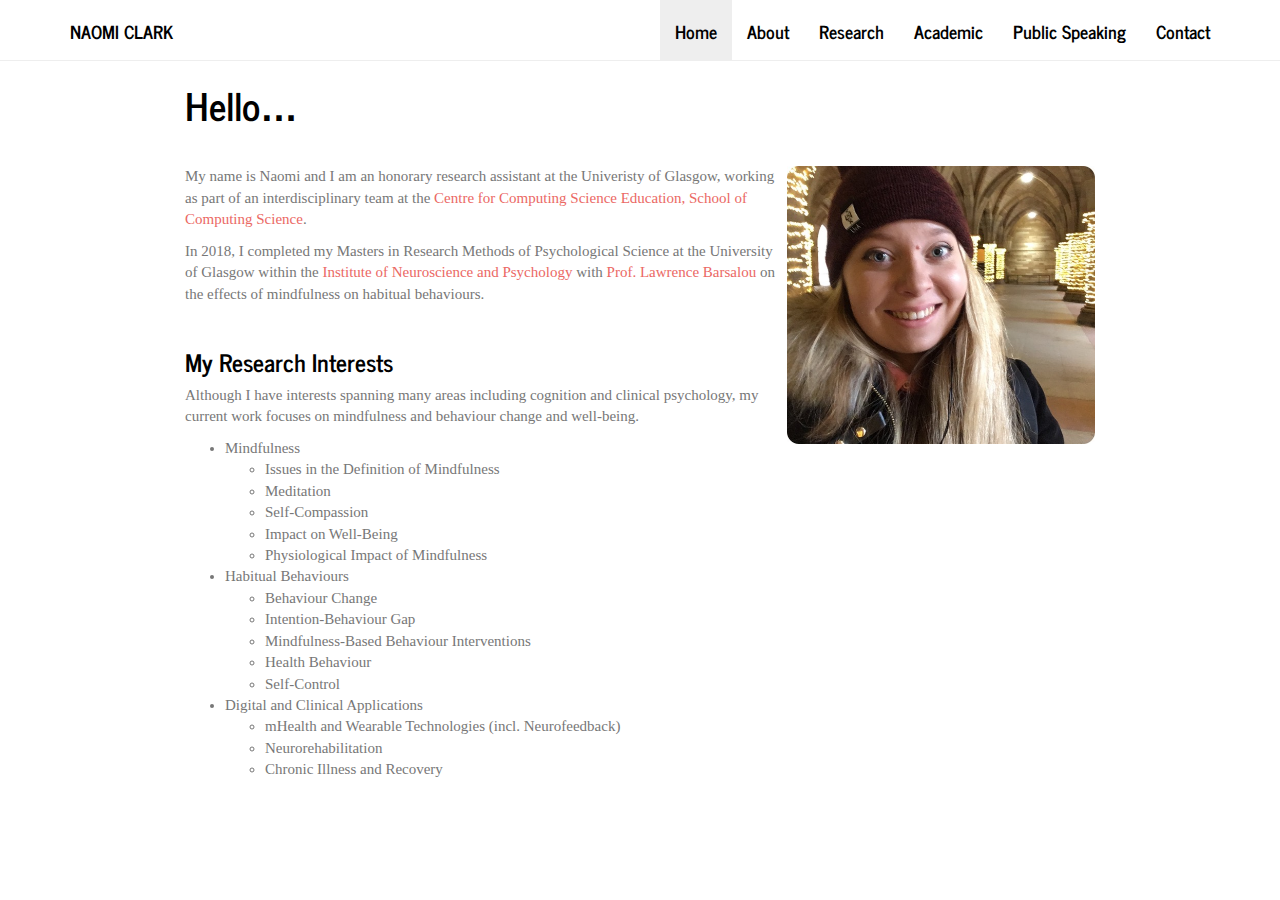
<file: docs/index.html>
<!DOCTYPE html>

<html xmlns="http://www.w3.org/1999/xhtml">

<head>

<meta charset="utf-8" />
<meta http-equiv="Content-Type" content="text/html; charset=utf-8" />
<meta name="generator" content="pandoc" />




<title>Hello…</title>

<script src="site_libs/jquery-1.11.3/jquery.min.js"></script>
<meta name="viewport" content="width=device-width, initial-scale=1" />
<link href="site_libs/bootstrap-3.3.5/css/journal.min.css" rel="stylesheet" />
<script src="site_libs/bootstrap-3.3.5/js/bootstrap.min.js"></script>
<script src="site_libs/bootstrap-3.3.5/shim/html5shiv.min.js"></script>
<script src="site_libs/bootstrap-3.3.5/shim/respond.min.js"></script>
<script src="site_libs/navigation-1.1/tabsets.js"></script>
<link href="site_libs/highlightjs-1.1/default.css" rel="stylesheet" />
<script src="site_libs/highlightjs-1.1/highlight.js"></script>

<style type="text/css">code{white-space: pre;}</style>
<style type="text/css">
  pre:not([class]) {
    background-color: white;
  }
</style>
<script type="text/javascript">
if (window.hljs && document.readyState && document.readyState === "complete") {
   window.setTimeout(function() {
      hljs.initHighlighting();
   }, 0);
}
</script>



<style type="text/css">
h1 {
  font-size: 34px;
}
h1.title {
  font-size: 38px;
}
h2 {
  font-size: 30px;
}
h3 {
  font-size: 24px;
}
h4 {
  font-size: 18px;
}
h5 {
  font-size: 16px;
}
h6 {
  font-size: 12px;
}
.table th:not([align]) {
  text-align: left;
}
</style>


</head>

<body>

<style type = "text/css">
.main-container {
  max-width: 940px;
  margin-left: auto;
  margin-right: auto;
}
code {
  color: inherit;
  background-color: rgba(0, 0, 0, 0.04);
}
img {
  max-width:100%;
  height: auto;
}
.tabbed-pane {
  padding-top: 12px;
}
button.code-folding-btn:focus {
  outline: none;
}
</style>


<style type="text/css">
/* padding for bootstrap navbar */
body {
  padding-top: 61px;
  padding-bottom: 40px;
}
/* offset scroll position for anchor links (for fixed navbar)  */
.section h1 {
  padding-top: 66px;
  margin-top: -66px;
}

.section h2 {
  padding-top: 66px;
  margin-top: -66px;
}
.section h3 {
  padding-top: 66px;
  margin-top: -66px;
}
.section h4 {
  padding-top: 66px;
  margin-top: -66px;
}
.section h5 {
  padding-top: 66px;
  margin-top: -66px;
}
.section h6 {
  padding-top: 66px;
  margin-top: -66px;
}
</style>

<script>
// manage active state of menu based on current page
$(document).ready(function () {
  // active menu anchor
  href = window.location.pathname
  href = href.substr(href.lastIndexOf('/') + 1)
  if (href === "")
    href = "index.html";
  var menuAnchor = $('a[href="' + href + '"]');

  // mark it active
  menuAnchor.parent().addClass('active');

  // if it's got a parent navbar menu mark it active as well
  menuAnchor.closest('li.dropdown').addClass('active');
});
</script>


<div class="container-fluid main-container">

<!-- tabsets -->
<script>
$(document).ready(function () {
  window.buildTabsets("TOC");
});
</script>

<!-- code folding -->






<div class="navbar navbar-default  navbar-fixed-top" role="navigation">
  <div class="container">
    <div class="navbar-header">
      <button type="button" class="navbar-toggle collapsed" data-toggle="collapse" data-target="#navbar">
        <span class="icon-bar"></span>
        <span class="icon-bar"></span>
        <span class="icon-bar"></span>
      </button>
      <a class="navbar-brand" href="index.html">Naomi Clark</a>
    </div>
    <div id="navbar" class="navbar-collapse collapse">
      <ul class="nav navbar-nav">
        
      </ul>
      <ul class="nav navbar-nav navbar-right">
        <li>
  <a href="index.html">Home</a>
</li>
<li>
  <a href="About_Me.html">About</a>
</li>
<li>
  <a href="Research.html">Research</a>
</li>
<li>
  <a href="Academic.html">Academic</a>
</li>
<li>
  <a href="Public_Speaking.html">Public Speaking</a>
</li>
<li>
  <a href="Contact.html">Contact</a>
</li>
      </ul>
    </div><!--/.nav-collapse -->
  </div><!--/.container -->
</div><!--/.navbar -->

<div class="fluid-row" id="header">



<h1 class="title toc-ignore">Hello…</h1>

</div>


<p><br></p>
<p><img src="images/Home2.jpg" style="width: 35%; float: right;
padding-left: 10px;"> My name is Naomi and I am an honorary research assistant at the Univeristy of Glasgow, working as part of an interdisciplinary team at the <a href="https://www.gla.ac.uk/research/az/ccse/">Centre for Computing Science Education, School of Computing Science</a>.</p>
<p>In 2018, I completed my Masters in Research Methods of Psychological Science at the University of Glasgow within the <a href="http://www.gla.ac.uk/researchinstitutes/neurosciencepsychology/">Institute of Neuroscience and Psychology</a> with <a href="https://www.gla.ac.uk/schools/psychology/staff/lawrencebarsalou/">Prof. Lawrence Barsalou</a> on the effects of mindfulness on habitual behaviours.</p>
<p><br></p>
<div id="my-research-interests" class="section level3">
<h3>My Research Interests</h3>
<p>Although I have interests spanning many areas including cognition and clinical psychology, my current work focuses on mindfulness and behaviour change and well-being.</p>
<ul>
<li>Mindfulness
<ul>
<li>Issues in the Definition of Mindfulness</li>
<li>Meditation</li>
<li>Self-Compassion</li>
<li>Impact on Well-Being</li>
<li>Physiological Impact of Mindfulness <br></li>
</ul></li>
<li>Habitual Behaviours
<ul>
<li>Behaviour Change</li>
<li>Intention-Behaviour Gap</li>
<li>Mindfulness-Based Behaviour Interventions</li>
<li>Health Behaviour</li>
<li>Self-Control <br></li>
</ul></li>
<li>Digital and Clinical Applications
<ul>
<li>mHealth and Wearable Technologies (incl. Neurofeedback)</li>
<li>Neurorehabilitation</li>
<li>Chronic Illness and Recovery <br></li>
</ul></li>
</ul>
</div>




</div>

<script>

// add bootstrap table styles to pandoc tables
function bootstrapStylePandocTables() {
  $('tr.header').parent('thead').parent('table').addClass('table table-condensed');
}
$(document).ready(function () {
  bootstrapStylePandocTables();
});


</script>

<!-- dynamically load mathjax for compatibility with self-contained -->
<script>
  (function () {
    var script = document.createElement("script");
    script.type = "text/javascript";
    script.src  = "https://mathjax.rstudio.com/latest/MathJax.js?config=TeX-AMS-MML_HTMLorMML";
    document.getElementsByTagName("head")[0].appendChild(script);
  })();
</script>

</body>
</html>
</file>
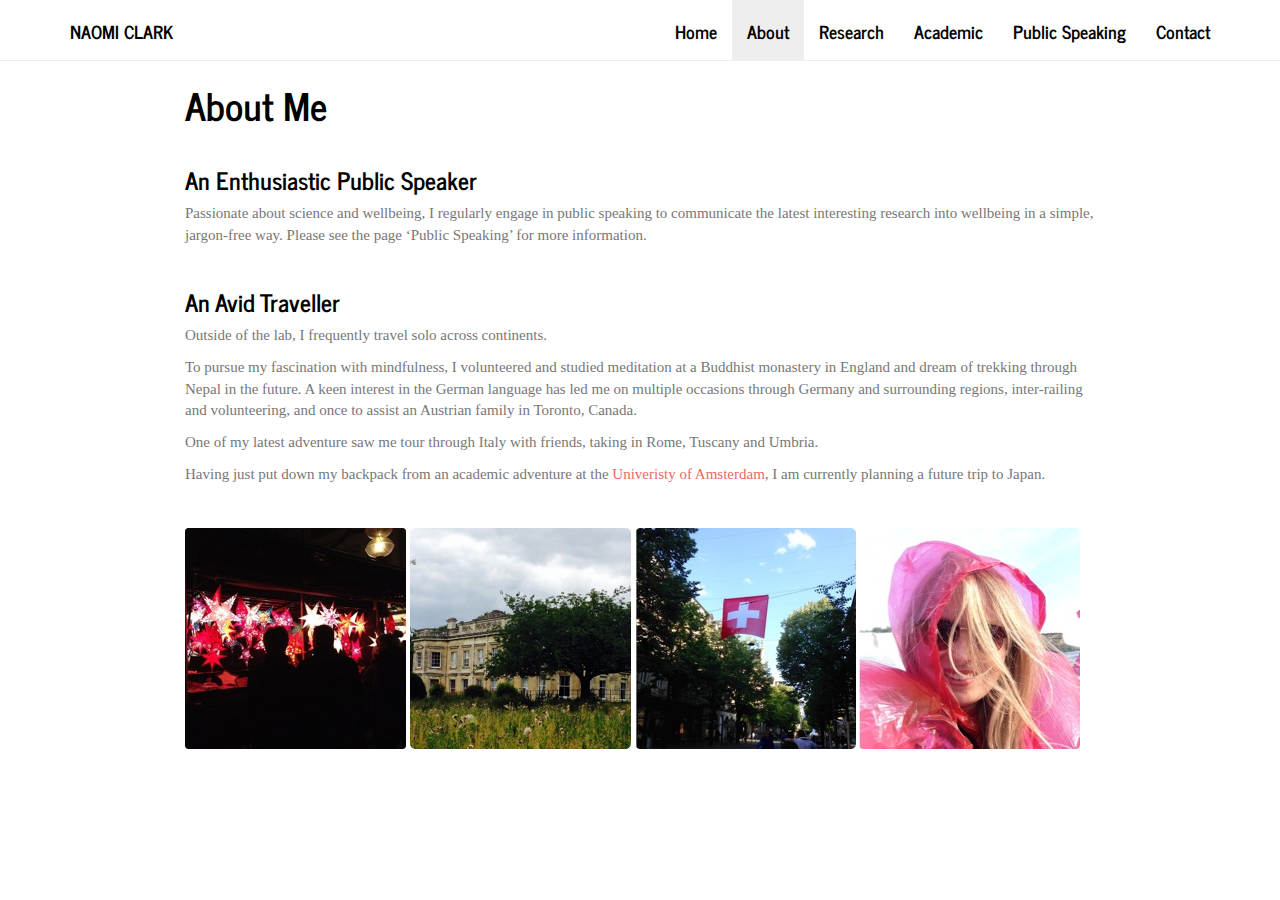
<file: docs/About_Me.html>
<!DOCTYPE html>

<html xmlns="http://www.w3.org/1999/xhtml">

<head>

<meta charset="utf-8" />
<meta http-equiv="Content-Type" content="text/html; charset=utf-8" />
<meta name="generator" content="pandoc" />




<title>About Me</title>

<script src="site_libs/jquery-1.11.3/jquery.min.js"></script>
<meta name="viewport" content="width=device-width, initial-scale=1" />
<link href="site_libs/bootstrap-3.3.5/css/journal.min.css" rel="stylesheet" />
<script src="site_libs/bootstrap-3.3.5/js/bootstrap.min.js"></script>
<script src="site_libs/bootstrap-3.3.5/shim/html5shiv.min.js"></script>
<script src="site_libs/bootstrap-3.3.5/shim/respond.min.js"></script>
<script src="site_libs/navigation-1.1/tabsets.js"></script>
<link href="site_libs/highlightjs-1.1/default.css" rel="stylesheet" />
<script src="site_libs/highlightjs-1.1/highlight.js"></script>

<style type="text/css">code{white-space: pre;}</style>
<style type="text/css">
  pre:not([class]) {
    background-color: white;
  }
</style>
<script type="text/javascript">
if (window.hljs && document.readyState && document.readyState === "complete") {
   window.setTimeout(function() {
      hljs.initHighlighting();
   }, 0);
}
</script>



<style type="text/css">
h1 {
  font-size: 34px;
}
h1.title {
  font-size: 38px;
}
h2 {
  font-size: 30px;
}
h3 {
  font-size: 24px;
}
h4 {
  font-size: 18px;
}
h5 {
  font-size: 16px;
}
h6 {
  font-size: 12px;
}
.table th:not([align]) {
  text-align: left;
}
</style>


</head>

<body>

<style type = "text/css">
.main-container {
  max-width: 940px;
  margin-left: auto;
  margin-right: auto;
}
code {
  color: inherit;
  background-color: rgba(0, 0, 0, 0.04);
}
img {
  max-width:100%;
  height: auto;
}
.tabbed-pane {
  padding-top: 12px;
}
button.code-folding-btn:focus {
  outline: none;
}
</style>


<style type="text/css">
/* padding for bootstrap navbar */
body {
  padding-top: 61px;
  padding-bottom: 40px;
}
/* offset scroll position for anchor links (for fixed navbar)  */
.section h1 {
  padding-top: 66px;
  margin-top: -66px;
}

.section h2 {
  padding-top: 66px;
  margin-top: -66px;
}
.section h3 {
  padding-top: 66px;
  margin-top: -66px;
}
.section h4 {
  padding-top: 66px;
  margin-top: -66px;
}
.section h5 {
  padding-top: 66px;
  margin-top: -66px;
}
.section h6 {
  padding-top: 66px;
  margin-top: -66px;
}
</style>

<script>
// manage active state of menu based on current page
$(document).ready(function () {
  // active menu anchor
  href = window.location.pathname
  href = href.substr(href.lastIndexOf('/') + 1)
  if (href === "")
    href = "index.html";
  var menuAnchor = $('a[href="' + href + '"]');

  // mark it active
  menuAnchor.parent().addClass('active');

  // if it's got a parent navbar menu mark it active as well
  menuAnchor.closest('li.dropdown').addClass('active');
});
</script>


<div class="container-fluid main-container">

<!-- tabsets -->
<script>
$(document).ready(function () {
  window.buildTabsets("TOC");
});
</script>

<!-- code folding -->






<div class="navbar navbar-default  navbar-fixed-top" role="navigation">
  <div class="container">
    <div class="navbar-header">
      <button type="button" class="navbar-toggle collapsed" data-toggle="collapse" data-target="#navbar">
        <span class="icon-bar"></span>
        <span class="icon-bar"></span>
        <span class="icon-bar"></span>
      </button>
      <a class="navbar-brand" href="index.html">Naomi Clark</a>
    </div>
    <div id="navbar" class="navbar-collapse collapse">
      <ul class="nav navbar-nav">
        
      </ul>
      <ul class="nav navbar-nav navbar-right">
        <li>
  <a href="index.html">Home</a>
</li>
<li>
  <a href="About_Me.html">About</a>
</li>
<li>
  <a href="Research.html">Research</a>
</li>
<li>
  <a href="Academic.html">Academic</a>
</li>
<li>
  <a href="Public_Speaking.html">Public Speaking</a>
</li>
<li>
  <a href="Contact.html">Contact</a>
</li>
      </ul>
    </div><!--/.nav-collapse -->
  </div><!--/.container -->
</div><!--/.navbar -->

<div class="fluid-row" id="header">



<h1 class="title toc-ignore">About Me</h1>

</div>


<p><br></p>
<div id="an-enthusiastic-public-speaker" class="section level3">
<h3>An Enthusiastic Public Speaker</h3>
<p>Passionate about science and wellbeing, I regularly engage in public speaking to communicate the latest interesting research into wellbeing in a simple, jargon-free way. Please see the page ‘Public Speaking’ for more information.</p>
<p><br></p>
</div>
<div id="an-avid-traveller" class="section level3">
<h3>An Avid Traveller</h3>
<p>Outside of the lab, I frequently travel solo across continents.</p>
<p>To pursue my fascination with mindfulness, I volunteered and studied meditation at a Buddhist monastery in England and dream of trekking through Nepal in the future. A keen interest in the German language has led me on multiple occasions through Germany and surrounding regions, inter-railing and volunteering, and once to assist an Austrian family in Toronto, Canada.</p>
<p>One of my latest adventure saw me tour through Italy with friends, taking in Rome, Tuscany and Umbria.</p>
<p>Having just put down my backpack from an academic adventure at the <a href="http://www.uva.nl/en/home">Univeristy of Amsterdam</a>, I am currently planning a future trip to Japan.</p>
<p><br></p>
<p><img src="images/AboutMe1.jpg" /> <img src="images/AboutMe2.jpg" /> <img src="images/AboutMe3.jpg" /> <img src="images/AboutMe4.jpg" /></p>
</div>




</div>

<script>

// add bootstrap table styles to pandoc tables
function bootstrapStylePandocTables() {
  $('tr.header').parent('thead').parent('table').addClass('table table-condensed');
}
$(document).ready(function () {
  bootstrapStylePandocTables();
});


</script>

<!-- dynamically load mathjax for compatibility with self-contained -->
<script>
  (function () {
    var script = document.createElement("script");
    script.type = "text/javascript";
    script.src  = "https://mathjax.rstudio.com/latest/MathJax.js?config=TeX-AMS-MML_HTMLorMML";
    document.getElementsByTagName("head")[0].appendChild(script);
  })();
</script>

</body>
</html>
</file>
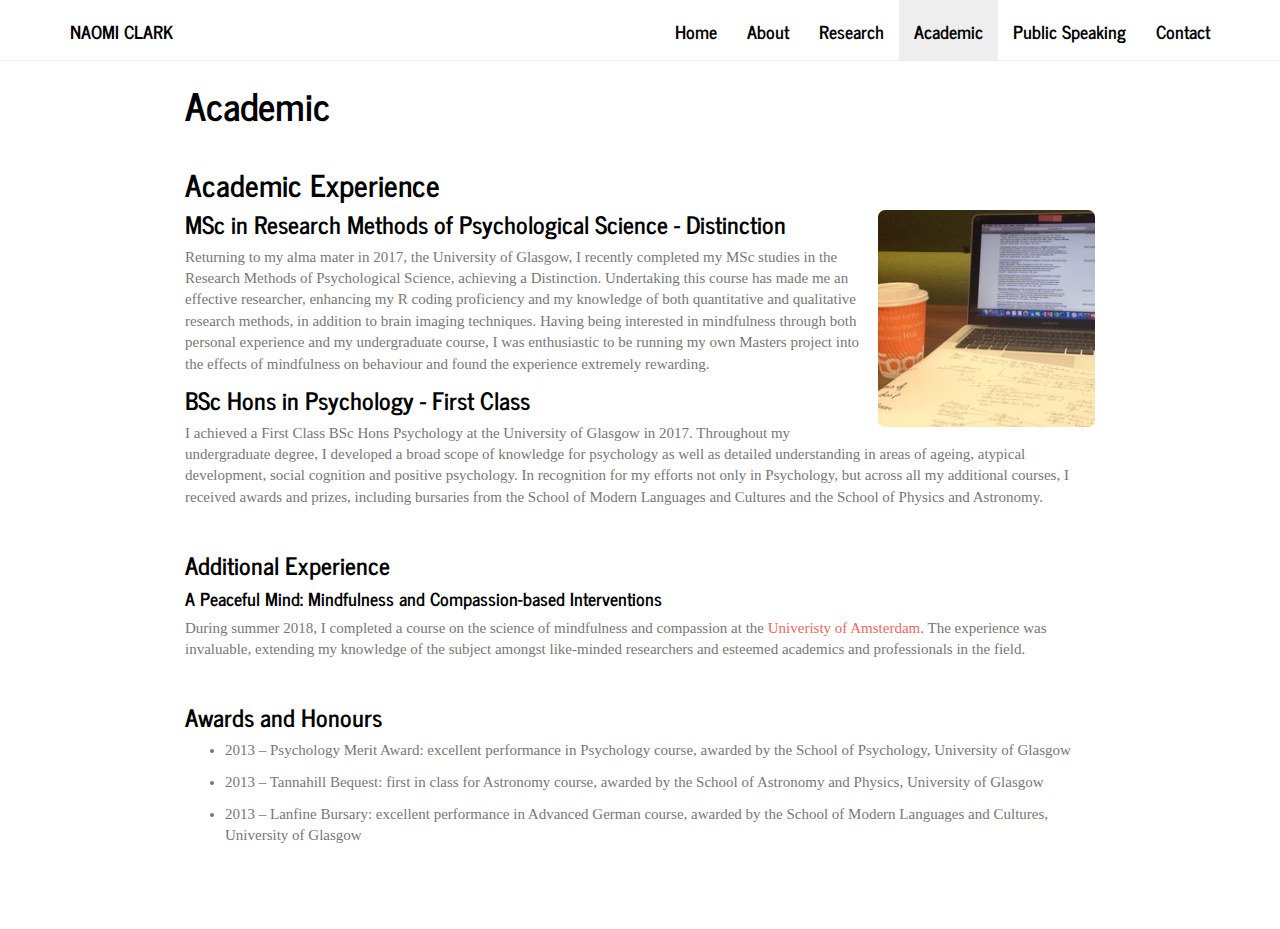
<file: docs/Academic.html>
<!DOCTYPE html>

<html xmlns="http://www.w3.org/1999/xhtml">

<head>

<meta charset="utf-8" />
<meta http-equiv="Content-Type" content="text/html; charset=utf-8" />
<meta name="generator" content="pandoc" />




<title>Academic</title>

<script src="site_libs/jquery-1.11.3/jquery.min.js"></script>
<meta name="viewport" content="width=device-width, initial-scale=1" />
<link href="site_libs/bootstrap-3.3.5/css/journal.min.css" rel="stylesheet" />
<script src="site_libs/bootstrap-3.3.5/js/bootstrap.min.js"></script>
<script src="site_libs/bootstrap-3.3.5/shim/html5shiv.min.js"></script>
<script src="site_libs/bootstrap-3.3.5/shim/respond.min.js"></script>
<script src="site_libs/navigation-1.1/tabsets.js"></script>
<link href="site_libs/highlightjs-1.1/default.css" rel="stylesheet" />
<script src="site_libs/highlightjs-1.1/highlight.js"></script>

<style type="text/css">code{white-space: pre;}</style>
<style type="text/css">
  pre:not([class]) {
    background-color: white;
  }
</style>
<script type="text/javascript">
if (window.hljs && document.readyState && document.readyState === "complete") {
   window.setTimeout(function() {
      hljs.initHighlighting();
   }, 0);
}
</script>



<style type="text/css">
h1 {
  font-size: 34px;
}
h1.title {
  font-size: 38px;
}
h2 {
  font-size: 30px;
}
h3 {
  font-size: 24px;
}
h4 {
  font-size: 18px;
}
h5 {
  font-size: 16px;
}
h6 {
  font-size: 12px;
}
.table th:not([align]) {
  text-align: left;
}
</style>


</head>

<body>

<style type = "text/css">
.main-container {
  max-width: 940px;
  margin-left: auto;
  margin-right: auto;
}
code {
  color: inherit;
  background-color: rgba(0, 0, 0, 0.04);
}
img {
  max-width:100%;
  height: auto;
}
.tabbed-pane {
  padding-top: 12px;
}
button.code-folding-btn:focus {
  outline: none;
}
</style>


<style type="text/css">
/* padding for bootstrap navbar */
body {
  padding-top: 61px;
  padding-bottom: 40px;
}
/* offset scroll position for anchor links (for fixed navbar)  */
.section h1 {
  padding-top: 66px;
  margin-top: -66px;
}

.section h2 {
  padding-top: 66px;
  margin-top: -66px;
}
.section h3 {
  padding-top: 66px;
  margin-top: -66px;
}
.section h4 {
  padding-top: 66px;
  margin-top: -66px;
}
.section h5 {
  padding-top: 66px;
  margin-top: -66px;
}
.section h6 {
  padding-top: 66px;
  margin-top: -66px;
}
</style>

<script>
// manage active state of menu based on current page
$(document).ready(function () {
  // active menu anchor
  href = window.location.pathname
  href = href.substr(href.lastIndexOf('/') + 1)
  if (href === "")
    href = "index.html";
  var menuAnchor = $('a[href="' + href + '"]');

  // mark it active
  menuAnchor.parent().addClass('active');

  // if it's got a parent navbar menu mark it active as well
  menuAnchor.closest('li.dropdown').addClass('active');
});
</script>


<div class="container-fluid main-container">

<!-- tabsets -->
<script>
$(document).ready(function () {
  window.buildTabsets("TOC");
});
</script>

<!-- code folding -->






<div class="navbar navbar-default  navbar-fixed-top" role="navigation">
  <div class="container">
    <div class="navbar-header">
      <button type="button" class="navbar-toggle collapsed" data-toggle="collapse" data-target="#navbar">
        <span class="icon-bar"></span>
        <span class="icon-bar"></span>
        <span class="icon-bar"></span>
      </button>
      <a class="navbar-brand" href="index.html">Naomi Clark</a>
    </div>
    <div id="navbar" class="navbar-collapse collapse">
      <ul class="nav navbar-nav">
        
      </ul>
      <ul class="nav navbar-nav navbar-right">
        <li>
  <a href="index.html">Home</a>
</li>
<li>
  <a href="About_Me.html">About</a>
</li>
<li>
  <a href="Research.html">Research</a>
</li>
<li>
  <a href="Academic.html">Academic</a>
</li>
<li>
  <a href="Public_Speaking.html">Public Speaking</a>
</li>
<li>
  <a href="Contact.html">Contact</a>
</li>
      </ul>
    </div><!--/.nav-collapse -->
  </div><!--/.container -->
</div><!--/.navbar -->

<div class="fluid-row" id="header">



<h1 class="title toc-ignore">Academic</h1>

</div>


<p><br></p>
<div id="academic-experience" class="section level2">
<h2>Academic Experience</h2>
<p><img src="images/Academic1.jpg" style="width: 25%; float: right; padding-left: 10px;"></p>
<div id="msc-in-research-methods-of-psychological-science---distinction" class="section level3">
<h3>MSc in Research Methods of Psychological Science - Distinction</h3>
<p>Returning to my alma mater in 2017, the University of Glasgow, I recently completed my MSc studies in the Research Methods of Psychological Science, achieving a Distinction. Undertaking this course has made me an effective researcher, enhancing my R coding proficiency and my knowledge of both quantitative and qualitative research methods, in addition to brain imaging techniques. Having being interested in mindfulness through both personal experience and my undergraduate course, I was enthusiastic to be running my own Masters project into the effects of mindfulness on behaviour and found the experience extremely rewarding.</p>
</div>
<div id="bsc-hons-in-psychology---first-class" class="section level3">
<h3>BSc Hons in Psychology - First Class</h3>
<p>I achieved a First Class BSc Hons Psychology at the University of Glasgow in 2017. Throughout my undergraduate degree, I developed a broad scope of knowledge for psychology as well as detailed understanding in areas of ageing, atypical development, social cognition and positive psychology. In recognition for my efforts not only in Psychology, but across all my additional courses, I received awards and prizes, including bursaries from the School of Modern Languages and Cultures and the School of Physics and Astronomy.</p>
<p><br></p>
</div>
<div id="additional-experience" class="section level3">
<h3>Additional Experience</h3>
<div id="a-peaceful-mind-mindfulness-and-compassion-based-interventions" class="section level4">
<h4>A Peaceful Mind: Mindfulness and Compassion-based Interventions</h4>
<p>During summer 2018, I completed a course on the science of mindfulness and compassion at the <a href="http://www.uva.nl/en/home">Univeristy of Amsterdam</a>. The experience was invaluable, extending my knowledge of the subject amongst like-minded researchers and esteemed academics and professionals in the field.</p>
<p><br></p>
</div>
</div>
<div id="awards-and-honours" class="section level3">
<h3>Awards and Honours</h3>
<ul>
<li><p>2013 – Psychology Merit Award: excellent performance in Psychology course, awarded by the School of Psychology, University of Glasgow</p></li>
<li><p>2013 – Tannahill Bequest: first in class for Astronomy course, awarded by the School of Astronomy and Physics, University of Glasgow</p></li>
<li><p>2013 – Lanfine Bursary: excellent performance in Advanced German course, awarded by the School of Modern Languages and Cultures, University of Glasgow</p></li>
</ul>
<p><br></p>
</div>
</div>




</div>

<script>

// add bootstrap table styles to pandoc tables
function bootstrapStylePandocTables() {
  $('tr.header').parent('thead').parent('table').addClass('table table-condensed');
}
$(document).ready(function () {
  bootstrapStylePandocTables();
});


</script>

<!-- dynamically load mathjax for compatibility with self-contained -->
<script>
  (function () {
    var script = document.createElement("script");
    script.type = "text/javascript";
    script.src  = "https://mathjax.rstudio.com/latest/MathJax.js?config=TeX-AMS-MML_HTMLorMML";
    document.getElementsByTagName("head")[0].appendChild(script);
  })();
</script>

</body>
</html>
</file>
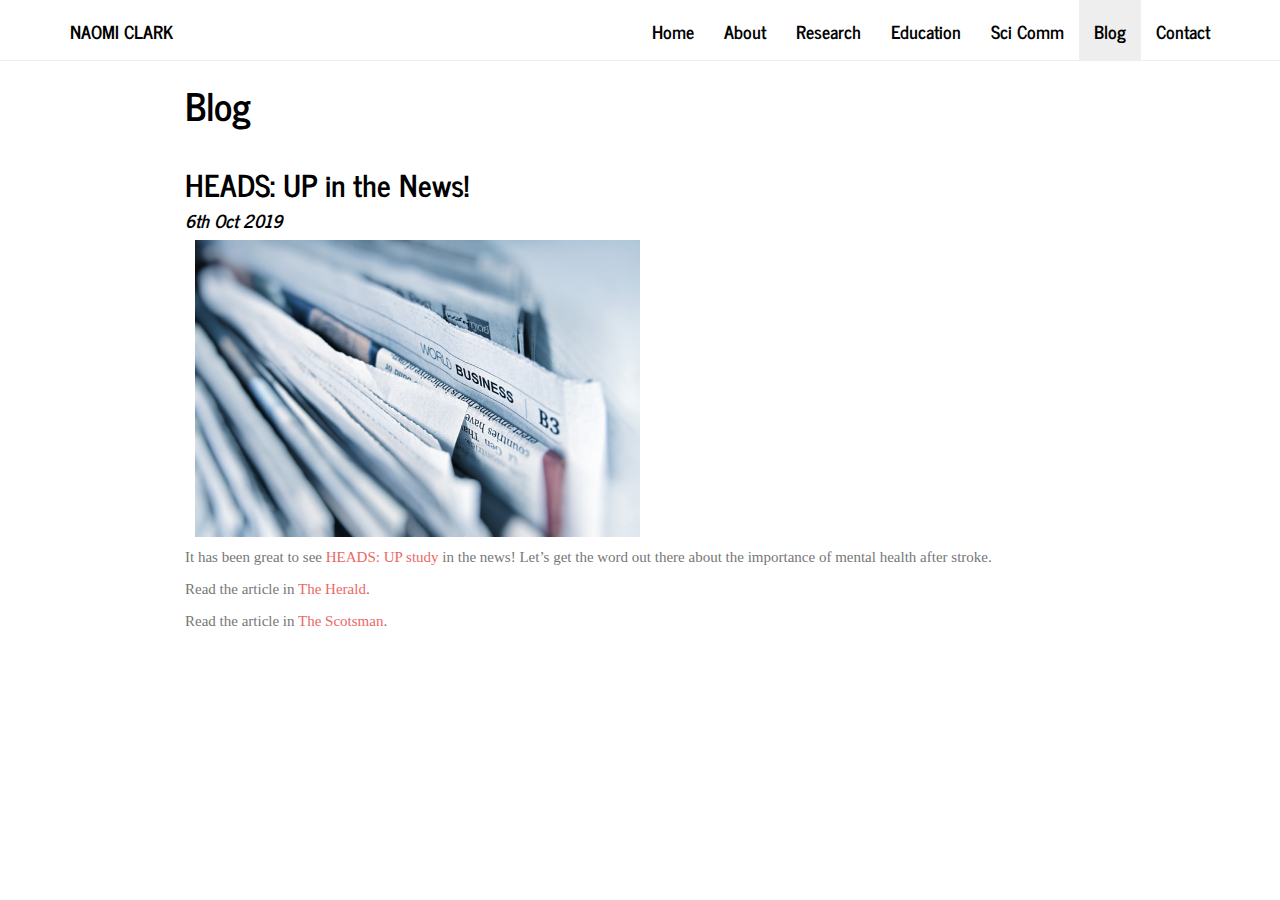
<file: docs/Blog.html>
<!DOCTYPE html>

<html xmlns="http://www.w3.org/1999/xhtml">

<head>

<meta charset="utf-8" />
<meta http-equiv="Content-Type" content="text/html; charset=utf-8" />
<meta name="generator" content="pandoc" />




<title>Blog</title>

<script src="site_libs/jquery-1.11.3/jquery.min.js"></script>
<meta name="viewport" content="width=device-width, initial-scale=1" />
<link href="site_libs/bootstrap-3.3.5/css/journal.min.css" rel="stylesheet" />
<script src="site_libs/bootstrap-3.3.5/js/bootstrap.min.js"></script>
<script src="site_libs/bootstrap-3.3.5/shim/html5shiv.min.js"></script>
<script src="site_libs/bootstrap-3.3.5/shim/respond.min.js"></script>
<script src="site_libs/navigation-1.1/tabsets.js"></script>
<link href="site_libs/highlightjs-1.1/default.css" rel="stylesheet" />
<script src="site_libs/highlightjs-1.1/highlight.js"></script>

<style type="text/css">code{white-space: pre;}</style>
<style type="text/css">
  pre:not([class]) {
    background-color: white;
  }
</style>
<script type="text/javascript">
if (window.hljs && document.readyState && document.readyState === "complete") {
   window.setTimeout(function() {
      hljs.initHighlighting();
   }, 0);
}
</script>



<style type="text/css">
h1 {
  font-size: 34px;
}
h1.title {
  font-size: 38px;
}
h2 {
  font-size: 30px;
}
h3 {
  font-size: 24px;
}
h4 {
  font-size: 18px;
}
h5 {
  font-size: 16px;
}
h6 {
  font-size: 12px;
}
.table th:not([align]) {
  text-align: left;
}
</style>


</head>

<body>

<style type = "text/css">
.main-container {
  max-width: 940px;
  margin-left: auto;
  margin-right: auto;
}
code {
  color: inherit;
  background-color: rgba(0, 0, 0, 0.04);
}
img {
  max-width:100%;
  height: auto;
}
.tabbed-pane {
  padding-top: 12px;
}
button.code-folding-btn:focus {
  outline: none;
}
</style>


<style type="text/css">
/* padding for bootstrap navbar */
body {
  padding-top: 61px;
  padding-bottom: 40px;
}
/* offset scroll position for anchor links (for fixed navbar)  */
.section h1 {
  padding-top: 66px;
  margin-top: -66px;
}

.section h2 {
  padding-top: 66px;
  margin-top: -66px;
}
.section h3 {
  padding-top: 66px;
  margin-top: -66px;
}
.section h4 {
  padding-top: 66px;
  margin-top: -66px;
}
.section h5 {
  padding-top: 66px;
  margin-top: -66px;
}
.section h6 {
  padding-top: 66px;
  margin-top: -66px;
}
</style>

<script>
// manage active state of menu based on current page
$(document).ready(function () {
  // active menu anchor
  href = window.location.pathname
  href = href.substr(href.lastIndexOf('/') + 1)
  if (href === "")
    href = "index.html";
  var menuAnchor = $('a[href="' + href + '"]');

  // mark it active
  menuAnchor.parent().addClass('active');

  // if it's got a parent navbar menu mark it active as well
  menuAnchor.closest('li.dropdown').addClass('active');
});
</script>


<div class="container-fluid main-container">

<!-- tabsets -->
<script>
$(document).ready(function () {
  window.buildTabsets("TOC");
});
</script>

<!-- code folding -->






<div class="navbar navbar-default  navbar-fixed-top" role="navigation">
  <div class="container">
    <div class="navbar-header">
      <button type="button" class="navbar-toggle collapsed" data-toggle="collapse" data-target="#navbar">
        <span class="icon-bar"></span>
        <span class="icon-bar"></span>
        <span class="icon-bar"></span>
      </button>
      <a class="navbar-brand" href="index.html">Naomi Clark</a>
    </div>
    <div id="navbar" class="navbar-collapse collapse">
      <ul class="nav navbar-nav">
        
      </ul>
      <ul class="nav navbar-nav navbar-right">
        <li>
  <a href="index.html">Home</a>
</li>
<li>
  <a href="About_Me.html">About</a>
</li>
<li>
  <a href="Research.html">Research</a>
</li>
<li>
  <a href="Academic.html">Education</a>
</li>
<li>
  <a href="Public_Speaking.html">Sci Comm</a>
</li>
<li>
  <a href="Blog.html">Blog</a>
</li>
<li>
  <a href="Contact.html">Contact</a>
</li>
      </ul>
    </div><!--/.nav-collapse -->
  </div><!--/.container -->
</div><!--/.navbar -->

<div class="fluid-row" id="header">



<h1 class="title toc-ignore">Blog</h1>

</div>


<p><br></p>
<div id="heads-up-in-the-news" class="section level2">
<h2>HEADS: UP in the News!</h2>
<div id="th-oct-2019" class="section level4">
<h4><em>6th Oct 2019</em></h4>
<p><img src="images/newspaper.jpeg" style="width: 50%; float: center; padding-left: 10px;"></p>
<p>It has been great to see <a href="https://www.gcu.ac.uk/hls/research/researchgroups/livingwithstroke/keyprojectsandexpertise/headsup/">HEADS: UP study</a> in the news! Let’s get the word out there about the importance of mental health after stroke.</p>
<p>Read the article in <a href="https://www.heraldscotland.com/news/17948363.glasgow-stroke-study-uses-mindfulness-manage-anxiety-depression/">The Herald</a>.</p>
<p>Read the article in <a href="https://www.scotsman.com/health/glasgow-university-to-study-benefits-of-mindfulness-to-ease-mood-disorders-1-5018692">The Scotsman</a>.</p>
</div>
</div>




</div>

<script>

// add bootstrap table styles to pandoc tables
function bootstrapStylePandocTables() {
  $('tr.header').parent('thead').parent('table').addClass('table table-condensed');
}
$(document).ready(function () {
  bootstrapStylePandocTables();
});


</script>

<!-- dynamically load mathjax for compatibility with self-contained -->
<script>
  (function () {
    var script = document.createElement("script");
    script.type = "text/javascript";
    script.src  = "https://mathjax.rstudio.com/latest/MathJax.js?config=TeX-AMS-MML_HTMLorMML";
    document.getElementsByTagName("head")[0].appendChild(script);
  })();
</script>

</body>
</html>
</file>
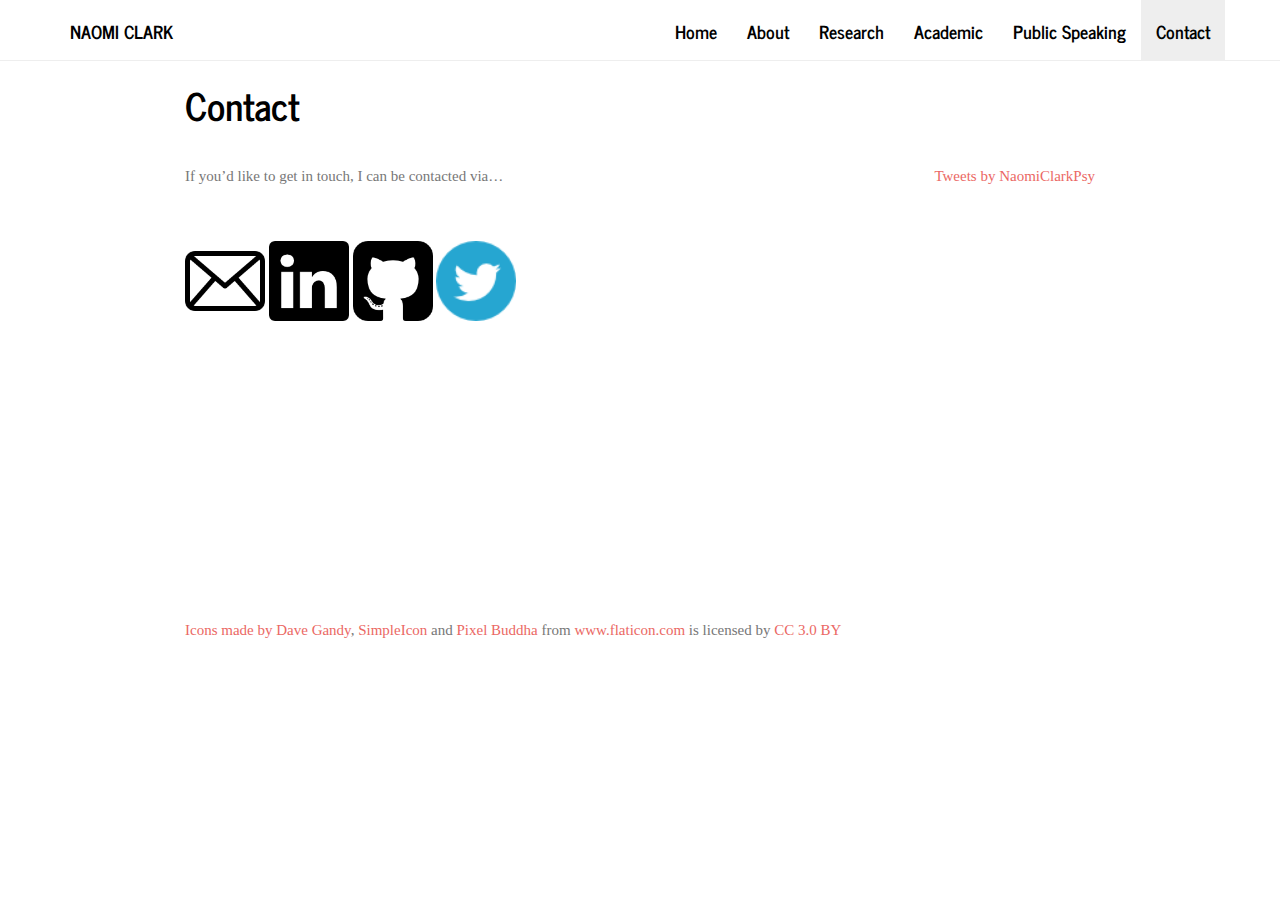
<file: docs/Contact.html>
<!DOCTYPE html>

<html xmlns="http://www.w3.org/1999/xhtml">

<head>

<meta charset="utf-8" />
<meta http-equiv="Content-Type" content="text/html; charset=utf-8" />
<meta name="generator" content="pandoc" />




<title>Contact</title>

<script src="site_libs/jquery-1.11.3/jquery.min.js"></script>
<meta name="viewport" content="width=device-width, initial-scale=1" />
<link href="site_libs/bootstrap-3.3.5/css/journal.min.css" rel="stylesheet" />
<script src="site_libs/bootstrap-3.3.5/js/bootstrap.min.js"></script>
<script src="site_libs/bootstrap-3.3.5/shim/html5shiv.min.js"></script>
<script src="site_libs/bootstrap-3.3.5/shim/respond.min.js"></script>
<script src="site_libs/navigation-1.1/tabsets.js"></script>
<link href="site_libs/highlightjs-1.1/default.css" rel="stylesheet" />
<script src="site_libs/highlightjs-1.1/highlight.js"></script>

<style type="text/css">code{white-space: pre;}</style>
<style type="text/css">
  pre:not([class]) {
    background-color: white;
  }
</style>
<script type="text/javascript">
if (window.hljs && document.readyState && document.readyState === "complete") {
   window.setTimeout(function() {
      hljs.initHighlighting();
   }, 0);
}
</script>



<style type="text/css">
h1 {
  font-size: 34px;
}
h1.title {
  font-size: 38px;
}
h2 {
  font-size: 30px;
}
h3 {
  font-size: 24px;
}
h4 {
  font-size: 18px;
}
h5 {
  font-size: 16px;
}
h6 {
  font-size: 12px;
}
.table th:not([align]) {
  text-align: left;
}
</style>


</head>

<body>

<style type = "text/css">
.main-container {
  max-width: 940px;
  margin-left: auto;
  margin-right: auto;
}
code {
  color: inherit;
  background-color: rgba(0, 0, 0, 0.04);
}
img {
  max-width:100%;
  height: auto;
}
.tabbed-pane {
  padding-top: 12px;
}
button.code-folding-btn:focus {
  outline: none;
}
</style>


<style type="text/css">
/* padding for bootstrap navbar */
body {
  padding-top: 61px;
  padding-bottom: 40px;
}
/* offset scroll position for anchor links (for fixed navbar)  */
.section h1 {
  padding-top: 66px;
  margin-top: -66px;
}

.section h2 {
  padding-top: 66px;
  margin-top: -66px;
}
.section h3 {
  padding-top: 66px;
  margin-top: -66px;
}
.section h4 {
  padding-top: 66px;
  margin-top: -66px;
}
.section h5 {
  padding-top: 66px;
  margin-top: -66px;
}
.section h6 {
  padding-top: 66px;
  margin-top: -66px;
}
</style>

<script>
// manage active state of menu based on current page
$(document).ready(function () {
  // active menu anchor
  href = window.location.pathname
  href = href.substr(href.lastIndexOf('/') + 1)
  if (href === "")
    href = "index.html";
  var menuAnchor = $('a[href="' + href + '"]');

  // mark it active
  menuAnchor.parent().addClass('active');

  // if it's got a parent navbar menu mark it active as well
  menuAnchor.closest('li.dropdown').addClass('active');
});
</script>


<div class="container-fluid main-container">

<!-- tabsets -->
<script>
$(document).ready(function () {
  window.buildTabsets("TOC");
});
</script>

<!-- code folding -->






<div class="navbar navbar-default  navbar-fixed-top" role="navigation">
  <div class="container">
    <div class="navbar-header">
      <button type="button" class="navbar-toggle collapsed" data-toggle="collapse" data-target="#navbar">
        <span class="icon-bar"></span>
        <span class="icon-bar"></span>
        <span class="icon-bar"></span>
      </button>
      <a class="navbar-brand" href="index.html">Naomi Clark</a>
    </div>
    <div id="navbar" class="navbar-collapse collapse">
      <ul class="nav navbar-nav">
        
      </ul>
      <ul class="nav navbar-nav navbar-right">
        <li>
  <a href="index.html">Home</a>
</li>
<li>
  <a href="About_Me.html">About</a>
</li>
<li>
  <a href="Research.html">Research</a>
</li>
<li>
  <a href="Academic.html">Academic</a>
</li>
<li>
  <a href="Public_Speaking.html">Public Speaking</a>
</li>
<li>
  <a href="Contact.html">Contact</a>
</li>
      </ul>
    </div><!--/.nav-collapse -->
  </div><!--/.container -->
</div><!--/.navbar -->

<div class="fluid-row" id="header">



<h1 class="title toc-ignore">Contact</h1>

</div>


<p><br></p>
If you’d like to get in touch, I can be contacted via…
<div class="twitterborder" style="float: right">
<a class="twitter-timeline" data-width="400" data-height="500" data-dnt="true" data-theme="light" href="https://twitter.com/NaomiClarkPsy?ref_src=twsrc%5Etfw">Tweets by NaomiClarkPsy</a>
<script async src="https://platform.twitter.com/widgets.js" charset="utf-8"></script>
</div>
<p><br> <br></p>
<p><a href="mailto:naomi.e.clark@outlook.com"><img src="images/email.png" width="80"> <a href="https://www.linkedin.com/in/naomi-clark-869500114/"><img src="images/linkedin.png" width="80"> <a href="https://github.com/NaomiClark"><img src="images/github.png" width="80"> <a href="https://twitter.com/NaomiClarkPsy"><img src="images/twittericon.png" width="80"></p>
<p><br> <br> <br> <br> <br> <br> <br> <br> <br> <br> <br> <br> <br></p>
<div>
Icons made by <a href="https://www.flaticon.com/authors/dave-gandy" title="Dave Gandy">Dave Gandy</a>, <a href="https://www.flaticon.com/authors/simpleicon" title="SimpleIcon">SimpleIcon</a> and <a href="https://www.flaticon.com/authors/pixel-buddha" title="Pixel Buddha">Pixel Buddha</a> from <a href="https://www.flaticon.com/" title="Flaticon">www.flaticon.com</a> is licensed by <a href="http://creativecommons.org/licenses/by/3.0/" title="Creative Commons BY 3.0" target="_blank">CC 3.0 BY</a>
</div>




</div>

<script>

// add bootstrap table styles to pandoc tables
function bootstrapStylePandocTables() {
  $('tr.header').parent('thead').parent('table').addClass('table table-condensed');
}
$(document).ready(function () {
  bootstrapStylePandocTables();
});


</script>

<!-- dynamically load mathjax for compatibility with self-contained -->
<script>
  (function () {
    var script = document.createElement("script");
    script.type = "text/javascript";
    script.src  = "https://mathjax.rstudio.com/latest/MathJax.js?config=TeX-AMS-MML_HTMLorMML";
    document.getElementsByTagName("head")[0].appendChild(script);
  })();
</script>

</body>
</html>
</file>
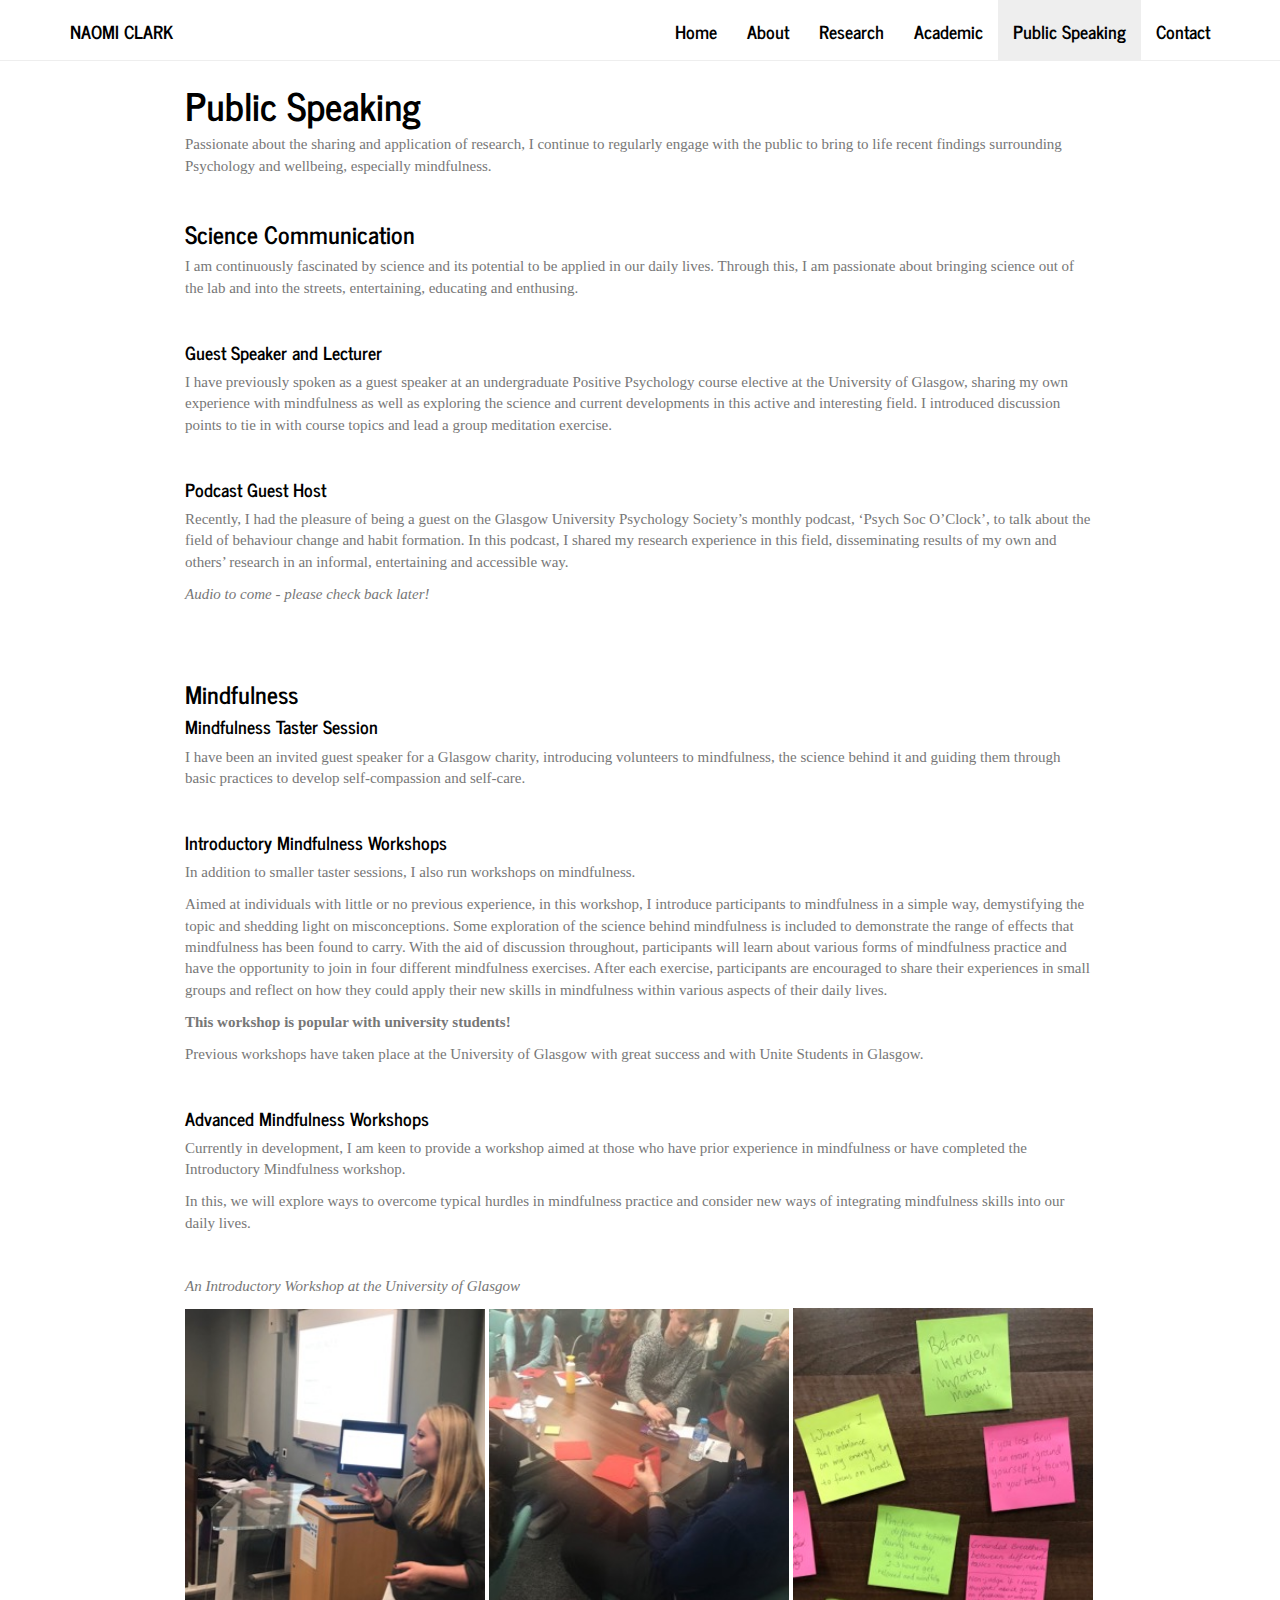
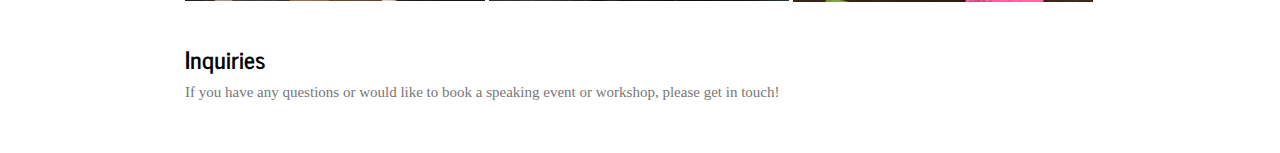
<file: docs/Public_Speaking.html>
<!DOCTYPE html>

<html xmlns="http://www.w3.org/1999/xhtml">

<head>

<meta charset="utf-8" />
<meta http-equiv="Content-Type" content="text/html; charset=utf-8" />
<meta name="generator" content="pandoc" />




<title>Public Speaking</title>

<script src="site_libs/jquery-1.11.3/jquery.min.js"></script>
<meta name="viewport" content="width=device-width, initial-scale=1" />
<link href="site_libs/bootstrap-3.3.5/css/journal.min.css" rel="stylesheet" />
<script src="site_libs/bootstrap-3.3.5/js/bootstrap.min.js"></script>
<script src="site_libs/bootstrap-3.3.5/shim/html5shiv.min.js"></script>
<script src="site_libs/bootstrap-3.3.5/shim/respond.min.js"></script>
<script src="site_libs/navigation-1.1/tabsets.js"></script>
<link href="site_libs/highlightjs-1.1/default.css" rel="stylesheet" />
<script src="site_libs/highlightjs-1.1/highlight.js"></script>

<style type="text/css">code{white-space: pre;}</style>
<style type="text/css">
  pre:not([class]) {
    background-color: white;
  }
</style>
<script type="text/javascript">
if (window.hljs && document.readyState && document.readyState === "complete") {
   window.setTimeout(function() {
      hljs.initHighlighting();
   }, 0);
}
</script>



<style type="text/css">
h1 {
  font-size: 34px;
}
h1.title {
  font-size: 38px;
}
h2 {
  font-size: 30px;
}
h3 {
  font-size: 24px;
}
h4 {
  font-size: 18px;
}
h5 {
  font-size: 16px;
}
h6 {
  font-size: 12px;
}
.table th:not([align]) {
  text-align: left;
}
</style>


</head>

<body>

<style type = "text/css">
.main-container {
  max-width: 940px;
  margin-left: auto;
  margin-right: auto;
}
code {
  color: inherit;
  background-color: rgba(0, 0, 0, 0.04);
}
img {
  max-width:100%;
  height: auto;
}
.tabbed-pane {
  padding-top: 12px;
}
button.code-folding-btn:focus {
  outline: none;
}
</style>


<style type="text/css">
/* padding for bootstrap navbar */
body {
  padding-top: 61px;
  padding-bottom: 40px;
}
/* offset scroll position for anchor links (for fixed navbar)  */
.section h1 {
  padding-top: 66px;
  margin-top: -66px;
}

.section h2 {
  padding-top: 66px;
  margin-top: -66px;
}
.section h3 {
  padding-top: 66px;
  margin-top: -66px;
}
.section h4 {
  padding-top: 66px;
  margin-top: -66px;
}
.section h5 {
  padding-top: 66px;
  margin-top: -66px;
}
.section h6 {
  padding-top: 66px;
  margin-top: -66px;
}
</style>

<script>
// manage active state of menu based on current page
$(document).ready(function () {
  // active menu anchor
  href = window.location.pathname
  href = href.substr(href.lastIndexOf('/') + 1)
  if (href === "")
    href = "index.html";
  var menuAnchor = $('a[href="' + href + '"]');

  // mark it active
  menuAnchor.parent().addClass('active');

  // if it's got a parent navbar menu mark it active as well
  menuAnchor.closest('li.dropdown').addClass('active');
});
</script>


<div class="container-fluid main-container">

<!-- tabsets -->
<script>
$(document).ready(function () {
  window.buildTabsets("TOC");
});
</script>

<!-- code folding -->






<div class="navbar navbar-default  navbar-fixed-top" role="navigation">
  <div class="container">
    <div class="navbar-header">
      <button type="button" class="navbar-toggle collapsed" data-toggle="collapse" data-target="#navbar">
        <span class="icon-bar"></span>
        <span class="icon-bar"></span>
        <span class="icon-bar"></span>
      </button>
      <a class="navbar-brand" href="index.html">Naomi Clark</a>
    </div>
    <div id="navbar" class="navbar-collapse collapse">
      <ul class="nav navbar-nav">
        
      </ul>
      <ul class="nav navbar-nav navbar-right">
        <li>
  <a href="index.html">Home</a>
</li>
<li>
  <a href="About_Me.html">About</a>
</li>
<li>
  <a href="Research.html">Research</a>
</li>
<li>
  <a href="Academic.html">Academic</a>
</li>
<li>
  <a href="Public_Speaking.html">Public Speaking</a>
</li>
<li>
  <a href="Contact.html">Contact</a>
</li>
      </ul>
    </div><!--/.nav-collapse -->
  </div><!--/.container -->
</div><!--/.navbar -->

<div class="fluid-row" id="header">



<h1 class="title toc-ignore">Public Speaking</h1>

</div>


<p>Passionate about the sharing and application of research, I continue to regularly engage with the public to bring to life recent findings surrounding Psychology and wellbeing, especially mindfulness.</p>
<p><br></p>
<div id="science-communication" class="section level3">
<h3>Science Communication</h3>
<p>I am continuously fascinated by science and its potential to be applied in our daily lives. Through this, I am passionate about bringing science out of the lab and into the streets, entertaining, educating and enthusing.</p>
<p><br></p>
<div id="guest-speaker-and-lecturer" class="section level4">
<h4>Guest Speaker and Lecturer</h4>
<p>I have previously spoken as a guest speaker at an undergraduate Positive Psychology course elective at the University of Glasgow, sharing my own experience with mindfulness as well as exploring the science and current developments in this active and interesting field. I introduced discussion points to tie in with course topics and lead a group meditation exercise.</p>
<p><br></p>
</div>
<div id="podcast-guest-host" class="section level4">
<h4>Podcast Guest Host</h4>
<p>Recently, I had the pleasure of being a guest on the Glasgow University Psychology Society’s monthly podcast, ‘Psych Soc O’Clock’, to talk about the field of behaviour change and habit formation. In this podcast, I shared my research experience in this field, disseminating results of my own and others’ research in an informal, entertaining and accessible way.</p>
<p><em>Audio to come - please check back later!</em></p>
<p><br></p>
<p><br></p>
</div>
</div>
<div id="mindfulness" class="section level3">
<h3>Mindfulness</h3>
<div id="mindfulness-taster-session" class="section level4">
<h4>Mindfulness Taster Session</h4>
<p>I have been an invited guest speaker for a Glasgow charity, introducing volunteers to mindfulness, the science behind it and guiding them through basic practices to develop self-compassion and self-care.</p>
<p><br></p>
</div>
<div id="introductory-mindfulness-workshops" class="section level4">
<h4>Introductory Mindfulness Workshops</h4>
<p>In addition to smaller taster sessions, I also run workshops on mindfulness.</p>
<p>Aimed at individuals with little or no previous experience, in this workshop, I introduce participants to mindfulness in a simple way, demystifying the topic and shedding light on misconceptions. Some exploration of the science behind mindfulness is included to demonstrate the range of effects that mindfulness has been found to carry. With the aid of discussion throughout, participants will learn about various forms of mindfulness practice and have the opportunity to join in four different mindfulness exercises. After each exercise, participants are encouraged to share their experiences in small groups and reflect on how they could apply their new skills in mindfulness within various aspects of their daily lives.</p>
<p><strong>This workshop is popular with university students!</strong></p>
<p>Previous workshops have taken place at the University of Glasgow with great success and with Unite Students in Glasgow.</p>
<p><br></p>
</div>
<div id="advanced-mindfulness-workshops" class="section level4">
<h4>Advanced Mindfulness Workshops</h4>
<p>Currently in development, I am keen to provide a workshop aimed at those who have prior experience in mindfulness or have completed the Introductory Mindfulness workshop.</p>
<p>In this, we will explore ways to overcome typical hurdles in mindfulness practice and consider new ways of integrating mindfulness skills into our daily lives.</p>
<p><br></p>
<p><em>An Introductory Workshop at the University of Glasgow</em></p>
<p><img src="images/Workshop1.jpg" style="width:33%"> <img src="images/Workshop2.jpg" style="width:33%"> <img src="images/Workshop3_s.jpg" style="width:33%"></p>
<p><br></p>
</div>
</div>
<div id="inquiries" class="section level3">
<h3>Inquiries</h3>
<p>If you have any questions or would like to book a speaking event or workshop, please get in touch!</p>
</div>




</div>

<script>

// add bootstrap table styles to pandoc tables
function bootstrapStylePandocTables() {
  $('tr.header').parent('thead').parent('table').addClass('table table-condensed');
}
$(document).ready(function () {
  bootstrapStylePandocTables();
});


</script>

<!-- dynamically load mathjax for compatibility with self-contained -->
<script>
  (function () {
    var script = document.createElement("script");
    script.type = "text/javascript";
    script.src  = "https://mathjax.rstudio.com/latest/MathJax.js?config=TeX-AMS-MML_HTMLorMML";
    document.getElementsByTagName("head")[0].appendChild(script);
  })();
</script>

</body>
</html>
</file>
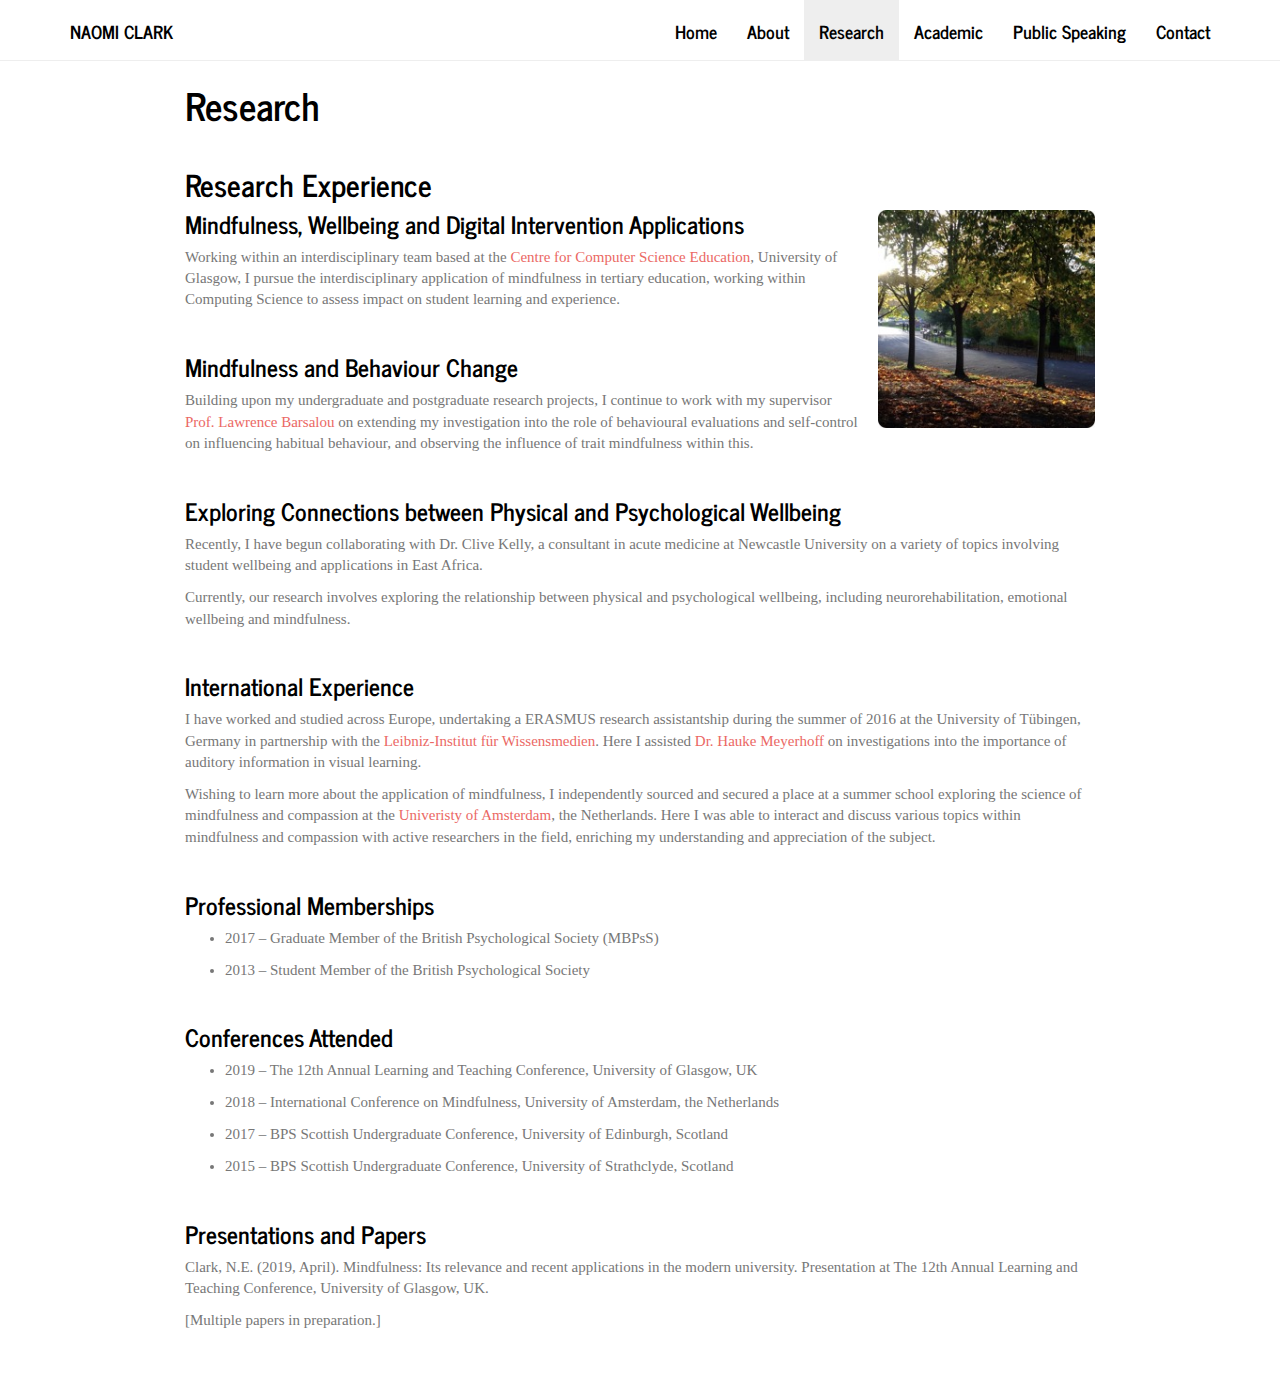
<file: docs/Research.html>
<!DOCTYPE html>

<html xmlns="http://www.w3.org/1999/xhtml">

<head>

<meta charset="utf-8" />
<meta http-equiv="Content-Type" content="text/html; charset=utf-8" />
<meta name="generator" content="pandoc" />




<title>Research</title>

<script src="site_libs/jquery-1.11.3/jquery.min.js"></script>
<meta name="viewport" content="width=device-width, initial-scale=1" />
<link href="site_libs/bootstrap-3.3.5/css/journal.min.css" rel="stylesheet" />
<script src="site_libs/bootstrap-3.3.5/js/bootstrap.min.js"></script>
<script src="site_libs/bootstrap-3.3.5/shim/html5shiv.min.js"></script>
<script src="site_libs/bootstrap-3.3.5/shim/respond.min.js"></script>
<script src="site_libs/navigation-1.1/tabsets.js"></script>
<link href="site_libs/highlightjs-1.1/default.css" rel="stylesheet" />
<script src="site_libs/highlightjs-1.1/highlight.js"></script>

<style type="text/css">code{white-space: pre;}</style>
<style type="text/css">
  pre:not([class]) {
    background-color: white;
  }
</style>
<script type="text/javascript">
if (window.hljs && document.readyState && document.readyState === "complete") {
   window.setTimeout(function() {
      hljs.initHighlighting();
   }, 0);
}
</script>



<style type="text/css">
h1 {
  font-size: 34px;
}
h1.title {
  font-size: 38px;
}
h2 {
  font-size: 30px;
}
h3 {
  font-size: 24px;
}
h4 {
  font-size: 18px;
}
h5 {
  font-size: 16px;
}
h6 {
  font-size: 12px;
}
.table th:not([align]) {
  text-align: left;
}
</style>


</head>

<body>

<style type = "text/css">
.main-container {
  max-width: 940px;
  margin-left: auto;
  margin-right: auto;
}
code {
  color: inherit;
  background-color: rgba(0, 0, 0, 0.04);
}
img {
  max-width:100%;
  height: auto;
}
.tabbed-pane {
  padding-top: 12px;
}
button.code-folding-btn:focus {
  outline: none;
}
</style>


<style type="text/css">
/* padding for bootstrap navbar */
body {
  padding-top: 61px;
  padding-bottom: 40px;
}
/* offset scroll position for anchor links (for fixed navbar)  */
.section h1 {
  padding-top: 66px;
  margin-top: -66px;
}

.section h2 {
  padding-top: 66px;
  margin-top: -66px;
}
.section h3 {
  padding-top: 66px;
  margin-top: -66px;
}
.section h4 {
  padding-top: 66px;
  margin-top: -66px;
}
.section h5 {
  padding-top: 66px;
  margin-top: -66px;
}
.section h6 {
  padding-top: 66px;
  margin-top: -66px;
}
</style>

<script>
// manage active state of menu based on current page
$(document).ready(function () {
  // active menu anchor
  href = window.location.pathname
  href = href.substr(href.lastIndexOf('/') + 1)
  if (href === "")
    href = "index.html";
  var menuAnchor = $('a[href="' + href + '"]');

  // mark it active
  menuAnchor.parent().addClass('active');

  // if it's got a parent navbar menu mark it active as well
  menuAnchor.closest('li.dropdown').addClass('active');
});
</script>


<div class="container-fluid main-container">

<!-- tabsets -->
<script>
$(document).ready(function () {
  window.buildTabsets("TOC");
});
</script>

<!-- code folding -->






<div class="navbar navbar-default  navbar-fixed-top" role="navigation">
  <div class="container">
    <div class="navbar-header">
      <button type="button" class="navbar-toggle collapsed" data-toggle="collapse" data-target="#navbar">
        <span class="icon-bar"></span>
        <span class="icon-bar"></span>
        <span class="icon-bar"></span>
      </button>
      <a class="navbar-brand" href="index.html">Naomi Clark</a>
    </div>
    <div id="navbar" class="navbar-collapse collapse">
      <ul class="nav navbar-nav">
        
      </ul>
      <ul class="nav navbar-nav navbar-right">
        <li>
  <a href="index.html">Home</a>
</li>
<li>
  <a href="About_Me.html">About</a>
</li>
<li>
  <a href="Research.html">Research</a>
</li>
<li>
  <a href="Academic.html">Academic</a>
</li>
<li>
  <a href="Public_Speaking.html">Public Speaking</a>
</li>
<li>
  <a href="Contact.html">Contact</a>
</li>
      </ul>
    </div><!--/.nav-collapse -->
  </div><!--/.container -->
</div><!--/.navbar -->

<div class="fluid-row" id="header">



<h1 class="title toc-ignore">Research</h1>

</div>


<p><br></p>
<div id="research-experience" class="section level2">
<h2>Research Experience</h2>
<p><img src="images/Research1.jpg" style="width: 25%; float: right; padding-left: 10px;"></p>
<div id="mindfulness-wellbeing-and-digital-intervention-applications" class="section level3">
<h3>Mindfulness, Wellbeing and Digital Intervention Applications</h3>
<p>Working within an interdisciplinary team based at the <a href="https://www.gla.ac.uk/research/az/ccse/">Centre for Computer Science Education</a>, University of Glasgow, I pursue the interdisciplinary application of mindfulness in tertiary education, working within Computing Science to assess impact on student learning and experience.</p>
<p><br></p>
</div>
<div id="mindfulness-and-behaviour-change" class="section level3">
<h3>Mindfulness and Behaviour Change</h3>
<p>Building upon my undergraduate and postgraduate research projects, I continue to work with my supervisor <a href="https://www.gla.ac.uk/schools/psychology/staff/lawrencebarsalou/">Prof. Lawrence Barsalou</a> on extending my investigation into the role of behavioural evaluations and self-control on influencing habitual behaviour, and observing the influence of trait mindfulness within this.</p>
<p><br></p>
</div>
<div id="exploring-connections-between-physical-and-psychological-wellbeing" class="section level3">
<h3>Exploring Connections between Physical and Psychological Wellbeing</h3>
<p>Recently, I have begun collaborating with Dr. Clive Kelly, a consultant in acute medicine at Newcastle University on a variety of topics involving student wellbeing and applications in East Africa.</p>
<p>Currently, our research involves exploring the relationship between physical and psychological wellbeing, including neurorehabilitation, emotional wellbeing and mindfulness.</p>
<p><br></p>
</div>
<div id="international-experience" class="section level3">
<h3>International Experience</h3>
<p>I have worked and studied across Europe, undertaking a ERASMUS research assistantship during the summer of 2016 at the University of Tübingen, Germany in partnership with the <a href="https://www.iwm-kmrc.de/www/index.html">Leibniz-Institut für Wissensmedien</a>. Here I assisted <a href="https://www.iwm-tuebingen.de/www/personen/ma.html?uid=hmeyerhoff">Dr. Hauke Meyerhoff</a> on investigations into the importance of auditory information in visual learning.</p>
<p>Wishing to learn more about the application of mindfulness, I independently sourced and secured a place at a summer school exploring the science of mindfulness and compassion at the <a href="http://www.uva.nl/en/home">Univeristy of Amsterdam</a>, the Netherlands. Here I was able to interact and discuss various topics within mindfulness and compassion with active researchers in the field, enriching my understanding and appreciation of the subject.</p>
<p><br></p>
</div>
<div id="professional-memberships" class="section level3">
<h3>Professional Memberships</h3>
<ul>
<li><p>2017 – Graduate Member of the British Psychological Society (MBPsS)</p></li>
<li><p>2013 – Student Member of the British Psychological Society</p></li>
</ul>
<p><br></p>
</div>
<div id="conferences-attended" class="section level3">
<h3>Conferences Attended</h3>
<ul>
<li><p>2019 – The 12th Annual Learning and Teaching Conference, University of Glasgow, UK</p></li>
<li><p>2018 – International Conference on Mindfulness, University of Amsterdam, the Netherlands</p></li>
<li><p>2017 – BPS Scottish Undergraduate Conference, University of Edinburgh, Scotland</p></li>
<li><p>2015 – BPS Scottish Undergraduate Conference, University of Strathclyde, Scotland</p></li>
</ul>
<p><br></p>
</div>
<div id="presentations-and-papers" class="section level3">
<h3>Presentations and Papers</h3>
<p>Clark, N.E. (2019, April). Mindfulness: Its relevance and recent applications in the modern university. Presentation at The 12th Annual Learning and Teaching Conference, University of Glasgow, UK.</p>
<p>[Multiple papers in preparation.]</p>
</div>
</div>




</div>

<script>

// add bootstrap table styles to pandoc tables
function bootstrapStylePandocTables() {
  $('tr.header').parent('thead').parent('table').addClass('table table-condensed');
}
$(document).ready(function () {
  bootstrapStylePandocTables();
});


</script>

<!-- dynamically load mathjax for compatibility with self-contained -->
<script>
  (function () {
    var script = document.createElement("script");
    script.type = "text/javascript";
    script.src  = "https://mathjax.rstudio.com/latest/MathJax.js?config=TeX-AMS-MML_HTMLorMML";
    document.getElementsByTagName("head")[0].appendChild(script);
  })();
</script>

</body>
</html>
</file>
<file: docs/site_libs/highlightjs-1.1/default.css>
pre .operator,
pre .paren {
 color: rgb(104, 118, 135)
}

pre .literal {
 color: #990073
}

pre .number {
 color: #099;
}

pre .comment {
 color: #998;
 font-style: italic
}

pre .keyword {
 color: #900;
 font-weight: bold
}

pre .identifier {
 color: rgb(0, 0, 0);
}

pre .string {
 color: #d14;
}
</file>
<file: docs/site_libs/bootstrap-3.3.5/css/journal.min.css>
@font-face {
  font-family: 'News Cycle';
  font-style: normal;
  font-weight: 400;
  src: url(fonts/NewsCycle.ttf) format('truetype');
}
@font-face {
  font-family: 'News Cycle';
  font-style: normal;
  font-weight: 700;
  src: url(fonts/NewsCycleBold.ttf) format('truetype');
}

/*!
 * bootswatch v3.3.6
 * Homepage: http://bootswatch.com
 * Copyright 2012-2015 Thomas Park
 * Licensed under MIT
 * Based on Bootstrap
*//*!
 * Bootstrap v3.3.6 (http://getbootstrap.com)
 * Copyright 2011-2015 Twitter, Inc.
 * Licensed under MIT (https://github.com/twbs/bootstrap/blob/master/LICENSE)
 *//*! normalize.css v3.0.3 | MIT License | github.com/necolas/normalize.css */html{font-family:sans-serif;-ms-text-size-adjust:100%;-webkit-text-size-adjust:100%}body{margin:0}article,aside,details,figcaption,figure,footer,header,hgroup,main,menu,nav,section,summary{display:block}audio,canvas,progress,video{display:inline-block;vertical-align:baseline}audio:not([controls]){display:none;height:0}[hidden],template{display:none}a{background-color:transparent}a:active,a:hover{outline:0}abbr[title]{border-bottom:1px dotted}b,strong{font-weight:bold}dfn{font-style:italic}h1{font-size:2em;margin:0.67em 0}mark{background:#ff0;color:#000}small{font-size:80%}sub,sup{font-size:75%;line-height:0;position:relative;vertical-align:baseline}sup{top:-0.5em}sub{bottom:-0.25em}img{border:0}svg:not(:root){overflow:hidden}figure{margin:1em 40px}hr{-webkit-box-sizing:content-box;-moz-box-sizing:content-box;box-sizing:content-box;height:0}pre{overflow:auto}code,kbd,pre,samp{font-family:monospace, monospace;font-size:1em}button,input,optgroup,select,textarea{color:inherit;font:inherit;margin:0}button{overflow:visible}button,select{text-transform:none}button,html input[type="button"],input[type="reset"],input[type="submit"]{-webkit-appearance:button;cursor:pointer}button[disabled],html input[disabled]{cursor:default}button::-moz-focus-inner,input::-moz-focus-inner{border:0;padding:0}input{line-height:normal}input[type="checkbox"],input[type="radio"]{-webkit-box-sizing:border-box;-moz-box-sizing:border-box;box-sizing:border-box;padding:0}input[type="number"]::-webkit-inner-spin-button,input[type="number"]::-webkit-outer-spin-button{height:auto}input[type="search"]{-webkit-appearance:textfield;-webkit-box-sizing:content-box;-moz-box-sizing:content-box;box-sizing:content-box}input[type="search"]::-webkit-search-cancel-button,input[type="search"]::-webkit-search-decoration{-webkit-appearance:none}fieldset{border:1px solid #c0c0c0;margin:0 2px;padding:0.35em 0.625em 0.75em}legend{border:0;padding:0}textarea{overflow:auto}optgroup{font-weight:bold}table{border-collapse:collapse;border-spacing:0}td,th{padding:0}/*! Source: https://github.com/h5bp/html5-boilerplate/blob/master/src/css/main.css */@media print{*,*:before,*:after{background:transparent !important;color:#000 !important;-webkit-box-shadow:none !important;box-shadow:none !important;text-shadow:none !important}a,a:visited{text-decoration:underline}a[href]:after{content:" (" attr(href) ")"}abbr[title]:after{content:" (" attr(title) ")"}a[href^="#"]:after,a[href^="javascript:"]:after{content:""}pre,blockquote{border:1px solid #999;page-break-inside:avoid}thead{display:table-header-group}tr,img{page-break-inside:avoid}img{max-width:100% !important}p,h2,h3{orphans:3;widows:3}h2,h3{page-break-after:avoid}.navbar{display:none}.btn>.caret,.dropup>.btn>.caret{border-top-color:#000 !important}.label{border:1px solid #000}.table{border-collapse:collapse !important}.table td,.table th{background-color:#fff !important}.table-bordered th,.table-bordered td{border:1px solid #ddd !important}}@font-face{font-family:'Glyphicons Halflings';src:url('../fonts/glyphicons-halflings-regular.eot');src:url('../fonts/glyphicons-halflings-regular.eot?#iefix') format('embedded-opentype'),url('../fonts/glyphicons-halflings-regular.woff') format('woff'),url('../fonts/glyphicons-halflings-regular.ttf') format('truetype'),url('../fonts/glyphicons-halflings-regular.svg#glyphicons_halflingsregular') format('svg')}.glyphicon{position:relative;top:1px;display:inline-block;font-family:'Glyphicons Halflings';font-style:normal;font-weight:normal;line-height:1;-webkit-font-smoothing:antialiased;-moz-osx-font-smoothing:grayscale}.glyphicon-asterisk:before{content:"\002a"}.glyphicon-plus:before{content:"\002b"}.glyphicon-euro:before,.glyphicon-eur:before{content:"\20ac"}.glyphicon-minus:before{content:"\2212"}.glyphicon-cloud:before{content:"\2601"}.glyphicon-envelope:before{content:"\2709"}.glyphicon-pencil:before{content:"\270f"}.glyphicon-glass:before{content:"\e001"}.glyphicon-music:before{content:"\e002"}.glyphicon-search:before{content:"\e003"}.glyphicon-heart:before{content:"\e005"}.glyphicon-star:before{content:"\e006"}.glyphicon-star-empty:before{content:"\e007"}.glyphicon-user:before{content:"\e008"}.glyphicon-film:before{content:"\e009"}.glyphicon-th-large:before{content:"\e010"}.glyphicon-th:before{content:"\e011"}.glyphicon-th-list:before{content:"\e012"}.glyphicon-ok:before{content:"\e013"}.glyphicon-remove:before{content:"\e014"}.glyphicon-zoom-in:before{content:"\e015"}.glyphicon-zoom-out:before{content:"\e016"}.glyphicon-off:before{content:"\e017"}.glyphicon-signal:before{content:"\e018"}.glyphicon-cog:before{content:"\e019"}.glyphicon-trash:before{content:"\e020"}.glyphicon-home:before{content:"\e021"}.glyphicon-file:before{content:"\e022"}.glyphicon-time:before{content:"\e023"}.glyphicon-road:before{content:"\e024"}.glyphicon-download-alt:before{content:"\e025"}.glyphicon-download:before{content:"\e026"}.glyphicon-upload:before{content:"\e027"}.glyphicon-inbox:before{content:"\e028"}.glyphicon-play-circle:before{content:"\e029"}.glyphicon-repeat:before{content:"\e030"}.glyphicon-refresh:before{content:"\e031"}.glyphicon-list-alt:before{content:"\e032"}.glyphicon-lock:before{content:"\e033"}.glyphicon-flag:before{content:"\e034"}.glyphicon-headphones:before{content:"\e035"}.glyphicon-volume-off:before{content:"\e036"}.glyphicon-volume-down:before{content:"\e037"}.glyphicon-volume-up:before{content:"\e038"}.glyphicon-qrcode:before{content:"\e039"}.glyphicon-barcode:before{content:"\e040"}.glyphicon-tag:before{content:"\e041"}.glyphicon-tags:before{content:"\e042"}.glyphicon-book:before{content:"\e043"}.glyphicon-bookmark:before{content:"\e044"}.glyphicon-print:before{content:"\e045"}.glyphicon-camera:before{content:"\e046"}.glyphicon-font:before{content:"\e047"}.glyphicon-bold:before{content:"\e048"}.glyphicon-italic:before{content:"\e049"}.glyphicon-text-height:before{content:"\e050"}.glyphicon-text-width:before{content:"\e051"}.glyphicon-align-left:before{content:"\e052"}.glyphicon-align-center:before{content:"\e053"}.glyphicon-align-right:before{content:"\e054"}.glyphicon-align-justify:before{content:"\e055"}.glyphicon-list:before{content:"\e056"}.glyphicon-indent-left:before{content:"\e057"}.glyphicon-indent-right:before{content:"\e058"}.glyphicon-facetime-video:before{content:"\e059"}.glyphicon-picture:before{content:"\e060"}.glyphicon-map-marker:before{content:"\e062"}.glyphicon-adjust:before{content:"\e063"}.glyphicon-tint:before{content:"\e064"}.glyphicon-edit:before{content:"\e065"}.glyphicon-share:before{content:"\e066"}.glyphicon-check:before{content:"\e067"}.glyphicon-move:before{content:"\e068"}.glyphicon-step-backward:before{content:"\e069"}.glyphicon-fast-backward:before{content:"\e070"}.glyphicon-backward:before{content:"\e071"}.glyphicon-play:before{content:"\e072"}.glyphicon-pause:before{content:"\e073"}.glyphicon-stop:before{content:"\e074"}.glyphicon-forward:before{content:"\e075"}.glyphicon-fast-forward:before{content:"\e076"}.glyphicon-step-forward:before{content:"\e077"}.glyphicon-eject:before{content:"\e078"}.glyphicon-chevron-left:before{content:"\e079"}.glyphicon-chevron-right:before{content:"\e080"}.glyphicon-plus-sign:before{content:"\e081"}.glyphicon-minus-sign:before{content:"\e082"}.glyphicon-remove-sign:before{content:"\e083"}.glyphicon-ok-sign:before{content:"\e084"}.glyphicon-question-sign:before{content:"\e085"}.glyphicon-info-sign:before{content:"\e086"}.glyphicon-screenshot:before{content:"\e087"}.glyphicon-remove-circle:before{content:"\e088"}.glyphicon-ok-circle:before{content:"\e089"}.glyphicon-ban-circle:before{content:"\e090"}.glyphicon-arrow-left:before{content:"\e091"}.glyphicon-arrow-right:before{content:"\e092"}.glyphicon-arrow-up:before{content:"\e093"}.glyphicon-arrow-down:before{content:"\e094"}.glyphicon-share-alt:before{content:"\e095"}.glyphicon-resize-full:before{content:"\e096"}.glyphicon-resize-small:before{content:"\e097"}.glyphicon-exclamation-sign:before{content:"\e101"}.glyphicon-gift:before{content:"\e102"}.glyphicon-leaf:before{content:"\e103"}.glyphicon-fire:before{content:"\e104"}.glyphicon-eye-open:before{content:"\e105"}.glyphicon-eye-close:before{content:"\e106"}.glyphicon-warning-sign:before{content:"\e107"}.glyphicon-plane:before{content:"\e108"}.glyphicon-calendar:before{content:"\e109"}.glyphicon-random:before{content:"\e110"}.glyphicon-comment:before{content:"\e111"}.glyphicon-magnet:before{content:"\e112"}.glyphicon-chevron-up:before{content:"\e113"}.glyphicon-chevron-down:before{content:"\e114"}.glyphicon-retweet:before{content:"\e115"}.glyphicon-shopping-cart:before{content:"\e116"}.glyphicon-folder-close:before{content:"\e117"}.glyphicon-folder-open:before{content:"\e118"}.glyphicon-resize-vertical:before{content:"\e119"}.glyphicon-resize-horizontal:before{content:"\e120"}.glyphicon-hdd:before{content:"\e121"}.glyphicon-bullhorn:before{content:"\e122"}.glyphicon-bell:before{content:"\e123"}.glyphicon-certificate:before{content:"\e124"}.glyphicon-thumbs-up:before{content:"\e125"}.glyphicon-thumbs-down:before{content:"\e126"}.glyphicon-hand-right:before{content:"\e127"}.glyphicon-hand-left:before{content:"\e128"}.glyphicon-hand-up:before{content:"\e129"}.glyphicon-hand-down:before{content:"\e130"}.glyphicon-circle-arrow-right:before{content:"\e131"}.glyphicon-circle-arrow-left:before{content:"\e132"}.glyphicon-circle-arrow-up:before{content:"\e133"}.glyphicon-circle-arrow-down:before{content:"\e134"}.glyphicon-globe:before{content:"\e135"}.glyphicon-wrench:before{content:"\e136"}.glyphicon-tasks:before{content:"\e137"}.glyphicon-filter:before{content:"\e138"}.glyphicon-briefcase:before{content:"\e139"}.glyphicon-fullscreen:before{content:"\e140"}.glyphicon-dashboard:before{content:"\e141"}.glyphicon-paperclip:before{content:"\e142"}.glyphicon-heart-empty:before{content:"\e143"}.glyphicon-link:before{content:"\e144"}.glyphicon-phone:before{content:"\e145"}.glyphicon-pushpin:before{content:"\e146"}.glyphicon-usd:before{content:"\e148"}.glyphicon-gbp:before{content:"\e149"}.glyphicon-sort:before{content:"\e150"}.glyphicon-sort-by-alphabet:before{content:"\e151"}.glyphicon-sort-by-alphabet-alt:before{content:"\e152"}.glyphicon-sort-by-order:before{content:"\e153"}.glyphicon-sort-by-order-alt:before{content:"\e154"}.glyphicon-sort-by-attributes:before{content:"\e155"}.glyphicon-sort-by-attributes-alt:before{content:"\e156"}.glyphicon-unchecked:before{content:"\e157"}.glyphicon-expand:before{content:"\e158"}.glyphicon-collapse-down:before{content:"\e159"}.glyphicon-collapse-up:before{content:"\e160"}.glyphicon-log-in:before{content:"\e161"}.glyphicon-flash:before{content:"\e162"}.glyphicon-log-out:before{content:"\e163"}.glyphicon-new-window:before{content:"\e164"}.glyphicon-record:before{content:"\e165"}.glyphicon-save:before{content:"\e166"}.glyphicon-open:before{content:"\e167"}.glyphicon-saved:before{content:"\e168"}.glyphicon-import:before{content:"\e169"}.glyphicon-export:before{content:"\e170"}.glyphicon-send:before{content:"\e171"}.glyphicon-floppy-disk:before{content:"\e172"}.glyphicon-floppy-saved:before{content:"\e173"}.glyphicon-floppy-remove:before{content:"\e174"}.glyphicon-floppy-save:before{content:"\e175"}.glyphicon-floppy-open:before{content:"\e176"}.glyphicon-credit-card:before{content:"\e177"}.glyphicon-transfer:before{content:"\e178"}.glyphicon-cutlery:before{content:"\e179"}.glyphicon-header:before{content:"\e180"}.glyphicon-compressed:before{content:"\e181"}.glyphicon-earphone:before{content:"\e182"}.glyphicon-phone-alt:before{content:"\e183"}.glyphicon-tower:before{content:"\e184"}.glyphicon-stats:before{content:"\e185"}.glyphicon-sd-video:before{content:"\e186"}.glyphicon-hd-video:before{content:"\e187"}.glyphicon-subtitles:before{content:"\e188"}.glyphicon-sound-stereo:before{content:"\e189"}.glyphicon-sound-dolby:before{content:"\e190"}.glyphicon-sound-5-1:before{content:"\e191"}.glyphicon-sound-6-1:before{content:"\e192"}.glyphicon-sound-7-1:before{content:"\e193"}.glyphicon-copyright-mark:before{content:"\e194"}.glyphicon-registration-mark:before{content:"\e195"}.glyphicon-cloud-download:before{content:"\e197"}.glyphicon-cloud-upload:before{content:"\e198"}.glyphicon-tree-conifer:before{content:"\e199"}.glyphicon-tree-deciduous:before{content:"\e200"}.glyphicon-cd:before{content:"\e201"}.glyphicon-save-file:before{content:"\e202"}.glyphicon-open-file:before{content:"\e203"}.glyphicon-level-up:before{content:"\e204"}.glyphicon-copy:before{content:"\e205"}.glyphicon-paste:before{content:"\e206"}.glyphicon-alert:before{content:"\e209"}.glyphicon-equalizer:before{content:"\e210"}.glyphicon-king:before{content:"\e211"}.glyphicon-queen:before{content:"\e212"}.glyphicon-pawn:before{content:"\e213"}.glyphicon-bishop:before{content:"\e214"}.glyphicon-knight:before{content:"\e215"}.glyphicon-baby-formula:before{content:"\e216"}.glyphicon-tent:before{content:"\26fa"}.glyphicon-blackboard:before{content:"\e218"}.glyphicon-bed:before{content:"\e219"}.glyphicon-apple:before{content:"\f8ff"}.glyphicon-erase:before{content:"\e221"}.glyphicon-hourglass:before{content:"\231b"}.glyphicon-lamp:before{content:"\e223"}.glyphicon-duplicate:before{content:"\e224"}.glyphicon-piggy-bank:before{content:"\e225"}.glyphicon-scissors:before{content:"\e226"}.glyphicon-bitcoin:before{content:"\e227"}.glyphicon-btc:before{content:"\e227"}.glyphicon-xbt:before{content:"\e227"}.glyphicon-yen:before{content:"\00a5"}.glyphicon-jpy:before{content:"\00a5"}.glyphicon-ruble:before{content:"\20bd"}.glyphicon-rub:before{content:"\20bd"}.glyphicon-scale:before{content:"\e230"}.glyphicon-ice-lolly:before{content:"\e231"}.glyphicon-ice-lolly-tasted:before{content:"\e232"}.glyphicon-education:before{content:"\e233"}.glyphicon-option-horizontal:before{content:"\e234"}.glyphicon-option-vertical:before{content:"\e235"}.glyphicon-menu-hamburger:before{content:"\e236"}.glyphicon-modal-window:before{content:"\e237"}.glyphicon-oil:before{content:"\e238"}.glyphicon-grain:before{content:"\e239"}.glyphicon-sunglasses:before{content:"\e240"}.glyphicon-text-size:before{content:"\e241"}.glyphicon-text-color:before{content:"\e242"}.glyphicon-text-background:before{content:"\e243"}.glyphicon-object-align-top:before{content:"\e244"}.glyphicon-object-align-bottom:before{content:"\e245"}.glyphicon-object-align-horizontal:before{content:"\e246"}.glyphicon-object-align-left:before{content:"\e247"}.glyphicon-object-align-vertical:before{content:"\e248"}.glyphicon-object-align-right:before{content:"\e249"}.glyphicon-triangle-right:before{content:"\e250"}.glyphicon-triangle-left:before{content:"\e251"}.glyphicon-triangle-bottom:before{content:"\e252"}.glyphicon-triangle-top:before{content:"\e253"}.glyphicon-console:before{content:"\e254"}.glyphicon-superscript:before{content:"\e255"}.glyphicon-subscript:before{content:"\e256"}.glyphicon-menu-left:before{content:"\e257"}.glyphicon-menu-right:before{content:"\e258"}.glyphicon-menu-down:before{content:"\e259"}.glyphicon-menu-up:before{content:"\e260"}*{-webkit-box-sizing:border-box;-moz-box-sizing:border-box;box-sizing:border-box}*:before,*:after{-webkit-box-sizing:border-box;-moz-box-sizing:border-box;box-sizing:border-box}html{font-size:10px;-webkit-tap-highlight-color:rgba(0,0,0,0)}body{font-family:Georgia,"Times New Roman",Times,serif;font-size:15px;line-height:1.42857143;color:#777777;background-color:#ffffff}input,button,select,textarea{font-family:inherit;font-size:inherit;line-height:inherit}a{color:#eb6864;text-decoration:none}a:hover,a:focus{color:#e22620;text-decoration:underline}a:focus{outline:thin dotted;outline:5px auto -webkit-focus-ring-color;outline-offset:-2px}figure{margin:0}img{vertical-align:middle}.img-responsive,.thumbnail>img,.thumbnail a>img,.carousel-inner>.item>img,.carousel-inner>.item>a>img{display:block;max-width:100%;height:auto}.img-rounded{border-radius:6px}.img-thumbnail{padding:4px;line-height:1.42857143;background-color:#ffffff;border:1px solid #dddddd;border-radius:4px;-webkit-transition:all .2s ease-in-out;-o-transition:all .2s ease-in-out;transition:all .2s ease-in-out;display:inline-block;max-width:100%;height:auto}.img-circle{border-radius:50%}hr{margin-top:21px;margin-bottom:21px;border:0;border-top:1px solid #eeeeee}.sr-only{position:absolute;width:1px;height:1px;margin:-1px;padding:0;overflow:hidden;clip:rect(0, 0, 0, 0);border:0}.sr-only-focusable:active,.sr-only-focusable:focus{position:static;width:auto;height:auto;margin:0;overflow:visible;clip:auto}[role="button"]{cursor:pointer}h1,h2,h3,h4,h5,h6,.h1,.h2,.h3,.h4,.h5,.h6{font-family:"News Cycle","Arial Narrow Bold",sans-serif;font-weight:700;line-height:1.1;color:#000000}h1 small,h2 small,h3 small,h4 small,h5 small,h6 small,.h1 small,.h2 small,.h3 small,.h4 small,.h5 small,.h6 small,h1 .small,h2 .small,h3 .small,h4 .small,h5 .small,h6 .small,.h1 .small,.h2 .small,.h3 .small,.h4 .small,.h5 .small,.h6 .small{font-weight:normal;line-height:1;color:#999999}h1,.h1,h2,.h2,h3,.h3{margin-top:21px;margin-bottom:10.5px}h1 small,.h1 small,h2 small,.h2 small,h3 small,.h3 small,h1 .small,.h1 .small,h2 .small,.h2 .small,h3 .small,.h3 .small{font-size:65%}h4,.h4,h5,.h5,h6,.h6{margin-top:10.5px;margin-bottom:10.5px}h4 small,.h4 small,h5 small,.h5 small,h6 small,.h6 small,h4 .small,.h4 .small,h5 .small,.h5 .small,h6 .small,.h6 .small{font-size:75%}h1,.h1{font-size:39px}h2,.h2{font-size:32px}h3,.h3{font-size:26px}h4,.h4{font-size:19px}h5,.h5{font-size:15px}h6,.h6{font-size:13px}p{margin:0 0 10.5px}.lead{margin-bottom:21px;font-size:17px;font-weight:300;line-height:1.4}@media (min-width:768px){.lead{font-size:22.5px}}small,.small{font-size:86%}mark,.mark{background-color:#fcf8e3;padding:.2em}.text-left{text-align:left}.text-right{text-align:right}.text-center{text-align:center}.text-justify{text-align:justify}.text-nowrap{white-space:nowrap}.text-lowercase{text-transform:lowercase}.text-uppercase{text-transform:uppercase}.text-capitalize{text-transform:capitalize}.text-muted{color:#999999}.text-primary{color:#eb6864}a.text-primary:hover,a.text-primary:focus{color:#e53c37}.text-success{color:#468847}a.text-success:hover,a.text-success:focus{color:#356635}.text-info{color:#3a87ad}a.text-info:hover,a.text-info:focus{color:#2d6987}.text-warning{color:#c09853}a.text-warning:hover,a.text-warning:focus{color:#a47e3c}.text-danger{color:#b94a48}a.text-danger:hover,a.text-danger:focus{color:#953b39}.bg-primary{color:#fff;background-color:#eb6864}a.bg-primary:hover,a.bg-primary:focus{background-color:#e53c37}.bg-success{background-color:#dff0d8}a.bg-success:hover,a.bg-success:focus{background-color:#c1e2b3}.bg-info{background-color:#d9edf7}a.bg-info:hover,a.bg-info:focus{background-color:#afd9ee}.bg-warning{background-color:#fcf8e3}a.bg-warning:hover,a.bg-warning:focus{background-color:#f7ecb5}.bg-danger{background-color:#f2dede}a.bg-danger:hover,a.bg-danger:focus{background-color:#e4b9b9}.page-header{padding-bottom:9.5px;margin:42px 0 21px;border-bottom:1px solid #eeeeee}ul,ol{margin-top:0;margin-bottom:10.5px}ul ul,ol ul,ul ol,ol ol{margin-bottom:0}.list-unstyled{padding-left:0;list-style:none}.list-inline{padding-left:0;list-style:none;margin-left:-5px}.list-inline>li{display:inline-block;padding-left:5px;padding-right:5px}dl{margin-top:0;margin-bottom:21px}dt,dd{line-height:1.42857143}dt{font-weight:bold}dd{margin-left:0}@media (min-width:768px){.dl-horizontal dt{float:left;width:160px;clear:left;text-align:right;overflow:hidden;text-overflow:ellipsis;white-space:nowrap}.dl-horizontal dd{margin-left:180px}}abbr[title],abbr[data-original-title]{cursor:help;border-bottom:1px dotted #999999}.initialism{font-size:90%;text-transform:uppercase}blockquote{padding:10.5px 21px;margin:0 0 21px;font-size:18.75px;border-left:5px solid #eeeeee}blockquote p:last-child,blockquote ul:last-child,blockquote ol:last-child{margin-bottom:0}blockquote footer,blockquote small,blockquote .small{display:block;font-size:80%;line-height:1.42857143;color:#999999}blockquote footer:before,blockquote small:before,blockquote .small:before{content:'\2014 \00A0'}.blockquote-reverse,blockquote.pull-right{padding-right:15px;padding-left:0;border-right:5px solid #eeeeee;border-left:0;text-align:right}.blockquote-reverse footer:before,blockquote.pull-right footer:before,.blockquote-reverse small:before,blockquote.pull-right small:before,.blockquote-reverse .small:before,blockquote.pull-right .small:before{content:''}.blockquote-reverse footer:after,blockquote.pull-right footer:after,.blockquote-reverse small:after,blockquote.pull-right small:after,.blockquote-reverse .small:after,blockquote.pull-right .small:after{content:'\00A0 \2014'}address{margin-bottom:21px;font-style:normal;line-height:1.42857143}code,kbd,pre,samp{font-family:monospace}code{padding:2px 4px;font-size:90%;color:#c7254e;background-color:#f9f2f4;border-radius:4px}kbd{padding:2px 4px;font-size:90%;color:#ffffff;background-color:#333333;border-radius:3px;-webkit-box-shadow:inset 0 -1px 0 rgba(0,0,0,0.25);box-shadow:inset 0 -1px 0 rgba(0,0,0,0.25)}kbd kbd{padding:0;font-size:100%;font-weight:bold;-webkit-box-shadow:none;box-shadow:none}pre{display:block;padding:10px;margin:0 0 10.5px;font-size:14px;line-height:1.42857143;word-break:break-all;word-wrap:break-word;color:#333333;background-color:#f5f5f5;border:1px solid #cccccc;border-radius:4px}pre code{padding:0;font-size:inherit;color:inherit;white-space:pre-wrap;background-color:transparent;border-radius:0}.pre-scrollable{max-height:340px;overflow-y:scroll}.container{margin-right:auto;margin-left:auto;padding-left:15px;padding-right:15px}@media (min-width:768px){.container{width:750px}}@media (min-width:992px){.container{width:970px}}@media (min-width:1200px){.container{width:1170px}}.container-fluid{margin-right:auto;margin-left:auto;padding-left:15px;padding-right:15px}.row{margin-left:-15px;margin-right:-15px}.col-xs-1,.col-sm-1,.col-md-1,.col-lg-1,.col-xs-2,.col-sm-2,.col-md-2,.col-lg-2,.col-xs-3,.col-sm-3,.col-md-3,.col-lg-3,.col-xs-4,.col-sm-4,.col-md-4,.col-lg-4,.col-xs-5,.col-sm-5,.col-md-5,.col-lg-5,.col-xs-6,.col-sm-6,.col-md-6,.col-lg-6,.col-xs-7,.col-sm-7,.col-md-7,.col-lg-7,.col-xs-8,.col-sm-8,.col-md-8,.col-lg-8,.col-xs-9,.col-sm-9,.col-md-9,.col-lg-9,.col-xs-10,.col-sm-10,.col-md-10,.col-lg-10,.col-xs-11,.col-sm-11,.col-md-11,.col-lg-11,.col-xs-12,.col-sm-12,.col-md-12,.col-lg-12{position:relative;min-height:1px;padding-left:15px;padding-right:15px}.col-xs-1,.col-xs-2,.col-xs-3,.col-xs-4,.col-xs-5,.col-xs-6,.col-xs-7,.col-xs-8,.col-xs-9,.col-xs-10,.col-xs-11,.col-xs-12{float:left}.col-xs-12{width:100%}.col-xs-11{width:91.66666667%}.col-xs-10{width:83.33333333%}.col-xs-9{width:75%}.col-xs-8{width:66.66666667%}.col-xs-7{width:58.33333333%}.col-xs-6{width:50%}.col-xs-5{width:41.66666667%}.col-xs-4{width:33.33333333%}.col-xs-3{width:25%}.col-xs-2{width:16.66666667%}.col-xs-1{width:8.33333333%}.col-xs-pull-12{right:100%}.col-xs-pull-11{right:91.66666667%}.col-xs-pull-10{right:83.33333333%}.col-xs-pull-9{right:75%}.col-xs-pull-8{right:66.66666667%}.col-xs-pull-7{right:58.33333333%}.col-xs-pull-6{right:50%}.col-xs-pull-5{right:41.66666667%}.col-xs-pull-4{right:33.33333333%}.col-xs-pull-3{right:25%}.col-xs-pull-2{right:16.66666667%}.col-xs-pull-1{right:8.33333333%}.col-xs-pull-0{right:auto}.col-xs-push-12{left:100%}.col-xs-push-11{left:91.66666667%}.col-xs-push-10{left:83.33333333%}.col-xs-push-9{left:75%}.col-xs-push-8{left:66.66666667%}.col-xs-push-7{left:58.33333333%}.col-xs-push-6{left:50%}.col-xs-push-5{left:41.66666667%}.col-xs-push-4{left:33.33333333%}.col-xs-push-3{left:25%}.col-xs-push-2{left:16.66666667%}.col-xs-push-1{left:8.33333333%}.col-xs-push-0{left:auto}.col-xs-offset-12{margin-left:100%}.col-xs-offset-11{margin-left:91.66666667%}.col-xs-offset-10{margin-left:83.33333333%}.col-xs-offset-9{margin-left:75%}.col-xs-offset-8{margin-left:66.66666667%}.col-xs-offset-7{margin-left:58.33333333%}.col-xs-offset-6{margin-left:50%}.col-xs-offset-5{margin-left:41.66666667%}.col-xs-offset-4{margin-left:33.33333333%}.col-xs-offset-3{margin-left:25%}.col-xs-offset-2{margin-left:16.66666667%}.col-xs-offset-1{margin-left:8.33333333%}.col-xs-offset-0{margin-left:0%}@media (min-width:768px){.col-sm-1,.col-sm-2,.col-sm-3,.col-sm-4,.col-sm-5,.col-sm-6,.col-sm-7,.col-sm-8,.col-sm-9,.col-sm-10,.col-sm-11,.col-sm-12{float:left}.col-sm-12{width:100%}.col-sm-11{width:91.66666667%}.col-sm-10{width:83.33333333%}.col-sm-9{width:75%}.col-sm-8{width:66.66666667%}.col-sm-7{width:58.33333333%}.col-sm-6{width:50%}.col-sm-5{width:41.66666667%}.col-sm-4{width:33.33333333%}.col-sm-3{width:25%}.col-sm-2{width:16.66666667%}.col-sm-1{width:8.33333333%}.col-sm-pull-12{right:100%}.col-sm-pull-11{right:91.66666667%}.col-sm-pull-10{right:83.33333333%}.col-sm-pull-9{right:75%}.col-sm-pull-8{right:66.66666667%}.col-sm-pull-7{right:58.33333333%}.col-sm-pull-6{right:50%}.col-sm-pull-5{right:41.66666667%}.col-sm-pull-4{right:33.33333333%}.col-sm-pull-3{right:25%}.col-sm-pull-2{right:16.66666667%}.col-sm-pull-1{right:8.33333333%}.col-sm-pull-0{right:auto}.col-sm-push-12{left:100%}.col-sm-push-11{left:91.66666667%}.col-sm-push-10{left:83.33333333%}.col-sm-push-9{left:75%}.col-sm-push-8{left:66.66666667%}.col-sm-push-7{left:58.33333333%}.col-sm-push-6{left:50%}.col-sm-push-5{left:41.66666667%}.col-sm-push-4{left:33.33333333%}.col-sm-push-3{left:25%}.col-sm-push-2{left:16.66666667%}.col-sm-push-1{left:8.33333333%}.col-sm-push-0{left:auto}.col-sm-offset-12{margin-left:100%}.col-sm-offset-11{margin-left:91.66666667%}.col-sm-offset-10{margin-left:83.33333333%}.col-sm-offset-9{margin-left:75%}.col-sm-offset-8{margin-left:66.66666667%}.col-sm-offset-7{margin-left:58.33333333%}.col-sm-offset-6{margin-left:50%}.col-sm-offset-5{margin-left:41.66666667%}.col-sm-offset-4{margin-left:33.33333333%}.col-sm-offset-3{margin-left:25%}.col-sm-offset-2{margin-left:16.66666667%}.col-sm-offset-1{margin-left:8.33333333%}.col-sm-offset-0{margin-left:0%}}@media (min-width:992px){.col-md-1,.col-md-2,.col-md-3,.col-md-4,.col-md-5,.col-md-6,.col-md-7,.col-md-8,.col-md-9,.col-md-10,.col-md-11,.col-md-12{float:left}.col-md-12{width:100%}.col-md-11{width:91.66666667%}.col-md-10{width:83.33333333%}.col-md-9{width:75%}.col-md-8{width:66.66666667%}.col-md-7{width:58.33333333%}.col-md-6{width:50%}.col-md-5{width:41.66666667%}.col-md-4{width:33.33333333%}.col-md-3{width:25%}.col-md-2{width:16.66666667%}.col-md-1{width:8.33333333%}.col-md-pull-12{right:100%}.col-md-pull-11{right:91.66666667%}.col-md-pull-10{right:83.33333333%}.col-md-pull-9{right:75%}.col-md-pull-8{right:66.66666667%}.col-md-pull-7{right:58.33333333%}.col-md-pull-6{right:50%}.col-md-pull-5{right:41.66666667%}.col-md-pull-4{right:33.33333333%}.col-md-pull-3{right:25%}.col-md-pull-2{right:16.66666667%}.col-md-pull-1{right:8.33333333%}.col-md-pull-0{right:auto}.col-md-push-12{left:100%}.col-md-push-11{left:91.66666667%}.col-md-push-10{left:83.33333333%}.col-md-push-9{left:75%}.col-md-push-8{left:66.66666667%}.col-md-push-7{left:58.33333333%}.col-md-push-6{left:50%}.col-md-push-5{left:41.66666667%}.col-md-push-4{left:33.33333333%}.col-md-push-3{left:25%}.col-md-push-2{left:16.66666667%}.col-md-push-1{left:8.33333333%}.col-md-push-0{left:auto}.col-md-offset-12{margin-left:100%}.col-md-offset-11{margin-left:91.66666667%}.col-md-offset-10{margin-left:83.33333333%}.col-md-offset-9{margin-left:75%}.col-md-offset-8{margin-left:66.66666667%}.col-md-offset-7{margin-left:58.33333333%}.col-md-offset-6{margin-left:50%}.col-md-offset-5{margin-left:41.66666667%}.col-md-offset-4{margin-left:33.33333333%}.col-md-offset-3{margin-left:25%}.col-md-offset-2{margin-left:16.66666667%}.col-md-offset-1{margin-left:8.33333333%}.col-md-offset-0{margin-left:0%}}@media (min-width:1200px){.col-lg-1,.col-lg-2,.col-lg-3,.col-lg-4,.col-lg-5,.col-lg-6,.col-lg-7,.col-lg-8,.col-lg-9,.col-lg-10,.col-lg-11,.col-lg-12{float:left}.col-lg-12{width:100%}.col-lg-11{width:91.66666667%}.col-lg-10{width:83.33333333%}.col-lg-9{width:75%}.col-lg-8{width:66.66666667%}.col-lg-7{width:58.33333333%}.col-lg-6{width:50%}.col-lg-5{width:41.66666667%}.col-lg-4{width:33.33333333%}.col-lg-3{width:25%}.col-lg-2{width:16.66666667%}.col-lg-1{width:8.33333333%}.col-lg-pull-12{right:100%}.col-lg-pull-11{right:91.66666667%}.col-lg-pull-10{right:83.33333333%}.col-lg-pull-9{right:75%}.col-lg-pull-8{right:66.66666667%}.col-lg-pull-7{right:58.33333333%}.col-lg-pull-6{right:50%}.col-lg-pull-5{right:41.66666667%}.col-lg-pull-4{right:33.33333333%}.col-lg-pull-3{right:25%}.col-lg-pull-2{right:16.66666667%}.col-lg-pull-1{right:8.33333333%}.col-lg-pull-0{right:auto}.col-lg-push-12{left:100%}.col-lg-push-11{left:91.66666667%}.col-lg-push-10{left:83.33333333%}.col-lg-push-9{left:75%}.col-lg-push-8{left:66.66666667%}.col-lg-push-7{left:58.33333333%}.col-lg-push-6{left:50%}.col-lg-push-5{left:41.66666667%}.col-lg-push-4{left:33.33333333%}.col-lg-push-3{left:25%}.col-lg-push-2{left:16.66666667%}.col-lg-push-1{left:8.33333333%}.col-lg-push-0{left:auto}.col-lg-offset-12{margin-left:100%}.col-lg-offset-11{margin-left:91.66666667%}.col-lg-offset-10{margin-left:83.33333333%}.col-lg-offset-9{margin-left:75%}.col-lg-offset-8{margin-left:66.66666667%}.col-lg-offset-7{margin-left:58.33333333%}.col-lg-offset-6{margin-left:50%}.col-lg-offset-5{margin-left:41.66666667%}.col-lg-offset-4{margin-left:33.33333333%}.col-lg-offset-3{margin-left:25%}.col-lg-offset-2{margin-left:16.66666667%}.col-lg-offset-1{margin-left:8.33333333%}.col-lg-offset-0{margin-left:0%}}table{background-color:transparent}caption{padding-top:8px;padding-bottom:8px;color:#999999;text-align:left}th{}.table{width:100%;max-width:100%;margin-bottom:21px}.table>thead>tr>th,.table>tbody>tr>th,.table>tfoot>tr>th,.table>thead>tr>td,.table>tbody>tr>td,.table>tfoot>tr>td{padding:8px;line-height:1.42857143;vertical-align:top;border-top:1px solid #dddddd}.table>thead>tr>th{vertical-align:bottom;border-bottom:2px solid #dddddd}.table>caption+thead>tr:first-child>th,.table>colgroup+thead>tr:first-child>th,.table>thead:first-child>tr:first-child>th,.table>caption+thead>tr:first-child>td,.table>colgroup+thead>tr:first-child>td,.table>thead:first-child>tr:first-child>td{border-top:0}.table>tbody+tbody{border-top:2px solid #dddddd}.table .table{background-color:#ffffff}.table-condensed>thead>tr>th,.table-condensed>tbody>tr>th,.table-condensed>tfoot>tr>th,.table-condensed>thead>tr>td,.table-condensed>tbody>tr>td,.table-condensed>tfoot>tr>td{padding:5px}.table-bordered{border:1px solid #dddddd}.table-bordered>thead>tr>th,.table-bordered>tbody>tr>th,.table-bordered>tfoot>tr>th,.table-bordered>thead>tr>td,.table-bordered>tbody>tr>td,.table-bordered>tfoot>tr>td{border:1px solid #dddddd}.table-bordered>thead>tr>th,.table-bordered>thead>tr>td{border-bottom-width:2px}.table-striped>tbody>tr:nth-of-type(odd){background-color:#f9f9f9}.table-hover>tbody>tr:hover{background-color:#f5f5f5}table col[class*="col-"]{position:static;float:none;display:table-column}table td[class*="col-"],table th[class*="col-"]{position:static;float:none;display:table-cell}.table>thead>tr>td.active,.table>tbody>tr>td.active,.table>tfoot>tr>td.active,.table>thead>tr>th.active,.table>tbody>tr>th.active,.table>tfoot>tr>th.active,.table>thead>tr.active>td,.table>tbody>tr.active>td,.table>tfoot>tr.active>td,.table>thead>tr.active>th,.table>tbody>tr.active>th,.table>tfoot>tr.active>th{background-color:#f5f5f5}.table-hover>tbody>tr>td.active:hover,.table-hover>tbody>tr>th.active:hover,.table-hover>tbody>tr.active:hover>td,.table-hover>tbody>tr:hover>.active,.table-hover>tbody>tr.active:hover>th{background-color:#e8e8e8}.table>thead>tr>td.success,.table>tbody>tr>td.success,.table>tfoot>tr>td.success,.table>thead>tr>th.success,.table>tbody>tr>th.success,.table>tfoot>tr>th.success,.table>thead>tr.success>td,.table>tbody>tr.success>td,.table>tfoot>tr.success>td,.table>thead>tr.success>th,.table>tbody>tr.success>th,.table>tfoot>tr.success>th{background-color:#dff0d8}.table-hover>tbody>tr>td.success:hover,.table-hover>tbody>tr>th.success:hover,.table-hover>tbody>tr.success:hover>td,.table-hover>tbody>tr:hover>.success,.table-hover>tbody>tr.success:hover>th{background-color:#d0e9c6}.table>thead>tr>td.info,.table>tbody>tr>td.info,.table>tfoot>tr>td.info,.table>thead>tr>th.info,.table>tbody>tr>th.info,.table>tfoot>tr>th.info,.table>thead>tr.info>td,.table>tbody>tr.info>td,.table>tfoot>tr.info>td,.table>thead>tr.info>th,.table>tbody>tr.info>th,.table>tfoot>tr.info>th{background-color:#d9edf7}.table-hover>tbody>tr>td.info:hover,.table-hover>tbody>tr>th.info:hover,.table-hover>tbody>tr.info:hover>td,.table-hover>tbody>tr:hover>.info,.table-hover>tbody>tr.info:hover>th{background-color:#c4e3f3}.table>thead>tr>td.warning,.table>tbody>tr>td.warning,.table>tfoot>tr>td.warning,.table>thead>tr>th.warning,.table>tbody>tr>th.warning,.table>tfoot>tr>th.warning,.table>thead>tr.warning>td,.table>tbody>tr.warning>td,.table>tfoot>tr.warning>td,.table>thead>tr.warning>th,.table>tbody>tr.warning>th,.table>tfoot>tr.warning>th{background-color:#fcf8e3}.table-hover>tbody>tr>td.warning:hover,.table-hover>tbody>tr>th.warning:hover,.table-hover>tbody>tr.warning:hover>td,.table-hover>tbody>tr:hover>.warning,.table-hover>tbody>tr.warning:hover>th{background-color:#faf2cc}.table>thead>tr>td.danger,.table>tbody>tr>td.danger,.table>tfoot>tr>td.danger,.table>thead>tr>th.danger,.table>tbody>tr>th.danger,.table>tfoot>tr>th.danger,.table>thead>tr.danger>td,.table>tbody>tr.danger>td,.table>tfoot>tr.danger>td,.table>thead>tr.danger>th,.table>tbody>tr.danger>th,.table>tfoot>tr.danger>th{background-color:#f2dede}.table-hover>tbody>tr>td.danger:hover,.table-hover>tbody>tr>th.danger:hover,.table-hover>tbody>tr.danger:hover>td,.table-hover>tbody>tr:hover>.danger,.table-hover>tbody>tr.danger:hover>th{background-color:#ebcccc}.table-responsive{overflow-x:auto;min-height:0.01%}@media screen and (max-width:767px){.table-responsive{width:100%;margin-bottom:15.75px;overflow-y:hidden;-ms-overflow-style:-ms-autohiding-scrollbar;border:1px solid #dddddd}.table-responsive>.table{margin-bottom:0}.table-responsive>.table>thead>tr>th,.table-responsive>.table>tbody>tr>th,.table-responsive>.table>tfoot>tr>th,.table-responsive>.table>thead>tr>td,.table-responsive>.table>tbody>tr>td,.table-responsive>.table>tfoot>tr>td{white-space:nowrap}.table-responsive>.table-bordered{border:0}.table-responsive>.table-bordered>thead>tr>th:first-child,.table-responsive>.table-bordered>tbody>tr>th:first-child,.table-responsive>.table-bordered>tfoot>tr>th:first-child,.table-responsive>.table-bordered>thead>tr>td:first-child,.table-responsive>.table-bordered>tbody>tr>td:first-child,.table-responsive>.table-bordered>tfoot>tr>td:first-child{border-left:0}.table-responsive>.table-bordered>thead>tr>th:last-child,.table-responsive>.table-bordered>tbody>tr>th:last-child,.table-responsive>.table-bordered>tfoot>tr>th:last-child,.table-responsive>.table-bordered>thead>tr>td:last-child,.table-responsive>.table-bordered>tbody>tr>td:last-child,.table-responsive>.table-bordered>tfoot>tr>td:last-child{border-right:0}.table-responsive>.table-bordered>tbody>tr:last-child>th,.table-responsive>.table-bordered>tfoot>tr:last-child>th,.table-responsive>.table-bordered>tbody>tr:last-child>td,.table-responsive>.table-bordered>tfoot>tr:last-child>td{border-bottom:0}}fieldset{padding:0;margin:0;border:0;min-width:0}legend{display:block;width:100%;padding:0;margin-bottom:21px;font-size:22.5px;line-height:inherit;color:#777777;border:0;border-bottom:1px solid #e5e5e5}label{display:inline-block;max-width:100%;margin-bottom:5px;font-weight:bold}input[type="search"]{-webkit-box-sizing:border-box;-moz-box-sizing:border-box;box-sizing:border-box}input[type="radio"],input[type="checkbox"]{margin:4px 0 0;margin-top:1px \9;line-height:normal}input[type="file"]{display:block}input[type="range"]{display:block;width:100%}select[multiple],select[size]{height:auto}input[type="file"]:focus,input[type="radio"]:focus,input[type="checkbox"]:focus{outline:thin dotted;outline:5px auto -webkit-focus-ring-color;outline-offset:-2px}output{display:block;padding-top:9px;font-size:15px;line-height:1.42857143;color:#777777}.form-control{display:block;width:100%;height:39px;padding:8px 12px;font-size:15px;line-height:1.42857143;color:#777777;background-color:#ffffff;background-image:none;border:1px solid #cccccc;border-radius:4px;-webkit-box-shadow:inset 0 1px 1px rgba(0,0,0,0.075);box-shadow:inset 0 1px 1px rgba(0,0,0,0.075);-webkit-transition:border-color ease-in-out .15s,-webkit-box-shadow ease-in-out .15s;-o-transition:border-color ease-in-out .15s,box-shadow ease-in-out .15s;transition:border-color ease-in-out .15s,box-shadow ease-in-out .15s}.form-control:focus{border-color:#66afe9;outline:0;-webkit-box-shadow:inset 0 1px 1px rgba(0,0,0,0.075),0 0 8px rgba(102,175,233,0.6);box-shadow:inset 0 1px 1px rgba(0,0,0,0.075),0 0 8px rgba(102,175,233,0.6)}.form-control::-moz-placeholder{color:#999999;opacity:1}.form-control:-ms-input-placeholder{color:#999999}.form-control::-webkit-input-placeholder{color:#999999}.form-control::-ms-expand{border:0;background-color:transparent}.form-control[disabled],.form-control[readonly],fieldset[disabled] .form-control{background-color:#eeeeee;opacity:1}.form-control[disabled],fieldset[disabled] .form-control{cursor:not-allowed}textarea.form-control{height:auto}input[type="search"]{-webkit-appearance:none}@media screen and (-webkit-min-device-pixel-ratio:0){input[type="date"].form-control,input[type="time"].form-control,input[type="datetime-local"].form-control,input[type="month"].form-control{line-height:39px}input[type="date"].input-sm,input[type="time"].input-sm,input[type="datetime-local"].input-sm,input[type="month"].input-sm,.input-group-sm input[type="date"],.input-group-sm input[type="time"],.input-group-sm input[type="datetime-local"],.input-group-sm input[type="month"]{line-height:31px}input[type="date"].input-lg,input[type="time"].input-lg,input[type="datetime-local"].input-lg,input[type="month"].input-lg,.input-group-lg input[type="date"],.input-group-lg input[type="time"],.input-group-lg input[type="datetime-local"],.input-group-lg input[type="month"]{line-height:56px}}.form-group{margin-bottom:15px}.radio,.checkbox{position:relative;display:block;margin-top:10px;margin-bottom:10px}.radio label,.checkbox label{min-height:21px;padding-left:20px;margin-bottom:0;font-weight:normal;cursor:pointer}.radio input[type="radio"],.radio-inline input[type="radio"],.checkbox input[type="checkbox"],.checkbox-inline input[type="checkbox"]{position:absolute;margin-left:-20px;margin-top:4px \9}.radio+.radio,.checkbox+.checkbox{margin-top:-5px}.radio-inline,.checkbox-inline{position:relative;display:inline-block;padding-left:20px;margin-bottom:0;vertical-align:middle;font-weight:normal;cursor:pointer}.radio-inline+.radio-inline,.checkbox-inline+.checkbox-inline{margin-top:0;margin-left:10px}input[type="radio"][disabled],input[type="checkbox"][disabled],input[type="radio"].disabled,input[type="checkbox"].disabled,fieldset[disabled] input[type="radio"],fieldset[disabled] input[type="checkbox"]{cursor:not-allowed}.radio-inline.disabled,.checkbox-inline.disabled,fieldset[disabled] .radio-inline,fieldset[disabled] .checkbox-inline{cursor:not-allowed}.radio.disabled label,.checkbox.disabled label,fieldset[disabled] .radio label,fieldset[disabled] .checkbox label{cursor:not-allowed}.form-control-static{padding-top:9px;padding-bottom:9px;margin-bottom:0;min-height:36px}.form-control-static.input-lg,.form-control-static.input-sm{padding-left:0;padding-right:0}.input-sm{height:31px;padding:5px 10px;font-size:13px;line-height:1.5;border-radius:3px}select.input-sm{height:31px;line-height:31px}textarea.input-sm,select[multiple].input-sm{height:auto}.form-group-sm .form-control{height:31px;padding:5px 10px;font-size:13px;line-height:1.5;border-radius:3px}.form-group-sm select.form-control{height:31px;line-height:31px}.form-group-sm textarea.form-control,.form-group-sm select[multiple].form-control{height:auto}.form-group-sm .form-control-static{height:31px;min-height:34px;padding:6px 10px;font-size:13px;line-height:1.5}.input-lg{height:56px;padding:14px 16px;font-size:19px;line-height:1.3333333;border-radius:6px}select.input-lg{height:56px;line-height:56px}textarea.input-lg,select[multiple].input-lg{height:auto}.form-group-lg .form-control{height:56px;padding:14px 16px;font-size:19px;line-height:1.3333333;border-radius:6px}.form-group-lg select.form-control{height:56px;line-height:56px}.form-group-lg textarea.form-control,.form-group-lg select[multiple].form-control{height:auto}.form-group-lg .form-control-static{height:56px;min-height:40px;padding:15px 16px;font-size:19px;line-height:1.3333333}.has-feedback{position:relative}.has-feedback .form-control{padding-right:48.75px}.form-control-feedback{position:absolute;top:0;right:0;z-index:2;display:block;width:39px;height:39px;line-height:39px;text-align:center;pointer-events:none}.input-lg+.form-control-feedback,.input-group-lg+.form-control-feedback,.form-group-lg .form-control+.form-control-feedback{width:56px;height:56px;line-height:56px}.input-sm+.form-control-feedback,.input-group-sm+.form-control-feedback,.form-group-sm .form-control+.form-control-feedback{width:31px;height:31px;line-height:31px}.has-success .help-block,.has-success .control-label,.has-success .radio,.has-success .checkbox,.has-success .radio-inline,.has-success .checkbox-inline,.has-success.radio label,.has-success.checkbox label,.has-success.radio-inline label,.has-success.checkbox-inline label{color:#468847}.has-success .form-control{border-color:#468847;-webkit-box-shadow:inset 0 1px 1px rgba(0,0,0,0.075);box-shadow:inset 0 1px 1px rgba(0,0,0,0.075)}.has-success .form-control:focus{border-color:#356635;-webkit-box-shadow:inset 0 1px 1px rgba(0,0,0,0.075),0 0 6px #7aba7b;box-shadow:inset 0 1px 1px rgba(0,0,0,0.075),0 0 6px #7aba7b}.has-success .input-group-addon{color:#468847;border-color:#468847;background-color:#dff0d8}.has-success .form-control-feedback{color:#468847}.has-warning .help-block,.has-warning .control-label,.has-warning .radio,.has-warning .checkbox,.has-warning .radio-inline,.has-warning .checkbox-inline,.has-warning.radio label,.has-warning.checkbox label,.has-warning.radio-inline label,.has-warning.checkbox-inline label{color:#c09853}.has-warning .form-control{border-color:#c09853;-webkit-box-shadow:inset 0 1px 1px rgba(0,0,0,0.075);box-shadow:inset 0 1px 1px rgba(0,0,0,0.075)}.has-warning .form-control:focus{border-color:#a47e3c;-webkit-box-shadow:inset 0 1px 1px rgba(0,0,0,0.075),0 0 6px #dbc59e;box-shadow:inset 0 1px 1px rgba(0,0,0,0.075),0 0 6px #dbc59e}.has-warning .input-group-addon{color:#c09853;border-color:#c09853;background-color:#fcf8e3}.has-warning .form-control-feedback{color:#c09853}.has-error .help-block,.has-error .control-label,.has-error .radio,.has-error .checkbox,.has-error .radio-inline,.has-error .checkbox-inline,.has-error.radio label,.has-error.checkbox label,.has-error.radio-inline label,.has-error.checkbox-inline label{color:#b94a48}.has-error .form-control{border-color:#b94a48;-webkit-box-shadow:inset 0 1px 1px rgba(0,0,0,0.075);box-shadow:inset 0 1px 1px rgba(0,0,0,0.075)}.has-error .form-control:focus{border-color:#953b39;-webkit-box-shadow:inset 0 1px 1px rgba(0,0,0,0.075),0 0 6px #d59392;box-shadow:inset 0 1px 1px rgba(0,0,0,0.075),0 0 6px #d59392}.has-error .input-group-addon{color:#b94a48;border-color:#b94a48;background-color:#f2dede}.has-error .form-control-feedback{color:#b94a48}.has-feedback label~.form-control-feedback{top:26px}.has-feedback label.sr-only~.form-control-feedback{top:0}.help-block{display:block;margin-top:5px;margin-bottom:10px;color:#b7b7b7}@media (min-width:768px){.form-inline .form-group{display:inline-block;margin-bottom:0;vertical-align:middle}.form-inline .form-control{display:inline-block;width:auto;vertical-align:middle}.form-inline .form-control-static{display:inline-block}.form-inline .input-group{display:inline-table;vertical-align:middle}.form-inline .input-group .input-group-addon,.form-inline .input-group .input-group-btn,.form-inline .input-group .form-control{width:auto}.form-inline .input-group>.form-control{width:100%}.form-inline .control-label{margin-bottom:0;vertical-align:middle}.form-inline .radio,.form-inline .checkbox{display:inline-block;margin-top:0;margin-bottom:0;vertical-align:middle}.form-inline .radio label,.form-inline .checkbox label{padding-left:0}.form-inline .radio input[type="radio"],.form-inline .checkbox input[type="checkbox"]{position:relative;margin-left:0}.form-inline .has-feedback .form-control-feedback{top:0}}.form-horizontal .radio,.form-horizontal .checkbox,.form-horizontal .radio-inline,.form-horizontal .checkbox-inline{margin-top:0;margin-bottom:0;padding-top:9px}.form-horizontal .radio,.form-horizontal .checkbox{min-height:30px}.form-horizontal .form-group{margin-left:-15px;margin-right:-15px}@media (min-width:768px){.form-horizontal .control-label{text-align:right;margin-bottom:0;padding-top:9px}}.form-horizontal .has-feedback .form-control-feedback{right:15px}@media (min-width:768px){.form-horizontal .form-group-lg .control-label{padding-top:15px;font-size:19px}}@media (min-width:768px){.form-horizontal .form-group-sm .control-label{padding-top:6px;font-size:13px}}.btn{display:inline-block;margin-bottom:0;font-weight:normal;text-align:center;vertical-align:middle;-ms-touch-action:manipulation;touch-action:manipulation;cursor:pointer;background-image:none;border:1px solid transparent;white-space:nowrap;padding:8px 12px;font-size:15px;line-height:1.42857143;border-radius:4px;-webkit-user-select:none;-moz-user-select:none;-ms-user-select:none;user-select:none}.btn:focus,.btn:active:focus,.btn.active:focus,.btn.focus,.btn:active.focus,.btn.active.focus{outline:thin dotted;outline:5px auto -webkit-focus-ring-color;outline-offset:-2px}.btn:hover,.btn:focus,.btn.focus{color:#ffffff;text-decoration:none}.btn:active,.btn.active{outline:0;background-image:none;-webkit-box-shadow:inset 0 3px 5px rgba(0,0,0,0.125);box-shadow:inset 0 3px 5px rgba(0,0,0,0.125)}.btn.disabled,.btn[disabled],fieldset[disabled] .btn{cursor:not-allowed;opacity:0.65;filter:alpha(opacity=65);-webkit-box-shadow:none;box-shadow:none}a.btn.disabled,fieldset[disabled] a.btn{pointer-events:none}.btn-default{color:#ffffff;background-color:#999999;border-color:#999999}.btn-default:focus,.btn-default.focus{color:#ffffff;background-color:#808080;border-color:#595959}.btn-default:hover{color:#ffffff;background-color:#808080;border-color:#7a7a7a}.btn-default:active,.btn-default.active,.open>.dropdown-toggle.btn-default{color:#ffffff;background-color:#808080;border-color:#7a7a7a}.btn-default:active:hover,.btn-default.active:hover,.open>.dropdown-toggle.btn-default:hover,.btn-default:active:focus,.btn-default.active:focus,.open>.dropdown-toggle.btn-default:focus,.btn-default:active.focus,.btn-default.active.focus,.open>.dropdown-toggle.btn-default.focus{color:#ffffff;background-color:#6e6e6e;border-color:#595959}.btn-default:active,.btn-default.active,.open>.dropdown-toggle.btn-default{background-image:none}.btn-default.disabled:hover,.btn-default[disabled]:hover,fieldset[disabled] .btn-default:hover,.btn-default.disabled:focus,.btn-default[disabled]:focus,fieldset[disabled] .btn-default:focus,.btn-default.disabled.focus,.btn-default[disabled].focus,fieldset[disabled] .btn-default.focus{background-color:#999999;border-color:#999999}.btn-default .badge{color:#999999;background-color:#ffffff}.btn-primary{color:#ffffff;background-color:#eb6864;border-color:#eb6864}.btn-primary:focus,.btn-primary.focus{color:#ffffff;background-color:#e53c37;border-color:#b81c18}.btn-primary:hover{color:#ffffff;background-color:#e53c37;border-color:#e4332e}.btn-primary:active,.btn-primary.active,.open>.dropdown-toggle.btn-primary{color:#ffffff;background-color:#e53c37;border-color:#e4332e}.btn-primary:active:hover,.btn-primary.active:hover,.open>.dropdown-toggle.btn-primary:hover,.btn-primary:active:focus,.btn-primary.active:focus,.open>.dropdown-toggle.btn-primary:focus,.btn-primary:active.focus,.btn-primary.active.focus,.open>.dropdown-toggle.btn-primary.focus{color:#ffffff;background-color:#dc221c;border-color:#b81c18}.btn-primary:active,.btn-primary.active,.open>.dropdown-toggle.btn-primary{background-image:none}.btn-primary.disabled:hover,.btn-primary[disabled]:hover,fieldset[disabled] .btn-primary:hover,.btn-primary.disabled:focus,.btn-primary[disabled]:focus,fieldset[disabled] .btn-primary:focus,.btn-primary.disabled.focus,.btn-primary[disabled].focus,fieldset[disabled] .btn-primary.focus{background-color:#eb6864;border-color:#eb6864}.btn-primary .badge{color:#eb6864;background-color:#ffffff}.btn-success{color:#ffffff;background-color:#22b24c;border-color:#22b24c}.btn-success:focus,.btn-success.focus{color:#ffffff;background-color:#1a873a;border-color:#0e471e}.btn-success:hover{color:#ffffff;background-color:#1a873a;border-color:#187f36}.btn-success:active,.btn-success.active,.open>.dropdown-toggle.btn-success{color:#ffffff;background-color:#1a873a;border-color:#187f36}.btn-success:active:hover,.btn-success.active:hover,.open>.dropdown-toggle.btn-success:hover,.btn-success:active:focus,.btn-success.active:focus,.open>.dropdown-toggle.btn-success:focus,.btn-success:active.focus,.btn-success.active.focus,.open>.dropdown-toggle.btn-success.focus{color:#ffffff;background-color:#14692d;border-color:#0e471e}.btn-success:active,.btn-success.active,.open>.dropdown-toggle.btn-success{background-image:none}.btn-success.disabled:hover,.btn-success[disabled]:hover,fieldset[disabled] .btn-success:hover,.btn-success.disabled:focus,.btn-success[disabled]:focus,fieldset[disabled] .btn-success:focus,.btn-success.disabled.focus,.btn-success[disabled].focus,fieldset[disabled] .btn-success.focus{background-color:#22b24c;border-color:#22b24c}.btn-success .badge{color:#22b24c;background-color:#ffffff}.btn-info{color:#ffffff;background-color:#336699;border-color:#336699}.btn-info:focus,.btn-info.focus{color:#ffffff;background-color:#264c73;border-color:#132639}.btn-info:hover{color:#ffffff;background-color:#264c73;border-color:#24476b}.btn-info:active,.btn-info.active,.open>.dropdown-toggle.btn-info{color:#ffffff;background-color:#264c73;border-color:#24476b}.btn-info:active:hover,.btn-info.active:hover,.open>.dropdown-toggle.btn-info:hover,.btn-info:active:focus,.btn-info.active:focus,.open>.dropdown-toggle.btn-info:focus,.btn-info:active.focus,.btn-info.active.focus,.open>.dropdown-toggle.btn-info.focus{color:#ffffff;background-color:#1d3b58;border-color:#132639}.btn-info:active,.btn-info.active,.open>.dropdown-toggle.btn-info{background-image:none}.btn-info.disabled:hover,.btn-info[disabled]:hover,fieldset[disabled] .btn-info:hover,.btn-info.disabled:focus,.btn-info[disabled]:focus,fieldset[disabled] .btn-info:focus,.btn-info.disabled.focus,.btn-info[disabled].focus,fieldset[disabled] .btn-info.focus{background-color:#336699;border-color:#336699}.btn-info .badge{color:#336699;background-color:#ffffff}.btn-warning{color:#ffffff;background-color:#f5e625;border-color:#f5e625}.btn-warning:focus,.btn-warning.focus{color:#ffffff;background-color:#ddce0a;border-color:#948a07}.btn-warning:hover{color:#ffffff;background-color:#ddce0a;border-color:#d3c50a}.btn-warning:active,.btn-warning.active,.open>.dropdown-toggle.btn-warning{color:#ffffff;background-color:#ddce0a;border-color:#d3c50a}.btn-warning:active:hover,.btn-warning.active:hover,.open>.dropdown-toggle.btn-warning:hover,.btn-warning:active:focus,.btn-warning.active:focus,.open>.dropdown-toggle.btn-warning:focus,.btn-warning:active.focus,.btn-warning.active.focus,.open>.dropdown-toggle.btn-warning.focus{color:#ffffff;background-color:#bbae09;border-color:#948a07}.btn-warning:active,.btn-warning.active,.open>.dropdown-toggle.btn-warning{background-image:none}.btn-warning.disabled:hover,.btn-warning[disabled]:hover,fieldset[disabled] .btn-warning:hover,.btn-warning.disabled:focus,.btn-warning[disabled]:focus,fieldset[disabled] .btn-warning:focus,.btn-warning.disabled.focus,.btn-warning[disabled].focus,fieldset[disabled] .btn-warning.focus{background-color:#f5e625;border-color:#f5e625}.btn-warning .badge{color:#f5e625;background-color:#ffffff}.btn-danger{color:#ffffff;background-color:#f57a00;border-color:#f57a00}.btn-danger:focus,.btn-danger.focus{color:#ffffff;background-color:#c26100;border-color:#763b00}.btn-danger:hover{color:#ffffff;background-color:#c26100;border-color:#b85c00}.btn-danger:active,.btn-danger.active,.open>.dropdown-toggle.btn-danger{color:#ffffff;background-color:#c26100;border-color:#b85c00}.btn-danger:active:hover,.btn-danger.active:hover,.open>.dropdown-toggle.btn-danger:hover,.btn-danger:active:focus,.btn-danger.active:focus,.open>.dropdown-toggle.btn-danger:focus,.btn-danger:active.focus,.btn-danger.active.focus,.open>.dropdown-toggle.btn-danger.focus{color:#ffffff;background-color:#9e4f00;border-color:#763b00}.btn-danger:active,.btn-danger.active,.open>.dropdown-toggle.btn-danger{background-image:none}.btn-danger.disabled:hover,.btn-danger[disabled]:hover,fieldset[disabled] .btn-danger:hover,.btn-danger.disabled:focus,.btn-danger[disabled]:focus,fieldset[disabled] .btn-danger:focus,.btn-danger.disabled.focus,.btn-danger[disabled].focus,fieldset[disabled] .btn-danger.focus{background-color:#f57a00;border-color:#f57a00}.btn-danger .badge{color:#f57a00;background-color:#ffffff}.btn-link{color:#eb6864;font-weight:normal;border-radius:0}.btn-link,.btn-link:active,.btn-link.active,.btn-link[disabled],fieldset[disabled] .btn-link{background-color:transparent;-webkit-box-shadow:none;box-shadow:none}.btn-link,.btn-link:hover,.btn-link:focus,.btn-link:active{border-color:transparent}.btn-link:hover,.btn-link:focus{color:#e22620;text-decoration:underline;background-color:transparent}.btn-link[disabled]:hover,fieldset[disabled] .btn-link:hover,.btn-link[disabled]:focus,fieldset[disabled] .btn-link:focus{color:#999999;text-decoration:none}.btn-lg,.btn-group-lg>.btn{padding:14px 16px;font-size:19px;line-height:1.3333333;border-radius:6px}.btn-sm,.btn-group-sm>.btn{padding:5px 10px;font-size:13px;line-height:1.5;border-radius:3px}.btn-xs,.btn-group-xs>.btn{padding:1px 5px;font-size:13px;line-height:1.5;border-radius:3px}.btn-block{display:block;width:100%}.btn-block+.btn-block{margin-top:5px}input[type="submit"].btn-block,input[type="reset"].btn-block,input[type="button"].btn-block{width:100%}.fade{opacity:0;-webkit-transition:opacity 0.15s linear;-o-transition:opacity 0.15s linear;transition:opacity 0.15s linear}.fade.in{opacity:1}.collapse{display:none}.collapse.in{display:block}tr.collapse.in{display:table-row}tbody.collapse.in{display:table-row-group}.collapsing{position:relative;height:0;overflow:hidden;-webkit-transition-property:height, visibility;-o-transition-property:height, visibility;transition-property:height, visibility;-webkit-transition-duration:0.35s;-o-transition-duration:0.35s;transition-duration:0.35s;-webkit-transition-timing-function:ease;-o-transition-timing-function:ease;transition-timing-function:ease}.caret{display:inline-block;width:0;height:0;margin-left:2px;vertical-align:middle;border-top:4px dashed;border-top:4px solid \9;border-right:4px solid transparent;border-left:4px solid transparent}.dropup,.dropdown{position:relative}.dropdown-toggle:focus{outline:0}.dropdown-menu{position:absolute;top:100%;left:0;z-index:1000;display:none;float:left;min-width:160px;padding:5px 0;margin:2px 0 0;list-style:none;font-size:15px;text-align:left;background-color:#ffffff;border:1px solid #cccccc;border:1px solid rgba(0,0,0,0.15);border-radius:4px;-webkit-box-shadow:0 6px 12px rgba(0,0,0,0.175);box-shadow:0 6px 12px rgba(0,0,0,0.175);-webkit-background-clip:padding-box;background-clip:padding-box}.dropdown-menu.pull-right{right:0;left:auto}.dropdown-menu .divider{height:1px;margin:9.5px 0;overflow:hidden;background-color:#e5e5e5}.dropdown-menu>li>a{display:block;padding:3px 20px;clear:both;font-weight:normal;line-height:1.42857143;color:#333333;white-space:nowrap}.dropdown-menu>li>a:hover,.dropdown-menu>li>a:focus{text-decoration:none;color:#ffffff;background-color:#eb6864}.dropdown-menu>.active>a,.dropdown-menu>.active>a:hover,.dropdown-menu>.active>a:focus{color:#ffffff;text-decoration:none;outline:0;background-color:#eb6864}.dropdown-menu>.disabled>a,.dropdown-menu>.disabled>a:hover,.dropdown-menu>.disabled>a:focus{color:#999999}.dropdown-menu>.disabled>a:hover,.dropdown-menu>.disabled>a:focus{text-decoration:none;background-color:transparent;background-image:none;filter:progid:DXImageTransform.Microsoft.gradient(enabled=false);cursor:not-allowed}.open>.dropdown-menu{display:block}.open>a{outline:0}.dropdown-menu-right{left:auto;right:0}.dropdown-menu-left{left:0;right:auto}.dropdown-header{display:block;padding:3px 20px;font-size:13px;line-height:1.42857143;color:#999999;white-space:nowrap}.dropdown-backdrop{position:fixed;left:0;right:0;bottom:0;top:0;z-index:990}.pull-right>.dropdown-menu{right:0;left:auto}.dropup .caret,.navbar-fixed-bottom .dropdown .caret{border-top:0;border-bottom:4px dashed;border-bottom:4px solid \9;content:""}.dropup .dropdown-menu,.navbar-fixed-bottom .dropdown .dropdown-menu{top:auto;bottom:100%;margin-bottom:2px}@media (min-width:768px){.navbar-right .dropdown-menu{left:auto;right:0}.navbar-right .dropdown-menu-left{left:0;right:auto}}.btn-group,.btn-group-vertical{position:relative;display:inline-block;vertical-align:middle}.btn-group>.btn,.btn-group-vertical>.btn{position:relative;float:left}.btn-group>.btn:hover,.btn-group-vertical>.btn:hover,.btn-group>.btn:focus,.btn-group-vertical>.btn:focus,.btn-group>.btn:active,.btn-group-vertical>.btn:active,.btn-group>.btn.active,.btn-group-vertical>.btn.active{z-index:2}.btn-group .btn+.btn,.btn-group .btn+.btn-group,.btn-group .btn-group+.btn,.btn-group .btn-group+.btn-group{margin-left:-1px}.btn-toolbar{margin-left:-5px}.btn-toolbar .btn,.btn-toolbar .btn-group,.btn-toolbar .input-group{float:left}.btn-toolbar>.btn,.btn-toolbar>.btn-group,.btn-toolbar>.input-group{margin-left:5px}.btn-group>.btn:not(:first-child):not(:last-child):not(.dropdown-toggle){border-radius:0}.btn-group>.btn:first-child{margin-left:0}.btn-group>.btn:first-child:not(:last-child):not(.dropdown-toggle){border-bottom-right-radius:0;border-top-right-radius:0}.btn-group>.btn:last-child:not(:first-child),.btn-group>.dropdown-toggle:not(:first-child){border-bottom-left-radius:0;border-top-left-radius:0}.btn-group>.btn-group{float:left}.btn-group>.btn-group:not(:first-child):not(:last-child)>.btn{border-radius:0}.btn-group>.btn-group:first-child:not(:last-child)>.btn:last-child,.btn-group>.btn-group:first-child:not(:last-child)>.dropdown-toggle{border-bottom-right-radius:0;border-top-right-radius:0}.btn-group>.btn-group:last-child:not(:first-child)>.btn:first-child{border-bottom-left-radius:0;border-top-left-radius:0}.btn-group .dropdown-toggle:active,.btn-group.open .dropdown-toggle{outline:0}.btn-group>.btn+.dropdown-toggle{padding-left:8px;padding-right:8px}.btn-group>.btn-lg+.dropdown-toggle{padding-left:12px;padding-right:12px}.btn-group.open .dropdown-toggle{-webkit-box-shadow:inset 0 3px 5px rgba(0,0,0,0.125);box-shadow:inset 0 3px 5px rgba(0,0,0,0.125)}.btn-group.open .dropdown-toggle.btn-link{-webkit-box-shadow:none;box-shadow:none}.btn .caret{margin-left:0}.btn-lg .caret{border-width:5px 5px 0;border-bottom-width:0}.dropup .btn-lg .caret{border-width:0 5px 5px}.btn-group-vertical>.btn,.btn-group-vertical>.btn-group,.btn-group-vertical>.btn-group>.btn{display:block;float:none;width:100%;max-width:100%}.btn-group-vertical>.btn-group>.btn{float:none}.btn-group-vertical>.btn+.btn,.btn-group-vertical>.btn+.btn-group,.btn-group-vertical>.btn-group+.btn,.btn-group-vertical>.btn-group+.btn-group{margin-top:-1px;margin-left:0}.btn-group-vertical>.btn:not(:first-child):not(:last-child){border-radius:0}.btn-group-vertical>.btn:first-child:not(:last-child){border-top-right-radius:4px;border-top-left-radius:4px;border-bottom-right-radius:0;border-bottom-left-radius:0}.btn-group-vertical>.btn:last-child:not(:first-child){border-top-right-radius:0;border-top-left-radius:0;border-bottom-right-radius:4px;border-bottom-left-radius:4px}.btn-group-vertical>.btn-group:not(:first-child):not(:last-child)>.btn{border-radius:0}.btn-group-vertical>.btn-group:first-child:not(:last-child)>.btn:last-child,.btn-group-vertical>.btn-group:first-child:not(:last-child)>.dropdown-toggle{border-bottom-right-radius:0;border-bottom-left-radius:0}.btn-group-vertical>.btn-group:last-child:not(:first-child)>.btn:first-child{border-top-right-radius:0;border-top-left-radius:0}.btn-group-justified{display:table;width:100%;table-layout:fixed;border-collapse:separate}.btn-group-justified>.btn,.btn-group-justified>.btn-group{float:none;display:table-cell;width:1%}.btn-group-justified>.btn-group .btn{width:100%}.btn-group-justified>.btn-group .dropdown-menu{left:auto}[data-toggle="buttons"]>.btn input[type="radio"],[data-toggle="buttons"]>.btn-group>.btn input[type="radio"],[data-toggle="buttons"]>.btn input[type="checkbox"],[data-toggle="buttons"]>.btn-group>.btn input[type="checkbox"]{position:absolute;clip:rect(0, 0, 0, 0);pointer-events:none}.input-group{position:relative;display:table;border-collapse:separate}.input-group[class*="col-"]{float:none;padding-left:0;padding-right:0}.input-group .form-control{position:relative;z-index:2;float:left;width:100%;margin-bottom:0}.input-group .form-control:focus{z-index:3}.input-group-lg>.form-control,.input-group-lg>.input-group-addon,.input-group-lg>.input-group-btn>.btn{height:56px;padding:14px 16px;font-size:19px;line-height:1.3333333;border-radius:6px}select.input-group-lg>.form-control,select.input-group-lg>.input-group-addon,select.input-group-lg>.input-group-btn>.btn{height:56px;line-height:56px}textarea.input-group-lg>.form-control,textarea.input-group-lg>.input-group-addon,textarea.input-group-lg>.input-group-btn>.btn,select[multiple].input-group-lg>.form-control,select[multiple].input-group-lg>.input-group-addon,select[multiple].input-group-lg>.input-group-btn>.btn{height:auto}.input-group-sm>.form-control,.input-group-sm>.input-group-addon,.input-group-sm>.input-group-btn>.btn{height:31px;padding:5px 10px;font-size:13px;line-height:1.5;border-radius:3px}select.input-group-sm>.form-control,select.input-group-sm>.input-group-addon,select.input-group-sm>.input-group-btn>.btn{height:31px;line-height:31px}textarea.input-group-sm>.form-control,textarea.input-group-sm>.input-group-addon,textarea.input-group-sm>.input-group-btn>.btn,select[multiple].input-group-sm>.form-control,select[multiple].input-group-sm>.input-group-addon,select[multiple].input-group-sm>.input-group-btn>.btn{height:auto}.input-group-addon,.input-group-btn,.input-group .form-control{display:table-cell}.input-group-addon:not(:first-child):not(:last-child),.input-group-btn:not(:first-child):not(:last-child),.input-group .form-control:not(:first-child):not(:last-child){border-radius:0}.input-group-addon,.input-group-btn{width:1%;white-space:nowrap;vertical-align:middle}.input-group-addon{padding:8px 12px;font-size:15px;font-weight:normal;line-height:1;color:#777777;text-align:center;background-color:#eeeeee;border:1px solid #cccccc;border-radius:4px}.input-group-addon.input-sm{padding:5px 10px;font-size:13px;border-radius:3px}.input-group-addon.input-lg{padding:14px 16px;font-size:19px;border-radius:6px}.input-group-addon input[type="radio"],.input-group-addon input[type="checkbox"]{margin-top:0}.input-group .form-control:first-child,.input-group-addon:first-child,.input-group-btn:first-child>.btn,.input-group-btn:first-child>.btn-group>.btn,.input-group-btn:first-child>.dropdown-toggle,.input-group-btn:last-child>.btn:not(:last-child):not(.dropdown-toggle),.input-group-btn:last-child>.btn-group:not(:last-child)>.btn{border-bottom-right-radius:0;border-top-right-radius:0}.input-group-addon:first-child{border-right:0}.input-group .form-control:last-child,.input-group-addon:last-child,.input-group-btn:last-child>.btn,.input-group-btn:last-child>.btn-group>.btn,.input-group-btn:last-child>.dropdown-toggle,.input-group-btn:first-child>.btn:not(:first-child),.input-group-btn:first-child>.btn-group:not(:first-child)>.btn{border-bottom-left-radius:0;border-top-left-radius:0}.input-group-addon:last-child{border-left:0}.input-group-btn{position:relative;font-size:0;white-space:nowrap}.input-group-btn>.btn{position:relative}.input-group-btn>.btn+.btn{margin-left:-1px}.input-group-btn>.btn:hover,.input-group-btn>.btn:focus,.input-group-btn>.btn:active{z-index:2}.input-group-btn:first-child>.btn,.input-group-btn:first-child>.btn-group{margin-right:-1px}.input-group-btn:last-child>.btn,.input-group-btn:last-child>.btn-group{z-index:2;margin-left:-1px}.nav{margin-bottom:0;padding-left:0;list-style:none}.nav>li{position:relative;display:block}.nav>li>a{position:relative;display:block;padding:10px 15px}.nav>li>a:hover,.nav>li>a:focus{text-decoration:none;background-color:#eeeeee}.nav>li.disabled>a{color:#999999}.nav>li.disabled>a:hover,.nav>li.disabled>a:focus{color:#999999;text-decoration:none;background-color:transparent;cursor:not-allowed}.nav .open>a,.nav .open>a:hover,.nav .open>a:focus{background-color:#eeeeee;border-color:#eb6864}.nav .nav-divider{height:1px;margin:9.5px 0;overflow:hidden;background-color:#e5e5e5}.nav>li>a>img{max-width:none}.nav-tabs{border-bottom:1px solid #dddddd}.nav-tabs>li{float:left;margin-bottom:-1px}.nav-tabs>li>a{margin-right:2px;line-height:1.42857143;border:1px solid transparent;border-radius:4px 4px 0 0}.nav-tabs>li>a:hover{border-color:#eeeeee #eeeeee #dddddd}.nav-tabs>li.active>a,.nav-tabs>li.active>a:hover,.nav-tabs>li.active>a:focus{color:#777777;background-color:#ffffff;border:1px solid #dddddd;border-bottom-color:transparent;cursor:default}.nav-tabs.nav-justified{width:100%;border-bottom:0}.nav-tabs.nav-justified>li{float:none}.nav-tabs.nav-justified>li>a{text-align:center;margin-bottom:5px}.nav-tabs.nav-justified>.dropdown .dropdown-menu{top:auto;left:auto}@media (min-width:768px){.nav-tabs.nav-justified>li{display:table-cell;width:1%}.nav-tabs.nav-justified>li>a{margin-bottom:0}}.nav-tabs.nav-justified>li>a{margin-right:0;border-radius:4px}.nav-tabs.nav-justified>.active>a,.nav-tabs.nav-justified>.active>a:hover,.nav-tabs.nav-justified>.active>a:focus{border:1px solid #dddddd}@media (min-width:768px){.nav-tabs.nav-justified>li>a{border-bottom:1px solid #dddddd;border-radius:4px 4px 0 0}.nav-tabs.nav-justified>.active>a,.nav-tabs.nav-justified>.active>a:hover,.nav-tabs.nav-justified>.active>a:focus{border-bottom-color:#ffffff}}.nav-pills>li{float:left}.nav-pills>li>a{border-radius:4px}.nav-pills>li+li{margin-left:2px}.nav-pills>li.active>a,.nav-pills>li.active>a:hover,.nav-pills>li.active>a:focus{color:#ffffff;background-color:#eb6864}.nav-stacked>li{float:none}.nav-stacked>li+li{margin-top:2px;margin-left:0}.nav-justified{width:100%}.nav-justified>li{float:none}.nav-justified>li>a{text-align:center;margin-bottom:5px}.nav-justified>.dropdown .dropdown-menu{top:auto;left:auto}@media (min-width:768px){.nav-justified>li{display:table-cell;width:1%}.nav-justified>li>a{margin-bottom:0}}.nav-tabs-justified{border-bottom:0}.nav-tabs-justified>li>a{margin-right:0;border-radius:4px}.nav-tabs-justified>.active>a,.nav-tabs-justified>.active>a:hover,.nav-tabs-justified>.active>a:focus{border:1px solid #dddddd}@media (min-width:768px){.nav-tabs-justified>li>a{border-bottom:1px solid #dddddd;border-radius:4px 4px 0 0}.nav-tabs-justified>.active>a,.nav-tabs-justified>.active>a:hover,.nav-tabs-justified>.active>a:focus{border-bottom-color:#ffffff}}.tab-content>.tab-pane{display:none}.tab-content>.active{display:block}.nav-tabs .dropdown-menu{margin-top:-1px;border-top-right-radius:0;border-top-left-radius:0}.navbar{position:relative;min-height:60px;margin-bottom:21px;border:1px solid transparent}@media (min-width:768px){.navbar{border-radius:4px}}@media (min-width:768px){.navbar-header{float:left}}.navbar-collapse{overflow-x:visible;padding-right:15px;padding-left:15px;border-top:1px solid transparent;-webkit-box-shadow:inset 0 1px 0 rgba(255,255,255,0.1);box-shadow:inset 0 1px 0 rgba(255,255,255,0.1);-webkit-overflow-scrolling:touch}.navbar-collapse.in{overflow-y:auto}@media (min-width:768px){.navbar-collapse{width:auto;border-top:0;-webkit-box-shadow:none;box-shadow:none}.navbar-collapse.collapse{display:block !important;height:auto !important;padding-bottom:0;overflow:visible !important}.navbar-collapse.in{overflow-y:visible}.navbar-fixed-top .navbar-collapse,.navbar-static-top .navbar-collapse,.navbar-fixed-bottom .navbar-collapse{padding-left:0;padding-right:0}}.navbar-fixed-top .navbar-collapse,.navbar-fixed-bottom .navbar-collapse{max-height:340px}@media (max-device-width:480px) and (orientation:landscape){.navbar-fixed-top .navbar-collapse,.navbar-fixed-bottom .navbar-collapse{max-height:200px}}.container>.navbar-header,.container-fluid>.navbar-header,.container>.navbar-collapse,.container-fluid>.navbar-collapse{margin-right:-15px;margin-left:-15px}@media (min-width:768px){.container>.navbar-header,.container-fluid>.navbar-header,.container>.navbar-collapse,.container-fluid>.navbar-collapse{margin-right:0;margin-left:0}}.navbar-static-top{z-index:1000;border-width:0 0 1px}@media (min-width:768px){.navbar-static-top{border-radius:0}}.navbar-fixed-top,.navbar-fixed-bottom{position:fixed;right:0;left:0;z-index:1030}@media (min-width:768px){.navbar-fixed-top,.navbar-fixed-bottom{border-radius:0}}.navbar-fixed-top{top:0;border-width:0 0 1px}.navbar-fixed-bottom{bottom:0;margin-bottom:0;border-width:1px 0 0}.navbar-brand{float:left;padding:19.5px 15px;font-size:19px;line-height:21px;height:60px}.navbar-brand:hover,.navbar-brand:focus{text-decoration:none}.navbar-brand>img{display:block}@media (min-width:768px){.navbar>.container .navbar-brand,.navbar>.container-fluid .navbar-brand{margin-left:-15px}}.navbar-toggle{position:relative;float:right;margin-right:15px;padding:9px 10px;margin-top:13px;margin-bottom:13px;background-color:transparent;background-image:none;border:1px solid transparent;border-radius:4px}.navbar-toggle:focus{outline:0}.navbar-toggle .icon-bar{display:block;width:22px;height:2px;border-radius:1px}.navbar-toggle .icon-bar+.icon-bar{margin-top:4px}@media (min-width:768px){.navbar-toggle{display:none}}.navbar-nav{margin:9.75px -15px}.navbar-nav>li>a{padding-top:10px;padding-bottom:10px;line-height:21px}@media (max-width:767px){.navbar-nav .open .dropdown-menu{position:static;float:none;width:auto;margin-top:0;background-color:transparent;border:0;-webkit-box-shadow:none;box-shadow:none}.navbar-nav .open .dropdown-menu>li>a,.navbar-nav .open .dropdown-menu .dropdown-header{padding:5px 15px 5px 25px}.navbar-nav .open .dropdown-menu>li>a{line-height:21px}.navbar-nav .open .dropdown-menu>li>a:hover,.navbar-nav .open .dropdown-menu>li>a:focus{background-image:none}}@media (min-width:768px){.navbar-nav{float:left;margin:0}.navbar-nav>li{float:left}.navbar-nav>li>a{padding-top:19.5px;padding-bottom:19.5px}}.navbar-form{margin-left:-15px;margin-right:-15px;padding:10px 15px;border-top:1px solid transparent;border-bottom:1px solid transparent;-webkit-box-shadow:inset 0 1px 0 rgba(255,255,255,0.1),0 1px 0 rgba(255,255,255,0.1);box-shadow:inset 0 1px 0 rgba(255,255,255,0.1),0 1px 0 rgba(255,255,255,0.1);margin-top:10.5px;margin-bottom:10.5px}@media (min-width:768px){.navbar-form .form-group{display:inline-block;margin-bottom:0;vertical-align:middle}.navbar-form .form-control{display:inline-block;width:auto;vertical-align:middle}.navbar-form .form-control-static{display:inline-block}.navbar-form .input-group{display:inline-table;vertical-align:middle}.navbar-form .input-group .input-group-addon,.navbar-form .input-group .input-group-btn,.navbar-form .input-group .form-control{width:auto}.navbar-form .input-group>.form-control{width:100%}.navbar-form .control-label{margin-bottom:0;vertical-align:middle}.navbar-form .radio,.navbar-form .checkbox{display:inline-block;margin-top:0;margin-bottom:0;vertical-align:middle}.navbar-form .radio label,.navbar-form .checkbox label{padding-left:0}.navbar-form .radio input[type="radio"],.navbar-form .checkbox input[type="checkbox"]{position:relative;margin-left:0}.navbar-form .has-feedback .form-control-feedback{top:0}}@media (max-width:767px){.navbar-form .form-group{margin-bottom:5px}.navbar-form .form-group:last-child{margin-bottom:0}}@media (min-width:768px){.navbar-form{width:auto;border:0;margin-left:0;margin-right:0;padding-top:0;padding-bottom:0;-webkit-box-shadow:none;box-shadow:none}}.navbar-nav>li>.dropdown-menu{margin-top:0;border-top-right-radius:0;border-top-left-radius:0}.navbar-fixed-bottom .navbar-nav>li>.dropdown-menu{margin-bottom:0;border-top-right-radius:4px;border-top-left-radius:4px;border-bottom-right-radius:0;border-bottom-left-radius:0}.navbar-btn{margin-top:10.5px;margin-bottom:10.5px}.navbar-btn.btn-sm{margin-top:14.5px;margin-bottom:14.5px}.navbar-btn.btn-xs{margin-top:19px;margin-bottom:19px}.navbar-text{margin-top:19.5px;margin-bottom:19.5px}@media (min-width:768px){.navbar-text{float:left;margin-left:15px;margin-right:15px}}@media (min-width:768px){.navbar-left{float:left !important}.navbar-right{float:right !important;margin-right:-15px}.navbar-right~.navbar-right{margin-right:0}}.navbar-default{background-color:#ffffff;border-color:#eeeeee}.navbar-default .navbar-brand{color:#000000}.navbar-default .navbar-brand:hover,.navbar-default .navbar-brand:focus{color:#000000;background-color:#eeeeee}.navbar-default .navbar-text{color:#000000}.navbar-default .navbar-nav>li>a{color:#000000}.navbar-default .navbar-nav>li>a:hover,.navbar-default .navbar-nav>li>a:focus{color:#000000;background-color:#eeeeee}.navbar-default .navbar-nav>.active>a,.navbar-default .navbar-nav>.active>a:hover,.navbar-default .navbar-nav>.active>a:focus{color:#000000;background-color:#eeeeee}.navbar-default .navbar-nav>.disabled>a,.navbar-default .navbar-nav>.disabled>a:hover,.navbar-default .navbar-nav>.disabled>a:focus{color:#cccccc;background-color:transparent}.navbar-default .navbar-toggle{border-color:#dddddd}.navbar-default .navbar-toggle:hover,.navbar-default .navbar-toggle:focus{background-color:#dddddd}.navbar-default .navbar-toggle .icon-bar{background-color:#cccccc}.navbar-default .navbar-collapse,.navbar-default .navbar-form{border-color:#eeeeee}.navbar-default .navbar-nav>.open>a,.navbar-default .navbar-nav>.open>a:hover,.navbar-default .navbar-nav>.open>a:focus{background-color:#eeeeee;color:#000000}@media (max-width:767px){.navbar-default .navbar-nav .open .dropdown-menu>li>a{color:#000000}.navbar-default .navbar-nav .open .dropdown-menu>li>a:hover,.navbar-default .navbar-nav .open .dropdown-menu>li>a:focus{color:#000000;background-color:#eeeeee}.navbar-default .navbar-nav .open .dropdown-menu>.active>a,.navbar-default .navbar-nav .open .dropdown-menu>.active>a:hover,.navbar-default .navbar-nav .open .dropdown-menu>.active>a:focus{color:#000000;background-color:#eeeeee}.navbar-default .navbar-nav .open .dropdown-menu>.disabled>a,.navbar-default .navbar-nav .open .dropdown-menu>.disabled>a:hover,.navbar-default .navbar-nav .open .dropdown-menu>.disabled>a:focus{color:#cccccc;background-color:transparent}}.navbar-default .navbar-link{color:#000000}.navbar-default .navbar-link:hover{color:#000000}.navbar-default .btn-link{color:#000000}.navbar-default .btn-link:hover,.navbar-default .btn-link:focus{color:#000000}.navbar-default .btn-link[disabled]:hover,fieldset[disabled] .navbar-default .btn-link:hover,.navbar-default .btn-link[disabled]:focus,fieldset[disabled] .navbar-default .btn-link:focus{color:#cccccc}.navbar-inverse{background-color:#eb6864;border-color:#e53c37}.navbar-inverse .navbar-brand{color:#ffffff}.navbar-inverse .navbar-brand:hover,.navbar-inverse .navbar-brand:focus{color:#ffffff;background-color:#e74b47}.navbar-inverse .navbar-text{color:#ffffff}.navbar-inverse .navbar-nav>li>a{color:#ffffff}.navbar-inverse .navbar-nav>li>a:hover,.navbar-inverse .navbar-nav>li>a:focus{color:#ffffff;background-color:#e74b47}.navbar-inverse .navbar-nav>.active>a,.navbar-inverse .navbar-nav>.active>a:hover,.navbar-inverse .navbar-nav>.active>a:focus{color:#ffffff;background-color:#e74b47}.navbar-inverse .navbar-nav>.disabled>a,.navbar-inverse .navbar-nav>.disabled>a:hover,.navbar-inverse .navbar-nav>.disabled>a:focus{color:#444444;background-color:transparent}.navbar-inverse .navbar-toggle{border-color:#e53c37}.navbar-inverse .navbar-toggle:hover,.navbar-inverse .navbar-toggle:focus{background-color:#e53c37}.navbar-inverse .navbar-toggle .icon-bar{background-color:#ffffff}.navbar-inverse .navbar-collapse,.navbar-inverse .navbar-form{border-color:#e74944}.navbar-inverse .navbar-nav>.open>a,.navbar-inverse .navbar-nav>.open>a:hover,.navbar-inverse .navbar-nav>.open>a:focus{background-color:#e74b47;color:#ffffff}@media (max-width:767px){.navbar-inverse .navbar-nav .open .dropdown-menu>.dropdown-header{border-color:#e53c37}.navbar-inverse .navbar-nav .open .dropdown-menu .divider{background-color:#e53c37}.navbar-inverse .navbar-nav .open .dropdown-menu>li>a{color:#ffffff}.navbar-inverse .navbar-nav .open .dropdown-menu>li>a:hover,.navbar-inverse .navbar-nav .open .dropdown-menu>li>a:focus{color:#ffffff;background-color:#e74b47}.navbar-inverse .navbar-nav .open .dropdown-menu>.active>a,.navbar-inverse .navbar-nav .open .dropdown-menu>.active>a:hover,.navbar-inverse .navbar-nav .open .dropdown-menu>.active>a:focus{color:#ffffff;background-color:#e74b47}.navbar-inverse .navbar-nav .open .dropdown-menu>.disabled>a,.navbar-inverse .navbar-nav .open .dropdown-menu>.disabled>a:hover,.navbar-inverse .navbar-nav .open .dropdown-menu>.disabled>a:focus{color:#444444;background-color:transparent}}.navbar-inverse .navbar-link{color:#ffffff}.navbar-inverse .navbar-link:hover{color:#ffffff}.navbar-inverse .btn-link{color:#ffffff}.navbar-inverse .btn-link:hover,.navbar-inverse .btn-link:focus{color:#ffffff}.navbar-inverse .btn-link[disabled]:hover,fieldset[disabled] .navbar-inverse .btn-link:hover,.navbar-inverse .btn-link[disabled]:focus,fieldset[disabled] .navbar-inverse .btn-link:focus{color:#444444}.breadcrumb{padding:8px 15px;margin-bottom:21px;list-style:none;background-color:#f5f5f5;border-radius:4px}.breadcrumb>li{display:inline-block}.breadcrumb>li+li:before{content:"/\00a0";padding:0 5px;color:#cccccc}.breadcrumb>.active{color:#999999}.pagination{display:inline-block;padding-left:0;margin:21px 0;border-radius:4px}.pagination>li{display:inline}.pagination>li>a,.pagination>li>span{position:relative;float:left;padding:8px 12px;line-height:1.42857143;text-decoration:none;color:#eb6864;background-color:#ffffff;border:1px solid #dddddd;margin-left:-1px}.pagination>li:first-child>a,.pagination>li:first-child>span{margin-left:0;border-bottom-left-radius:4px;border-top-left-radius:4px}.pagination>li:last-child>a,.pagination>li:last-child>span{border-bottom-right-radius:4px;border-top-right-radius:4px}.pagination>li>a:hover,.pagination>li>span:hover,.pagination>li>a:focus,.pagination>li>span:focus{z-index:2;color:#e22620;background-color:#eeeeee;border-color:#dddddd}.pagination>.active>a,.pagination>.active>span,.pagination>.active>a:hover,.pagination>.active>span:hover,.pagination>.active>a:focus,.pagination>.active>span:focus{z-index:3;color:#999999;background-color:#f5f5f5;border-color:#dddddd;cursor:default}.pagination>.disabled>span,.pagination>.disabled>span:hover,.pagination>.disabled>span:focus,.pagination>.disabled>a,.pagination>.disabled>a:hover,.pagination>.disabled>a:focus{color:#999999;background-color:#ffffff;border-color:#dddddd;cursor:not-allowed}.pagination-lg>li>a,.pagination-lg>li>span{padding:14px 16px;font-size:19px;line-height:1.3333333}.pagination-lg>li:first-child>a,.pagination-lg>li:first-child>span{border-bottom-left-radius:6px;border-top-left-radius:6px}.pagination-lg>li:last-child>a,.pagination-lg>li:last-child>span{border-bottom-right-radius:6px;border-top-right-radius:6px}.pagination-sm>li>a,.pagination-sm>li>span{padding:5px 10px;font-size:13px;line-height:1.5}.pagination-sm>li:first-child>a,.pagination-sm>li:first-child>span{border-bottom-left-radius:3px;border-top-left-radius:3px}.pagination-sm>li:last-child>a,.pagination-sm>li:last-child>span{border-bottom-right-radius:3px;border-top-right-radius:3px}.pager{padding-left:0;margin:21px 0;list-style:none;text-align:center}.pager li{display:inline}.pager li>a,.pager li>span{display:inline-block;padding:5px 14px;background-color:#ffffff;border:1px solid #dddddd;border-radius:15px}.pager li>a:hover,.pager li>a:focus{text-decoration:none;background-color:#eeeeee}.pager .next>a,.pager .next>span{float:right}.pager .previous>a,.pager .previous>span{float:left}.pager .disabled>a,.pager .disabled>a:hover,.pager .disabled>a:focus,.pager .disabled>span{color:#999999;background-color:#ffffff;cursor:not-allowed}.label{display:inline;padding:.2em .6em .3em;font-size:75%;font-weight:bold;line-height:1;color:#ffffff;text-align:center;white-space:nowrap;vertical-align:baseline;border-radius:.25em}a.label:hover,a.label:focus{color:#ffffff;text-decoration:none;cursor:pointer}.label:empty{display:none}.btn .label{position:relative;top:-1px}.label-default{background-color:#999999}.label-default[href]:hover,.label-default[href]:focus{background-color:#808080}.label-primary{background-color:#eb6864}.label-primary[href]:hover,.label-primary[href]:focus{background-color:#e53c37}.label-success{background-color:#22b24c}.label-success[href]:hover,.label-success[href]:focus{background-color:#1a873a}.label-info{background-color:#336699}.label-info[href]:hover,.label-info[href]:focus{background-color:#264c73}.label-warning{background-color:#f5e625}.label-warning[href]:hover,.label-warning[href]:focus{background-color:#ddce0a}.label-danger{background-color:#f57a00}.label-danger[href]:hover,.label-danger[href]:focus{background-color:#c26100}.badge{display:inline-block;min-width:10px;padding:3px 7px;font-size:13px;font-weight:bold;color:#ffffff;line-height:1;vertical-align:middle;white-space:nowrap;text-align:center;background-color:#eb6864;border-radius:10px}.badge:empty{display:none}.btn .badge{position:relative;top:-1px}.btn-xs .badge,.btn-group-xs>.btn .badge{top:0;padding:1px 5px}a.badge:hover,a.badge:focus{color:#ffffff;text-decoration:none;cursor:pointer}.list-group-item.active>.badge,.nav-pills>.active>a>.badge{color:#eb6864;background-color:#ffffff}.list-group-item>.badge{float:right}.list-group-item>.badge+.badge{margin-right:5px}.nav-pills>li>a>.badge{margin-left:3px}.jumbotron{padding-top:30px;padding-bottom:30px;margin-bottom:30px;color:inherit;background-color:#eeeeee}.jumbotron h1,.jumbotron .h1{color:inherit}.jumbotron p{margin-bottom:15px;font-size:23px;font-weight:200}.jumbotron>hr{border-top-color:#d5d5d5}.container .jumbotron,.container-fluid .jumbotron{border-radius:6px;padding-left:15px;padding-right:15px}.jumbotron .container{max-width:100%}@media screen and (min-width:768px){.jumbotron{padding-top:48px;padding-bottom:48px}.container .jumbotron,.container-fluid .jumbotron{padding-left:60px;padding-right:60px}.jumbotron h1,.jumbotron .h1{font-size:68px}}.thumbnail{display:block;padding:4px;margin-bottom:21px;line-height:1.42857143;background-color:#ffffff;border:1px solid #dddddd;border-radius:4px;-webkit-transition:border .2s ease-in-out;-o-transition:border .2s ease-in-out;transition:border .2s ease-in-out}.thumbnail>img,.thumbnail a>img{margin-left:auto;margin-right:auto}a.thumbnail:hover,a.thumbnail:focus,a.thumbnail.active{border-color:#eb6864}.thumbnail .caption{padding:9px;color:#777777}.alert{padding:15px;margin-bottom:21px;border:1px solid transparent;border-radius:4px}.alert h4{margin-top:0;color:inherit}.alert .alert-link{font-weight:bold}.alert>p,.alert>ul{margin-bottom:0}.alert>p+p{margin-top:5px}.alert-dismissable,.alert-dismissible{padding-right:35px}.alert-dismissable .close,.alert-dismissible .close{position:relative;top:-2px;right:-21px;color:inherit}.alert-success{background-color:#dff0d8;border-color:#d6e9c6;color:#468847}.alert-success hr{border-top-color:#c9e2b3}.alert-success .alert-link{color:#356635}.alert-info{background-color:#d9edf7;border-color:#bce8f1;color:#3a87ad}.alert-info hr{border-top-color:#a6e1ec}.alert-info .alert-link{color:#2d6987}.alert-warning{background-color:#fcf8e3;border-color:#fbeed5;color:#c09853}.alert-warning hr{border-top-color:#f8e5be}.alert-warning .alert-link{color:#a47e3c}.alert-danger{background-color:#f2dede;border-color:#eed3d7;color:#b94a48}.alert-danger hr{border-top-color:#e6c1c7}.alert-danger .alert-link{color:#953b39}@-webkit-keyframes progress-bar-stripes{from{background-position:40px 0}to{background-position:0 0}}@-o-keyframes progress-bar-stripes{from{background-position:40px 0}to{background-position:0 0}}@keyframes progress-bar-stripes{from{background-position:40px 0}to{background-position:0 0}}.progress{overflow:hidden;height:21px;margin-bottom:21px;background-color:#f5f5f5;border-radius:4px;-webkit-box-shadow:inset 0 1px 2px rgba(0,0,0,0.1);box-shadow:inset 0 1px 2px rgba(0,0,0,0.1)}.progress-bar{float:left;width:0%;height:100%;font-size:13px;line-height:21px;color:#ffffff;text-align:center;background-color:#eb6864;-webkit-box-shadow:inset 0 -1px 0 rgba(0,0,0,0.15);box-shadow:inset 0 -1px 0 rgba(0,0,0,0.15);-webkit-transition:width 0.6s ease;-o-transition:width 0.6s ease;transition:width 0.6s ease}.progress-striped .progress-bar,.progress-bar-striped{background-image:-webkit-linear-gradient(45deg, rgba(255,255,255,0.15) 25%, transparent 25%, transparent 50%, rgba(255,255,255,0.15) 50%, rgba(255,255,255,0.15) 75%, transparent 75%, transparent);background-image:-o-linear-gradient(45deg, rgba(255,255,255,0.15) 25%, transparent 25%, transparent 50%, rgba(255,255,255,0.15) 50%, rgba(255,255,255,0.15) 75%, transparent 75%, transparent);background-image:linear-gradient(45deg, rgba(255,255,255,0.15) 25%, transparent 25%, transparent 50%, rgba(255,255,255,0.15) 50%, rgba(255,255,255,0.15) 75%, transparent 75%, transparent);-webkit-background-size:40px 40px;background-size:40px 40px}.progress.active .progress-bar,.progress-bar.active{-webkit-animation:progress-bar-stripes 2s linear infinite;-o-animation:progress-bar-stripes 2s linear infinite;animation:progress-bar-stripes 2s linear infinite}.progress-bar-success{background-color:#22b24c}.progress-striped .progress-bar-success{background-image:-webkit-linear-gradient(45deg, rgba(255,255,255,0.15) 25%, transparent 25%, transparent 50%, rgba(255,255,255,0.15) 50%, rgba(255,255,255,0.15) 75%, transparent 75%, transparent);background-image:-o-linear-gradient(45deg, rgba(255,255,255,0.15) 25%, transparent 25%, transparent 50%, rgba(255,255,255,0.15) 50%, rgba(255,255,255,0.15) 75%, transparent 75%, transparent);background-image:linear-gradient(45deg, rgba(255,255,255,0.15) 25%, transparent 25%, transparent 50%, rgba(255,255,255,0.15) 50%, rgba(255,255,255,0.15) 75%, transparent 75%, transparent)}.progress-bar-info{background-color:#336699}.progress-striped .progress-bar-info{background-image:-webkit-linear-gradient(45deg, rgba(255,255,255,0.15) 25%, transparent 25%, transparent 50%, rgba(255,255,255,0.15) 50%, rgba(255,255,255,0.15) 75%, transparent 75%, transparent);background-image:-o-linear-gradient(45deg, rgba(255,255,255,0.15) 25%, transparent 25%, transparent 50%, rgba(255,255,255,0.15) 50%, rgba(255,255,255,0.15) 75%, transparent 75%, transparent);background-image:linear-gradient(45deg, rgba(255,255,255,0.15) 25%, transparent 25%, transparent 50%, rgba(255,255,255,0.15) 50%, rgba(255,255,255,0.15) 75%, transparent 75%, transparent)}.progress-bar-warning{background-color:#f5e625}.progress-striped .progress-bar-warning{background-image:-webkit-linear-gradient(45deg, rgba(255,255,255,0.15) 25%, transparent 25%, transparent 50%, rgba(255,255,255,0.15) 50%, rgba(255,255,255,0.15) 75%, transparent 75%, transparent);background-image:-o-linear-gradient(45deg, rgba(255,255,255,0.15) 25%, transparent 25%, transparent 50%, rgba(255,255,255,0.15) 50%, rgba(255,255,255,0.15) 75%, transparent 75%, transparent);background-image:linear-gradient(45deg, rgba(255,255,255,0.15) 25%, transparent 25%, transparent 50%, rgba(255,255,255,0.15) 50%, rgba(255,255,255,0.15) 75%, transparent 75%, transparent)}.progress-bar-danger{background-color:#f57a00}.progress-striped .progress-bar-danger{background-image:-webkit-linear-gradient(45deg, rgba(255,255,255,0.15) 25%, transparent 25%, transparent 50%, rgba(255,255,255,0.15) 50%, rgba(255,255,255,0.15) 75%, transparent 75%, transparent);background-image:-o-linear-gradient(45deg, rgba(255,255,255,0.15) 25%, transparent 25%, transparent 50%, rgba(255,255,255,0.15) 50%, rgba(255,255,255,0.15) 75%, transparent 75%, transparent);background-image:linear-gradient(45deg, rgba(255,255,255,0.15) 25%, transparent 25%, transparent 50%, rgba(255,255,255,0.15) 50%, rgba(255,255,255,0.15) 75%, transparent 75%, transparent)}.media{margin-top:15px}.media:first-child{margin-top:0}.media,.media-body{zoom:1;overflow:hidden}.media-body{width:10000px}.media-object{display:block}.media-object.img-thumbnail{max-width:none}.media-right,.media>.pull-right{padding-left:10px}.media-left,.media>.pull-left{padding-right:10px}.media-left,.media-right,.media-body{display:table-cell;vertical-align:top}.media-middle{vertical-align:middle}.media-bottom{vertical-align:bottom}.media-heading{margin-top:0;margin-bottom:5px}.media-list{padding-left:0;list-style:none}.list-group{margin-bottom:20px;padding-left:0}.list-group-item{position:relative;display:block;padding:10px 15px;margin-bottom:-1px;background-color:#ffffff;border:1px solid #dddddd}.list-group-item:first-child{border-top-right-radius:4px;border-top-left-radius:4px}.list-group-item:last-child{margin-bottom:0;border-bottom-right-radius:4px;border-bottom-left-radius:4px}a.list-group-item,button.list-group-item{color:#555555}a.list-group-item .list-group-item-heading,button.list-group-item .list-group-item-heading{color:#333333}a.list-group-item:hover,button.list-group-item:hover,a.list-group-item:focus,button.list-group-item:focus{text-decoration:none;color:#555555;background-color:#f5f5f5}button.list-group-item{width:100%;text-align:left}.list-group-item.disabled,.list-group-item.disabled:hover,.list-group-item.disabled:focus{background-color:#eeeeee;color:#999999;cursor:not-allowed}.list-group-item.disabled .list-group-item-heading,.list-group-item.disabled:hover .list-group-item-heading,.list-group-item.disabled:focus .list-group-item-heading{color:inherit}.list-group-item.disabled .list-group-item-text,.list-group-item.disabled:hover .list-group-item-text,.list-group-item.disabled:focus .list-group-item-text{color:#999999}.list-group-item.active,.list-group-item.active:hover,.list-group-item.active:focus{z-index:2;color:#ffffff;background-color:#eb6864;border-color:#eb6864}.list-group-item.active .list-group-item-heading,.list-group-item.active:hover .list-group-item-heading,.list-group-item.active:focus .list-group-item-heading,.list-group-item.active .list-group-item-heading>small,.list-group-item.active:hover .list-group-item-heading>small,.list-group-item.active:focus .list-group-item-heading>small,.list-group-item.active .list-group-item-heading>.small,.list-group-item.active:hover .list-group-item-heading>.small,.list-group-item.active:focus .list-group-item-heading>.small{color:inherit}.list-group-item.active .list-group-item-text,.list-group-item.active:hover .list-group-item-text,.list-group-item.active:focus .list-group-item-text{color:#ffffff}.list-group-item-success{color:#468847;background-color:#dff0d8}a.list-group-item-success,button.list-group-item-success{color:#468847}a.list-group-item-success .list-group-item-heading,button.list-group-item-success .list-group-item-heading{color:inherit}a.list-group-item-success:hover,button.list-group-item-success:hover,a.list-group-item-success:focus,button.list-group-item-success:focus{color:#468847;background-color:#d0e9c6}a.list-group-item-success.active,button.list-group-item-success.active,a.list-group-item-success.active:hover,button.list-group-item-success.active:hover,a.list-group-item-success.active:focus,button.list-group-item-success.active:focus{color:#fff;background-color:#468847;border-color:#468847}.list-group-item-info{color:#3a87ad;background-color:#d9edf7}a.list-group-item-info,button.list-group-item-info{color:#3a87ad}a.list-group-item-info .list-group-item-heading,button.list-group-item-info .list-group-item-heading{color:inherit}a.list-group-item-info:hover,button.list-group-item-info:hover,a.list-group-item-info:focus,button.list-group-item-info:focus{color:#3a87ad;background-color:#c4e3f3}a.list-group-item-info.active,button.list-group-item-info.active,a.list-group-item-info.active:hover,button.list-group-item-info.active:hover,a.list-group-item-info.active:focus,button.list-group-item-info.active:focus{color:#fff;background-color:#3a87ad;border-color:#3a87ad}.list-group-item-warning{color:#c09853;background-color:#fcf8e3}a.list-group-item-warning,button.list-group-item-warning{color:#c09853}a.list-group-item-warning .list-group-item-heading,button.list-group-item-warning .list-group-item-heading{color:inherit}a.list-group-item-warning:hover,button.list-group-item-warning:hover,a.list-group-item-warning:focus,button.list-group-item-warning:focus{color:#c09853;background-color:#faf2cc}a.list-group-item-warning.active,button.list-group-item-warning.active,a.list-group-item-warning.active:hover,button.list-group-item-warning.active:hover,a.list-group-item-warning.active:focus,button.list-group-item-warning.active:focus{color:#fff;background-color:#c09853;border-color:#c09853}.list-group-item-danger{color:#b94a48;background-color:#f2dede}a.list-group-item-danger,button.list-group-item-danger{color:#b94a48}a.list-group-item-danger .list-group-item-heading,button.list-group-item-danger .list-group-item-heading{color:inherit}a.list-group-item-danger:hover,button.list-group-item-danger:hover,a.list-group-item-danger:focus,button.list-group-item-danger:focus{color:#b94a48;background-color:#ebcccc}a.list-group-item-danger.active,button.list-group-item-danger.active,a.list-group-item-danger.active:hover,button.list-group-item-danger.active:hover,a.list-group-item-danger.active:focus,button.list-group-item-danger.active:focus{color:#fff;background-color:#b94a48;border-color:#b94a48}.list-group-item-heading{margin-top:0;margin-bottom:5px}.list-group-item-text{margin-bottom:0;line-height:1.3}.panel{margin-bottom:21px;background-color:#ffffff;border:1px solid transparent;border-radius:4px;-webkit-box-shadow:0 1px 1px rgba(0,0,0,0.05);box-shadow:0 1px 1px rgba(0,0,0,0.05)}.panel-body{padding:15px}.panel-heading{padding:10px 15px;border-bottom:1px solid transparent;border-top-right-radius:3px;border-top-left-radius:3px}.panel-heading>.dropdown .dropdown-toggle{color:inherit}.panel-title{margin-top:0;margin-bottom:0;font-size:17px;color:inherit}.panel-title>a,.panel-title>small,.panel-title>.small,.panel-title>small>a,.panel-title>.small>a{color:inherit}.panel-footer{padding:10px 15px;background-color:#f5f5f5;border-top:1px solid #dddddd;border-bottom-right-radius:3px;border-bottom-left-radius:3px}.panel>.list-group,.panel>.panel-collapse>.list-group{margin-bottom:0}.panel>.list-group .list-group-item,.panel>.panel-collapse>.list-group .list-group-item{border-width:1px 0;border-radius:0}.panel>.list-group:first-child .list-group-item:first-child,.panel>.panel-collapse>.list-group:first-child .list-group-item:first-child{border-top:0;border-top-right-radius:3px;border-top-left-radius:3px}.panel>.list-group:last-child .list-group-item:last-child,.panel>.panel-collapse>.list-group:last-child .list-group-item:last-child{border-bottom:0;border-bottom-right-radius:3px;border-bottom-left-radius:3px}.panel>.panel-heading+.panel-collapse>.list-group .list-group-item:first-child{border-top-right-radius:0;border-top-left-radius:0}.panel-heading+.list-group .list-group-item:first-child{border-top-width:0}.list-group+.panel-footer{border-top-width:0}.panel>.table,.panel>.table-responsive>.table,.panel>.panel-collapse>.table{margin-bottom:0}.panel>.table caption,.panel>.table-responsive>.table caption,.panel>.panel-collapse>.table caption{padding-left:15px;padding-right:15px}.panel>.table:first-child,.panel>.table-responsive:first-child>.table:first-child{border-top-right-radius:3px;border-top-left-radius:3px}.panel>.table:first-child>thead:first-child>tr:first-child,.panel>.table-responsive:first-child>.table:first-child>thead:first-child>tr:first-child,.panel>.table:first-child>tbody:first-child>tr:first-child,.panel>.table-responsive:first-child>.table:first-child>tbody:first-child>tr:first-child{border-top-left-radius:3px;border-top-right-radius:3px}.panel>.table:first-child>thead:first-child>tr:first-child td:first-child,.panel>.table-responsive:first-child>.table:first-child>thead:first-child>tr:first-child td:first-child,.panel>.table:first-child>tbody:first-child>tr:first-child td:first-child,.panel>.table-responsive:first-child>.table:first-child>tbody:first-child>tr:first-child td:first-child,.panel>.table:first-child>thead:first-child>tr:first-child th:first-child,.panel>.table-responsive:first-child>.table:first-child>thead:first-child>tr:first-child th:first-child,.panel>.table:first-child>tbody:first-child>tr:first-child th:first-child,.panel>.table-responsive:first-child>.table:first-child>tbody:first-child>tr:first-child th:first-child{border-top-left-radius:3px}.panel>.table:first-child>thead:first-child>tr:first-child td:last-child,.panel>.table-responsive:first-child>.table:first-child>thead:first-child>tr:first-child td:last-child,.panel>.table:first-child>tbody:first-child>tr:first-child td:last-child,.panel>.table-responsive:first-child>.table:first-child>tbody:first-child>tr:first-child td:last-child,.panel>.table:first-child>thead:first-child>tr:first-child th:last-child,.panel>.table-responsive:first-child>.table:first-child>thead:first-child>tr:first-child th:last-child,.panel>.table:first-child>tbody:first-child>tr:first-child th:last-child,.panel>.table-responsive:first-child>.table:first-child>tbody:first-child>tr:first-child th:last-child{border-top-right-radius:3px}.panel>.table:last-child,.panel>.table-responsive:last-child>.table:last-child{border-bottom-right-radius:3px;border-bottom-left-radius:3px}.panel>.table:last-child>tbody:last-child>tr:last-child,.panel>.table-responsive:last-child>.table:last-child>tbody:last-child>tr:last-child,.panel>.table:last-child>tfoot:last-child>tr:last-child,.panel>.table-responsive:last-child>.table:last-child>tfoot:last-child>tr:last-child{border-bottom-left-radius:3px;border-bottom-right-radius:3px}.panel>.table:last-child>tbody:last-child>tr:last-child td:first-child,.panel>.table-responsive:last-child>.table:last-child>tbody:last-child>tr:last-child td:first-child,.panel>.table:last-child>tfoot:last-child>tr:last-child td:first-child,.panel>.table-responsive:last-child>.table:last-child>tfoot:last-child>tr:last-child td:first-child,.panel>.table:last-child>tbody:last-child>tr:last-child th:first-child,.panel>.table-responsive:last-child>.table:last-child>tbody:last-child>tr:last-child th:first-child,.panel>.table:last-child>tfoot:last-child>tr:last-child th:first-child,.panel>.table-responsive:last-child>.table:last-child>tfoot:last-child>tr:last-child th:first-child{border-bottom-left-radius:3px}.panel>.table:last-child>tbody:last-child>tr:last-child td:last-child,.panel>.table-responsive:last-child>.table:last-child>tbody:last-child>tr:last-child td:last-child,.panel>.table:last-child>tfoot:last-child>tr:last-child td:last-child,.panel>.table-responsive:last-child>.table:last-child>tfoot:last-child>tr:last-child td:last-child,.panel>.table:last-child>tbody:last-child>tr:last-child th:last-child,.panel>.table-responsive:last-child>.table:last-child>tbody:last-child>tr:last-child th:last-child,.panel>.table:last-child>tfoot:last-child>tr:last-child th:last-child,.panel>.table-responsive:last-child>.table:last-child>tfoot:last-child>tr:last-child th:last-child{border-bottom-right-radius:3px}.panel>.panel-body+.table,.panel>.panel-body+.table-responsive,.panel>.table+.panel-body,.panel>.table-responsive+.panel-body{border-top:1px solid #dddddd}.panel>.table>tbody:first-child>tr:first-child th,.panel>.table>tbody:first-child>tr:first-child td{border-top:0}.panel>.table-bordered,.panel>.table-responsive>.table-bordered{border:0}.panel>.table-bordered>thead>tr>th:first-child,.panel>.table-responsive>.table-bordered>thead>tr>th:first-child,.panel>.table-bordered>tbody>tr>th:first-child,.panel>.table-responsive>.table-bordered>tbody>tr>th:first-child,.panel>.table-bordered>tfoot>tr>th:first-child,.panel>.table-responsive>.table-bordered>tfoot>tr>th:first-child,.panel>.table-bordered>thead>tr>td:first-child,.panel>.table-responsive>.table-bordered>thead>tr>td:first-child,.panel>.table-bordered>tbody>tr>td:first-child,.panel>.table-responsive>.table-bordered>tbody>tr>td:first-child,.panel>.table-bordered>tfoot>tr>td:first-child,.panel>.table-responsive>.table-bordered>tfoot>tr>td:first-child{border-left:0}.panel>.table-bordered>thead>tr>th:last-child,.panel>.table-responsive>.table-bordered>thead>tr>th:last-child,.panel>.table-bordered>tbody>tr>th:last-child,.panel>.table-responsive>.table-bordered>tbody>tr>th:last-child,.panel>.table-bordered>tfoot>tr>th:last-child,.panel>.table-responsive>.table-bordered>tfoot>tr>th:last-child,.panel>.table-bordered>thead>tr>td:last-child,.panel>.table-responsive>.table-bordered>thead>tr>td:last-child,.panel>.table-bordered>tbody>tr>td:last-child,.panel>.table-responsive>.table-bordered>tbody>tr>td:last-child,.panel>.table-bordered>tfoot>tr>td:last-child,.panel>.table-responsive>.table-bordered>tfoot>tr>td:last-child{border-right:0}.panel>.table-bordered>thead>tr:first-child>td,.panel>.table-responsive>.table-bordered>thead>tr:first-child>td,.panel>.table-bordered>tbody>tr:first-child>td,.panel>.table-responsive>.table-bordered>tbody>tr:first-child>td,.panel>.table-bordered>thead>tr:first-child>th,.panel>.table-responsive>.table-bordered>thead>tr:first-child>th,.panel>.table-bordered>tbody>tr:first-child>th,.panel>.table-responsive>.table-bordered>tbody>tr:first-child>th{border-bottom:0}.panel>.table-bordered>tbody>tr:last-child>td,.panel>.table-responsive>.table-bordered>tbody>tr:last-child>td,.panel>.table-bordered>tfoot>tr:last-child>td,.panel>.table-responsive>.table-bordered>tfoot>tr:last-child>td,.panel>.table-bordered>tbody>tr:last-child>th,.panel>.table-responsive>.table-bordered>tbody>tr:last-child>th,.panel>.table-bordered>tfoot>tr:last-child>th,.panel>.table-responsive>.table-bordered>tfoot>tr:last-child>th{border-bottom:0}.panel>.table-responsive{border:0;margin-bottom:0}.panel-group{margin-bottom:21px}.panel-group .panel{margin-bottom:0;border-radius:4px}.panel-group .panel+.panel{margin-top:5px}.panel-group .panel-heading{border-bottom:0}.panel-group .panel-heading+.panel-collapse>.panel-body,.panel-group .panel-heading+.panel-collapse>.list-group{border-top:1px solid #dddddd}.panel-group .panel-footer{border-top:0}.panel-group .panel-footer+.panel-collapse .panel-body{border-bottom:1px solid #dddddd}.panel-default{border-color:#dddddd}.panel-default>.panel-heading{color:#777777;background-color:#f5f5f5;border-color:#dddddd}.panel-default>.panel-heading+.panel-collapse>.panel-body{border-top-color:#dddddd}.panel-default>.panel-heading .badge{color:#f5f5f5;background-color:#777777}.panel-default>.panel-footer+.panel-collapse>.panel-body{border-bottom-color:#dddddd}.panel-primary{border-color:#eb6864}.panel-primary>.panel-heading{color:#ffffff;background-color:#eb6864;border-color:#eb6864}.panel-primary>.panel-heading+.panel-collapse>.panel-body{border-top-color:#eb6864}.panel-primary>.panel-heading .badge{color:#eb6864;background-color:#ffffff}.panel-primary>.panel-footer+.panel-collapse>.panel-body{border-bottom-color:#eb6864}.panel-success{border-color:#22b24c}.panel-success>.panel-heading{color:#468847;background-color:#22b24c;border-color:#22b24c}.panel-success>.panel-heading+.panel-collapse>.panel-body{border-top-color:#22b24c}.panel-success>.panel-heading .badge{color:#22b24c;background-color:#468847}.panel-success>.panel-footer+.panel-collapse>.panel-body{border-bottom-color:#22b24c}.panel-info{border-color:#336699}.panel-info>.panel-heading{color:#3a87ad;background-color:#336699;border-color:#336699}.panel-info>.panel-heading+.panel-collapse>.panel-body{border-top-color:#336699}.panel-info>.panel-heading .badge{color:#336699;background-color:#3a87ad}.panel-info>.panel-footer+.panel-collapse>.panel-body{border-bottom-color:#336699}.panel-warning{border-color:#f5e625}.panel-warning>.panel-heading{color:#c09853;background-color:#f5e625;border-color:#f5e625}.panel-warning>.panel-heading+.panel-collapse>.panel-body{border-top-color:#f5e625}.panel-warning>.panel-heading .badge{color:#f5e625;background-color:#c09853}.panel-warning>.panel-footer+.panel-collapse>.panel-body{border-bottom-color:#f5e625}.panel-danger{border-color:#f57a00}.panel-danger>.panel-heading{color:#b94a48;background-color:#f57a00;border-color:#f57a00}.panel-danger>.panel-heading+.panel-collapse>.panel-body{border-top-color:#f57a00}.panel-danger>.panel-heading .badge{color:#f57a00;background-color:#b94a48}.panel-danger>.panel-footer+.panel-collapse>.panel-body{border-bottom-color:#f57a00}.embed-responsive{position:relative;display:block;height:0;padding:0;overflow:hidden}.embed-responsive .embed-responsive-item,.embed-responsive iframe,.embed-responsive embed,.embed-responsive object,.embed-responsive video{position:absolute;top:0;left:0;bottom:0;height:100%;width:100%;border:0}.embed-responsive-16by9{padding-bottom:56.25%}.embed-responsive-4by3{padding-bottom:75%}.well{min-height:20px;padding:19px;margin-bottom:20px;background-color:#f5f5f5;border:1px solid #e3e3e3;border-radius:4px;-webkit-box-shadow:inset 0 1px 1px rgba(0,0,0,0.05);box-shadow:inset 0 1px 1px rgba(0,0,0,0.05)}.well blockquote{border-color:#ddd;border-color:rgba(0,0,0,0.15)}.well-lg{padding:24px;border-radius:6px}.well-sm{padding:9px;border-radius:3px}.close{float:right;font-size:22.5px;font-weight:bold;line-height:1;color:#000000;text-shadow:0 1px 0 #ffffff;opacity:0.2;filter:alpha(opacity=20)}.close:hover,.close:focus{color:#000000;text-decoration:none;cursor:pointer;opacity:0.5;filter:alpha(opacity=50)}button.close{padding:0;cursor:pointer;background:transparent;border:0;-webkit-appearance:none}.modal-open{overflow:hidden}.modal{display:none;overflow:hidden;position:fixed;top:0;right:0;bottom:0;left:0;z-index:1050;-webkit-overflow-scrolling:touch;outline:0}.modal.fade .modal-dialog{-webkit-transform:translate(0, -25%);-ms-transform:translate(0, -25%);-o-transform:translate(0, -25%);transform:translate(0, -25%);-webkit-transition:-webkit-transform .3s ease-out;-o-transition:-o-transform .3s ease-out;transition:transform .3s ease-out}.modal.in .modal-dialog{-webkit-transform:translate(0, 0);-ms-transform:translate(0, 0);-o-transform:translate(0, 0);transform:translate(0, 0)}.modal-open .modal{overflow-x:hidden;overflow-y:auto}.modal-dialog{position:relative;width:auto;margin:10px}.modal-content{position:relative;background-color:#ffffff;border:1px solid #999999;border:1px solid rgba(0,0,0,0.2);border-radius:6px;-webkit-box-shadow:0 3px 9px rgba(0,0,0,0.5);box-shadow:0 3px 9px rgba(0,0,0,0.5);-webkit-background-clip:padding-box;background-clip:padding-box;outline:0}.modal-backdrop{position:fixed;top:0;right:0;bottom:0;left:0;z-index:1040;background-color:#000000}.modal-backdrop.fade{opacity:0;filter:alpha(opacity=0)}.modal-backdrop.in{opacity:0.5;filter:alpha(opacity=50)}.modal-header{padding:15px;border-bottom:1px solid #e5e5e5}.modal-header .close{margin-top:-2px}.modal-title{margin:0;line-height:1.42857143}.modal-body{position:relative;padding:20px}.modal-footer{padding:20px;text-align:right;border-top:1px solid #e5e5e5}.modal-footer .btn+.btn{margin-left:5px;margin-bottom:0}.modal-footer .btn-group .btn+.btn{margin-left:-1px}.modal-footer .btn-block+.btn-block{margin-left:0}.modal-scrollbar-measure{position:absolute;top:-9999px;width:50px;height:50px;overflow:scroll}@media (min-width:768px){.modal-dialog{width:600px;margin:30px auto}.modal-content{-webkit-box-shadow:0 5px 15px rgba(0,0,0,0.5);box-shadow:0 5px 15px rgba(0,0,0,0.5)}.modal-sm{width:300px}}@media (min-width:992px){.modal-lg{width:900px}}.tooltip{position:absolute;z-index:1070;display:block;font-family:Georgia,"Times New Roman",Times,serif;font-style:normal;font-weight:normal;letter-spacing:normal;line-break:auto;line-height:1.42857143;text-align:left;text-align:start;text-decoration:none;text-shadow:none;text-transform:none;white-space:normal;word-break:normal;word-spacing:normal;word-wrap:normal;font-size:13px;opacity:0;filter:alpha(opacity=0)}.tooltip.in{opacity:0.9;filter:alpha(opacity=90)}.tooltip.top{margin-top:-3px;padding:5px 0}.tooltip.right{margin-left:3px;padding:0 5px}.tooltip.bottom{margin-top:3px;padding:5px 0}.tooltip.left{margin-left:-3px;padding:0 5px}.tooltip-inner{max-width:200px;padding:3px 8px;color:#ffffff;text-align:center;background-color:#000000;border-radius:4px}.tooltip-arrow{position:absolute;width:0;height:0;border-color:transparent;border-style:solid}.tooltip.top .tooltip-arrow{bottom:0;left:50%;margin-left:-5px;border-width:5px 5px 0;border-top-color:#000000}.tooltip.top-left .tooltip-arrow{bottom:0;right:5px;margin-bottom:-5px;border-width:5px 5px 0;border-top-color:#000000}.tooltip.top-right .tooltip-arrow{bottom:0;left:5px;margin-bottom:-5px;border-width:5px 5px 0;border-top-color:#000000}.tooltip.right .tooltip-arrow{top:50%;left:0;margin-top:-5px;border-width:5px 5px 5px 0;border-right-color:#000000}.tooltip.left .tooltip-arrow{top:50%;right:0;margin-top:-5px;border-width:5px 0 5px 5px;border-left-color:#000000}.tooltip.bottom .tooltip-arrow{top:0;left:50%;margin-left:-5px;border-width:0 5px 5px;border-bottom-color:#000000}.tooltip.bottom-left .tooltip-arrow{top:0;right:5px;margin-top:-5px;border-width:0 5px 5px;border-bottom-color:#000000}.tooltip.bottom-right .tooltip-arrow{top:0;left:5px;margin-top:-5px;border-width:0 5px 5px;border-bottom-color:#000000}.popover{position:absolute;top:0;left:0;z-index:1060;display:none;max-width:276px;padding:1px;font-family:Georgia,"Times New Roman",Times,serif;font-style:normal;font-weight:normal;letter-spacing:normal;line-break:auto;line-height:1.42857143;text-align:left;text-align:start;text-decoration:none;text-shadow:none;text-transform:none;white-space:normal;word-break:normal;word-spacing:normal;word-wrap:normal;font-size:15px;background-color:#ffffff;-webkit-background-clip:padding-box;background-clip:padding-box;border:1px solid #cccccc;border:1px solid rgba(0,0,0,0.2);border-radius:6px;-webkit-box-shadow:0 5px 10px rgba(0,0,0,0.2);box-shadow:0 5px 10px rgba(0,0,0,0.2)}.popover.top{margin-top:-10px}.popover.right{margin-left:10px}.popover.bottom{margin-top:10px}.popover.left{margin-left:-10px}.popover-title{margin:0;padding:8px 14px;font-size:15px;background-color:#f7f7f7;border-bottom:1px solid #ebebeb;border-radius:5px 5px 0 0}.popover-content{padding:9px 14px}.popover>.arrow,.popover>.arrow:after{position:absolute;display:block;width:0;height:0;border-color:transparent;border-style:solid}.popover>.arrow{border-width:11px}.popover>.arrow:after{border-width:10px;content:""}.popover.top>.arrow{left:50%;margin-left:-11px;border-bottom-width:0;border-top-color:#999999;border-top-color:rgba(0,0,0,0.25);bottom:-11px}.popover.top>.arrow:after{content:" ";bottom:1px;margin-left:-10px;border-bottom-width:0;border-top-color:#ffffff}.popover.right>.arrow{top:50%;left:-11px;margin-top:-11px;border-left-width:0;border-right-color:#999999;border-right-color:rgba(0,0,0,0.25)}.popover.right>.arrow:after{content:" ";left:1px;bottom:-10px;border-left-width:0;border-right-color:#ffffff}.popover.bottom>.arrow{left:50%;margin-left:-11px;border-top-width:0;border-bottom-color:#999999;border-bottom-color:rgba(0,0,0,0.25);top:-11px}.popover.bottom>.arrow:after{content:" ";top:1px;margin-left:-10px;border-top-width:0;border-bottom-color:#ffffff}.popover.left>.arrow{top:50%;right:-11px;margin-top:-11px;border-right-width:0;border-left-color:#999999;border-left-color:rgba(0,0,0,0.25)}.popover.left>.arrow:after{content:" ";right:1px;border-right-width:0;border-left-color:#ffffff;bottom:-10px}.carousel{position:relative}.carousel-inner{position:relative;overflow:hidden;width:100%}.carousel-inner>.item{display:none;position:relative;-webkit-transition:.6s ease-in-out left;-o-transition:.6s ease-in-out left;transition:.6s ease-in-out left}.carousel-inner>.item>img,.carousel-inner>.item>a>img{line-height:1}@media all and (transform-3d),(-webkit-transform-3d){.carousel-inner>.item{-webkit-transition:-webkit-transform .6s ease-in-out;-o-transition:-o-transform .6s ease-in-out;transition:transform .6s ease-in-out;-webkit-backface-visibility:hidden;backface-visibility:hidden;-webkit-perspective:1000px;perspective:1000px}.carousel-inner>.item.next,.carousel-inner>.item.active.right{-webkit-transform:translate3d(100%, 0, 0);transform:translate3d(100%, 0, 0);left:0}.carousel-inner>.item.prev,.carousel-inner>.item.active.left{-webkit-transform:translate3d(-100%, 0, 0);transform:translate3d(-100%, 0, 0);left:0}.carousel-inner>.item.next.left,.carousel-inner>.item.prev.right,.carousel-inner>.item.active{-webkit-transform:translate3d(0, 0, 0);transform:translate3d(0, 0, 0);left:0}}.carousel-inner>.active,.carousel-inner>.next,.carousel-inner>.prev{display:block}.carousel-inner>.active{left:0}.carousel-inner>.next,.carousel-inner>.prev{position:absolute;top:0;width:100%}.carousel-inner>.next{left:100%}.carousel-inner>.prev{left:-100%}.carousel-inner>.next.left,.carousel-inner>.prev.right{left:0}.carousel-inner>.active.left{left:-100%}.carousel-inner>.active.right{left:100%}.carousel-control{position:absolute;top:0;left:0;bottom:0;width:15%;opacity:0.5;filter:alpha(opacity=50);font-size:20px;color:#ffffff;text-align:center;text-shadow:0 1px 2px rgba(0,0,0,0.6);background-color:rgba(0,0,0,0)}.carousel-control.left{background-image:-webkit-linear-gradient(left, rgba(0,0,0,0.5) 0, rgba(0,0,0,0.0001) 100%);background-image:-o-linear-gradient(left, rgba(0,0,0,0.5) 0, rgba(0,0,0,0.0001) 100%);background-image:-webkit-gradient(linear, left top, right top, from(rgba(0,0,0,0.5)), to(rgba(0,0,0,0.0001)));background-image:linear-gradient(to right, rgba(0,0,0,0.5) 0, rgba(0,0,0,0.0001) 100%);background-repeat:repeat-x;filter:progid:DXImageTransform.Microsoft.gradient(startColorstr='#80000000', endColorstr='#00000000', GradientType=1)}.carousel-control.right{left:auto;right:0;background-image:-webkit-linear-gradient(left, rgba(0,0,0,0.0001) 0, rgba(0,0,0,0.5) 100%);background-image:-o-linear-gradient(left, rgba(0,0,0,0.0001) 0, rgba(0,0,0,0.5) 100%);background-image:-webkit-gradient(linear, left top, right top, from(rgba(0,0,0,0.0001)), to(rgba(0,0,0,0.5)));background-image:linear-gradient(to right, rgba(0,0,0,0.0001) 0, rgba(0,0,0,0.5) 100%);background-repeat:repeat-x;filter:progid:DXImageTransform.Microsoft.gradient(startColorstr='#00000000', endColorstr='#80000000', GradientType=1)}.carousel-control:hover,.carousel-control:focus{outline:0;color:#ffffff;text-decoration:none;opacity:0.9;filter:alpha(opacity=90)}.carousel-control .icon-prev,.carousel-control .icon-next,.carousel-control .glyphicon-chevron-left,.carousel-control .glyphicon-chevron-right{position:absolute;top:50%;margin-top:-10px;z-index:5;display:inline-block}.carousel-control .icon-prev,.carousel-control .glyphicon-chevron-left{left:50%;margin-left:-10px}.carousel-control .icon-next,.carousel-control .glyphicon-chevron-right{right:50%;margin-right:-10px}.carousel-control .icon-prev,.carousel-control .icon-next{width:20px;height:20px;line-height:1;font-family:serif}.carousel-control .icon-prev:before{content:'\2039'}.carousel-control .icon-next:before{content:'\203a'}.carousel-indicators{position:absolute;bottom:10px;left:50%;z-index:15;width:60%;margin-left:-30%;padding-left:0;list-style:none;text-align:center}.carousel-indicators li{display:inline-block;width:10px;height:10px;margin:1px;text-indent:-999px;border:1px solid #ffffff;border-radius:10px;cursor:pointer;background-color:#000 \9;background-color:rgba(0,0,0,0)}.carousel-indicators .active{margin:0;width:12px;height:12px;background-color:#ffffff}.carousel-caption{position:absolute;left:15%;right:15%;bottom:20px;z-index:10;padding-top:20px;padding-bottom:20px;color:#ffffff;text-align:center;text-shadow:0 1px 2px rgba(0,0,0,0.6)}.carousel-caption .btn{text-shadow:none}@media screen and (min-width:768px){.carousel-control .glyphicon-chevron-left,.carousel-control .glyphicon-chevron-right,.carousel-control .icon-prev,.carousel-control .icon-next{width:30px;height:30px;margin-top:-10px;font-size:30px}.carousel-control .glyphicon-chevron-left,.carousel-control .icon-prev{margin-left:-10px}.carousel-control .glyphicon-chevron-right,.carousel-control .icon-next{margin-right:-10px}.carousel-caption{left:20%;right:20%;padding-bottom:30px}.carousel-indicators{bottom:20px}}.clearfix:before,.clearfix:after,.dl-horizontal dd:before,.dl-horizontal dd:after,.container:before,.container:after,.container-fluid:before,.container-fluid:after,.row:before,.row:after,.form-horizontal .form-group:before,.form-horizontal .form-group:after,.btn-toolbar:before,.btn-toolbar:after,.btn-group-vertical>.btn-group:before,.btn-group-vertical>.btn-group:after,.nav:before,.nav:after,.navbar:before,.navbar:after,.navbar-header:before,.navbar-header:after,.navbar-collapse:before,.navbar-collapse:after,.pager:before,.pager:after,.panel-body:before,.panel-body:after,.modal-header:before,.modal-header:after,.modal-footer:before,.modal-footer:after{content:" ";display:table}.clearfix:after,.dl-horizontal dd:after,.container:after,.container-fluid:after,.row:after,.form-horizontal .form-group:after,.btn-toolbar:after,.btn-group-vertical>.btn-group:after,.nav:after,.navbar:after,.navbar-header:after,.navbar-collapse:after,.pager:after,.panel-body:after,.modal-header:after,.modal-footer:after{clear:both}.center-block{display:block;margin-left:auto;margin-right:auto}.pull-right{float:right !important}.pull-left{float:left !important}.hide{display:none !important}.show{display:block !important}.invisible{visibility:hidden}.text-hide{font:0/0 a;color:transparent;text-shadow:none;background-color:transparent;border:0}.hidden{display:none !important}.affix{position:fixed}@-ms-viewport{width:device-width}.visible-xs,.visible-sm,.visible-md,.visible-lg{display:none !important}.visible-xs-block,.visible-xs-inline,.visible-xs-inline-block,.visible-sm-block,.visible-sm-inline,.visible-sm-inline-block,.visible-md-block,.visible-md-inline,.visible-md-inline-block,.visible-lg-block,.visible-lg-inline,.visible-lg-inline-block{display:none !important}@media (max-width:767px){.visible-xs{display:block !important}table.visible-xs{display:table !important}tr.visible-xs{display:table-row !important}th.visible-xs,td.visible-xs{display:table-cell !important}}@media (max-width:767px){.visible-xs-block{display:block !important}}@media (max-width:767px){.visible-xs-inline{display:inline !important}}@media (max-width:767px){.visible-xs-inline-block{display:inline-block !important}}@media (min-width:768px) and (max-width:991px){.visible-sm{display:block !important}table.visible-sm{display:table !important}tr.visible-sm{display:table-row !important}th.visible-sm,td.visible-sm{display:table-cell !important}}@media (min-width:768px) and (max-width:991px){.visible-sm-block{display:block !important}}@media (min-width:768px) and (max-width:991px){.visible-sm-inline{display:inline !important}}@media (min-width:768px) and (max-width:991px){.visible-sm-inline-block{display:inline-block !important}}@media (min-width:992px) and (max-width:1199px){.visible-md{display:block !important}table.visible-md{display:table !important}tr.visible-md{display:table-row !important}th.visible-md,td.visible-md{display:table-cell !important}}@media (min-width:992px) and (max-width:1199px){.visible-md-block{display:block !important}}@media (min-width:992px) and (max-width:1199px){.visible-md-inline{display:inline !important}}@media (min-width:992px) and (max-width:1199px){.visible-md-inline-block{display:inline-block !important}}@media (min-width:1200px){.visible-lg{display:block !important}table.visible-lg{display:table !important}tr.visible-lg{display:table-row !important}th.visible-lg,td.visible-lg{display:table-cell !important}}@media (min-width:1200px){.visible-lg-block{display:block !important}}@media (min-width:1200px){.visible-lg-inline{display:inline !important}}@media (min-width:1200px){.visible-lg-inline-block{display:inline-block !important}}@media (max-width:767px){.hidden-xs{display:none !important}}@media (min-width:768px) and (max-width:991px){.hidden-sm{display:none !important}}@media (min-width:992px) and (max-width:1199px){.hidden-md{display:none !important}}@media (min-width:1200px){.hidden-lg{display:none !important}}.visible-print{display:none !important}@media print{.visible-print{display:block !important}table.visible-print{display:table !important}tr.visible-print{display:table-row !important}th.visible-print,td.visible-print{display:table-cell !important}}.visible-print-block{display:none !important}@media print{.visible-print-block{display:block !important}}.visible-print-inline{display:none !important}@media print{.visible-print-inline{display:inline !important}}.visible-print-inline-block{display:none !important}@media print{.visible-print-inline-block{display:inline-block !important}}@media print{.hidden-print{display:none !important}}.navbar{font-size:18px;font-family:"News Cycle","Arial Narrow Bold",sans-serif;font-weight:700}.navbar-default .badge{background-color:#000;color:#fff}.navbar-inverse .badge{background-color:#fff;color:#eb6864}.navbar-brand{font-size:inherit;font-weight:700;text-transform:uppercase}.has-warning .help-block,.has-warning .control-label,.has-warning .radio,.has-warning .checkbox,.has-warning .radio-inline,.has-warning .checkbox-inline,.has-warning.radio label,.has-warning.checkbox label,.has-warning.radio-inline label,.has-warning.checkbox-inline label,.has-warning .form-control-feedback{color:#f57a00}.has-warning .form-control,.has-warning .form-control:focus{border-color:#f57a00}.has-error .help-block,.has-error .control-label,.has-error .radio,.has-error .checkbox,.has-error .radio-inline,.has-error .checkbox-inline,.has-error.radio label,.has-error.checkbox label,.has-error.radio-inline label,.has-error.checkbox-inline label,.has-error .form-control-feedback{color:#eb6864}.has-error .form-control,.has-error .form-control:focus{border-color:#eb6864}.has-success .help-block,.has-success .control-label,.has-success .radio,.has-success .checkbox,.has-success .radio-inline,.has-success .checkbox-inline,.has-success.radio label,.has-success.checkbox label,.has-success.radio-inline label,.has-success.checkbox-inline label,.has-success .form-control-feedback{color:#22b24c}.has-success .form-control,.has-success .form-control:focus{border-color:#22b24c}.badge{padding-bottom:4px;vertical-align:3px;font-size:10px}.jumbotron h1,.jumbotron h2,.jumbotron h3,.jumbotron h4,.jumbotron h5,.jumbotron h6{font-family:"News Cycle","Arial Narrow Bold",sans-serif;font-weight:700;color:#000}.panel-primary .panel-title,.panel-success .panel-title,.panel-warning .panel-title,.panel-danger .panel-title,.panel-info .panel-title{color:#fff}
</file>
